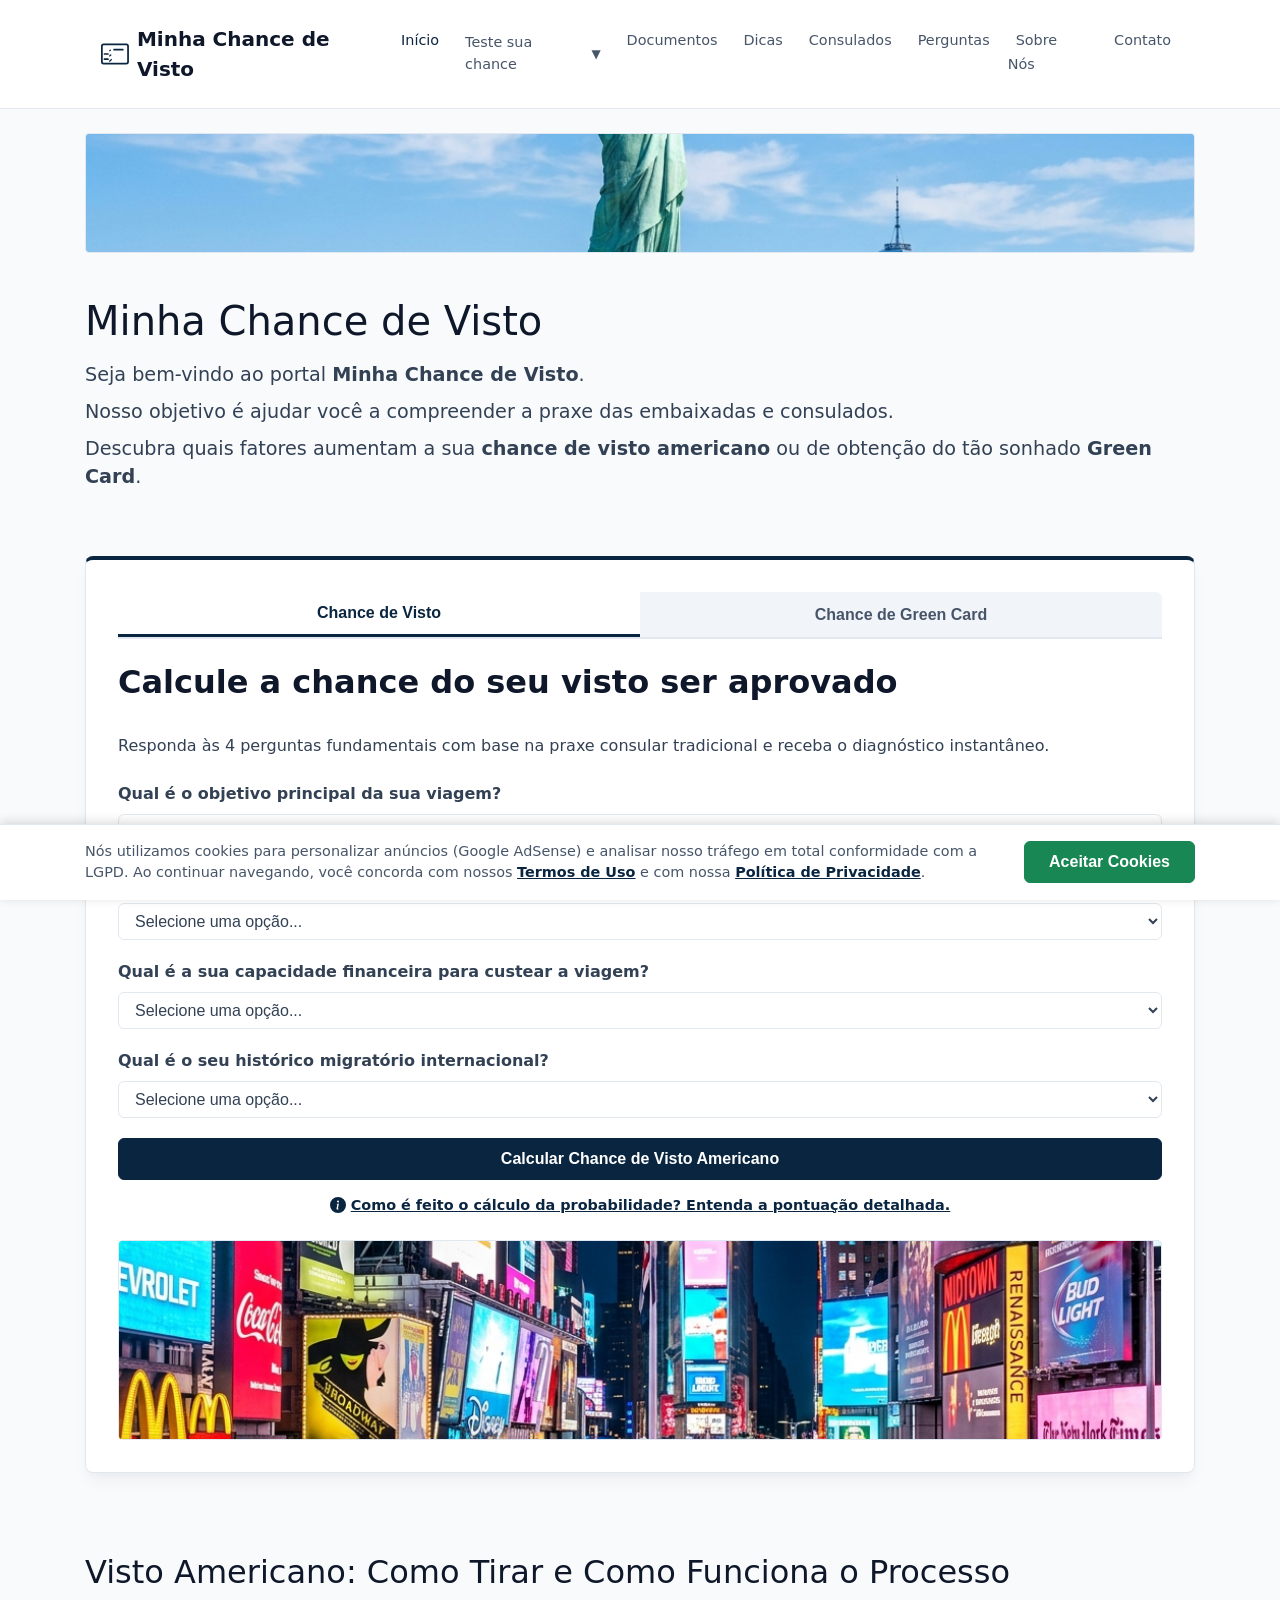
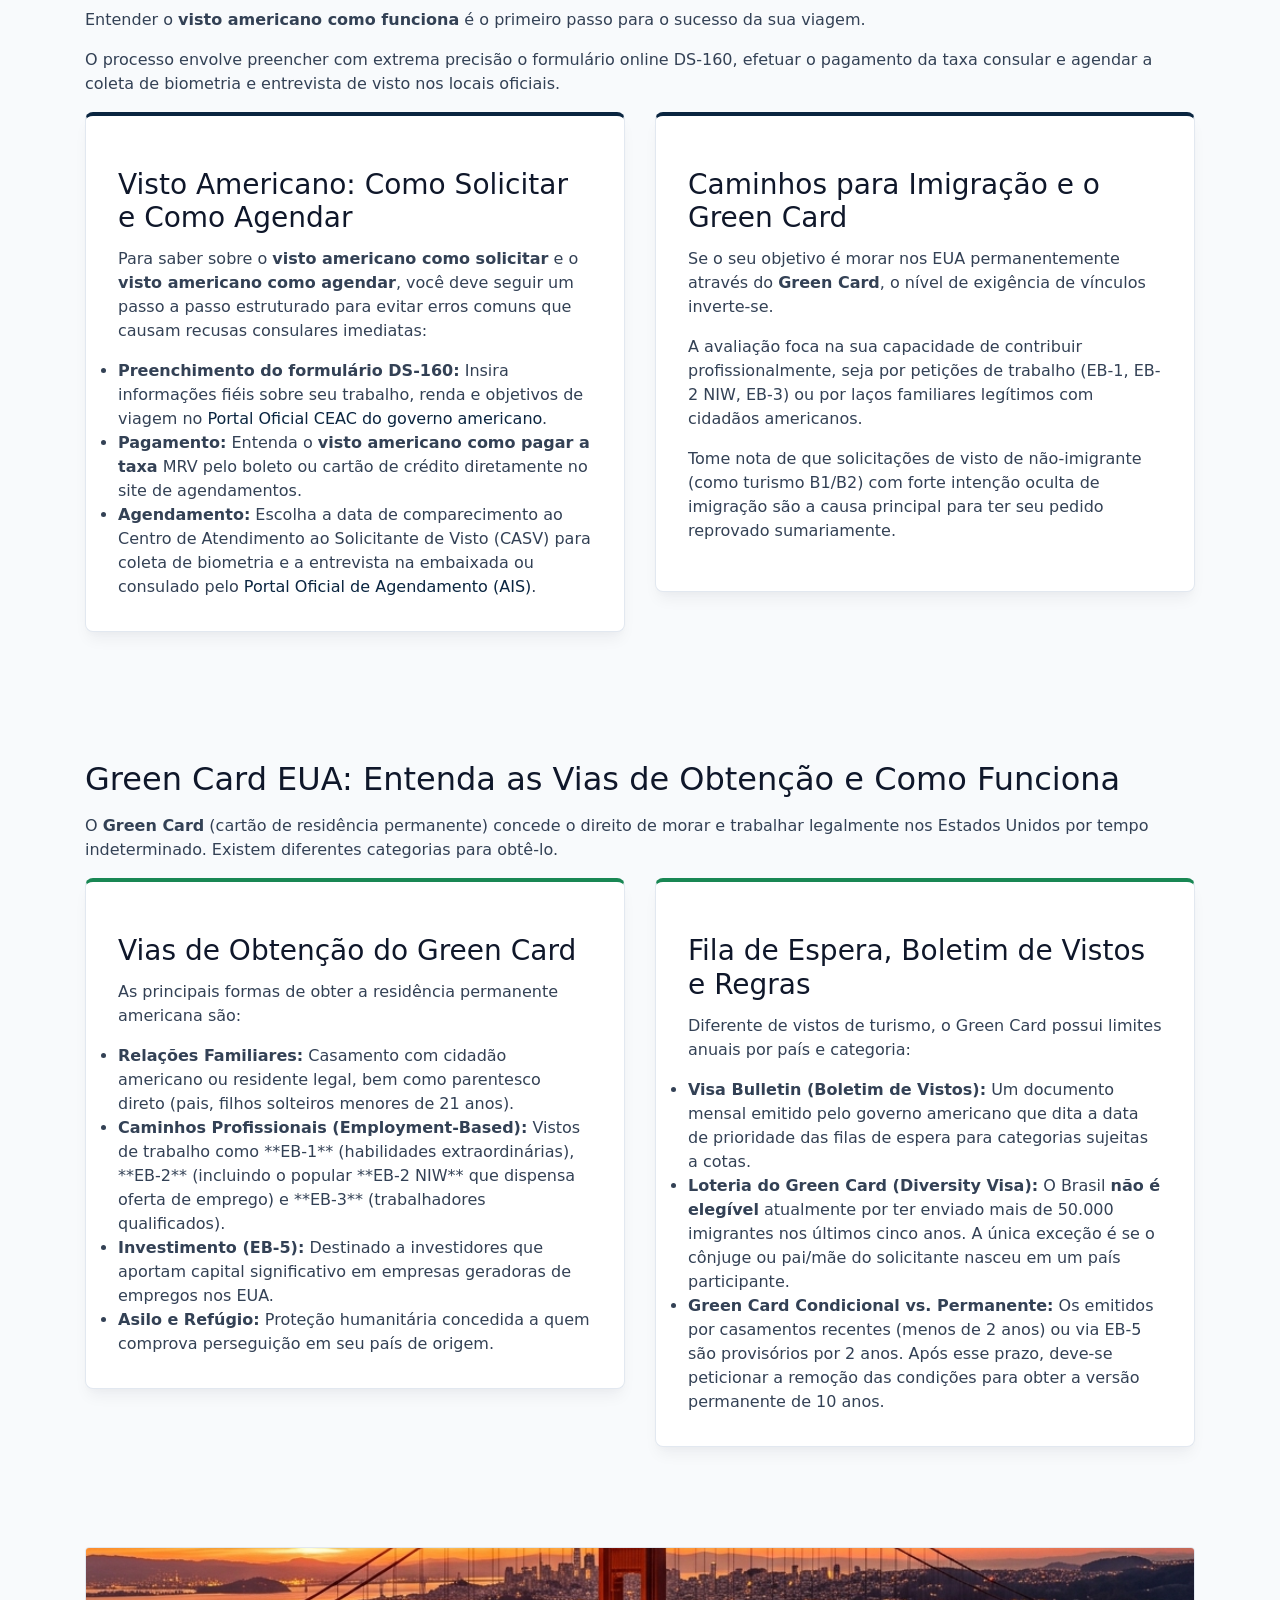
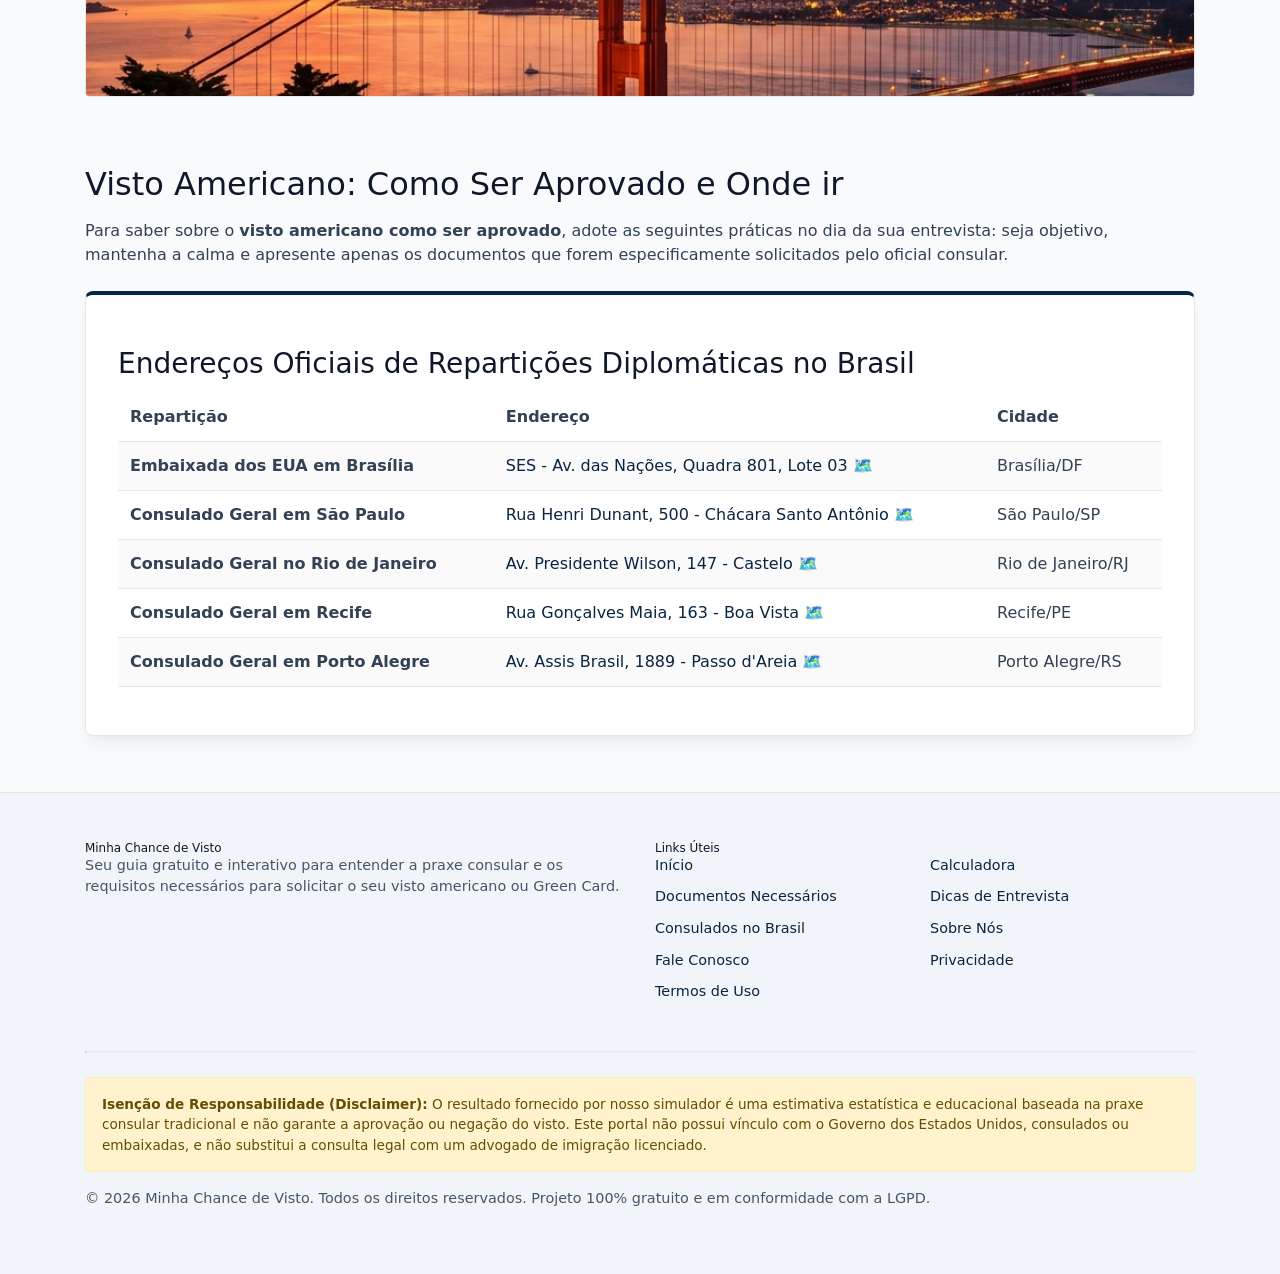
<file: index.html>
<!DOCTYPE html>
<html lang="pt-BR">
<head>
  <meta charset="UTF-8">
  <meta name="viewport" content="width=device-width, initial-scale=1.0">
  <title>Minha Chance de Visto - Calcule a Chance do Seu Visto Ser Aprovado</title>
  <meta name="description" content="Quer saber qual a chance de ter o visto americano negado? Calcule a chance do seu visto ser aprovado gratuitamente no portal Minha Chance de Visto.">
  <meta property="og:title" content="Minha Chance de Visto - Calcule a Chance do Seu Visto Ser Aprovado">
  <meta property="og:description" content="Quer saber qual a chance de ter o visto americano negado? Calcule a chance do seu visto ser aprovado gratuitamente no portal Minha Chance de Visto.">
  <meta property="og:type" content="website">
  <meta property="og:url" content="https://chancedevistoamericano.com.br/index.html">
  <meta property="og:image" content="https://chancedevistoamericano.com.br/img/estatua_liberdade.png">
  <link rel="canonical" href="https://chancedevistoamericano.com.br/index.html">
  <link rel="stylesheet" href="css/style.css">
  <link rel="icon" type="image/svg+xml" href="data:image/svg+xml,<svg xmlns=%22http://www.w3.org/2000/svg%22 viewBox=%220 0 100 100%22><rect width=%22100%22 height=%22100%22 rx=%2220%22 fill=%22%230d6efd%22/><path d=%22M30,35 L70,35 M30,50 L70,50 M30,65 L55,65%22 stroke=%22white%22 stroke-width=%228%22 stroke-linecap=%22round%22/><circle cx=%2265%22 cy=%2265%22 r=%226%22 fill=%22%23198754%22/></svg>">
  
  <!-- Marcação estruturada para FAQPage (Google Rich Snippets) -->
  <script type="application/ld+json">
  {
    "@context": "https://schema.org",
    "@type": "FAQPage",
    "mainEntity": [
      {
        "@type": "Question",
        "name": "Qual a chance de ter o visto americano negado?",
        "acceptedAnswer": {
          "@type": "Answer",
          "text": "A chance de ter o visto americano negado depende diretamente da comprovação de vínculos fortes com o Brasil (emprego, estudos, imóveis) e capacidade financeira. Historicamente, a taxa de aprovação para brasileiros é alta, mas a falta de planejamento ou inconsistências no formulário DS-160 podem levar à recusa sob a seção 214(b)."
        }
      },
      {
        "@type": "Question",
        "name": "Visto americano negado quanto tempo para solicitar outro?",
        "acceptedAnswer": {
          "@type": "Answer",
          "text": "Não existe um prazo mínimo legal estabelecido após ter o visto americano negado para solicitar outro. No entanto, é altamente recomendável pedir um novo visto apenas quando a sua situação financeira ou os seus vínculos com o Brasil tiverem mudado substancialmente."
        }
      },
      {
        "@type": "Question",
        "name": "Como saber o motivo do visto negado?",
        "acceptedAnswer": {
          "@type": "Answer",
          "text": "O motivo do visto negado é comunicado pelo oficial consular no final da entrevista, geralmente acompanhado de uma carta explicativa padrão mencionando a recusa sob a lei de imigração 214(b) (falta de vínculos) ou 221(g) (documentação pendente)."
        }
      },
      {
        "@type": "Question",
        "name": "O que mais reprova no visto americano?",
        "acceptedAnswer": {
          "@type": "Answer",
          "text": "O que mais reprova no visto americano é a presunção de intenção de imigrar ilegalmente, a falta de vínculos socioeconômicos sólidos no Brasil, a renda insuficiente ou inconsistente informada no DS-160, e contradições durante a entrevista consular."
        }
      }
    ]
  }
  </script>
</head>
<body>

  <!-- Placeholder do Cabeçalho -->
  <div id="header-placeholder"></div>

  <!-- Banner Superior AdSense -->
  <div class="container">
    <div style="margin: 20px 0; text-align: center; border: 1px solid var(--gray-300); border-radius: 4px; overflow: hidden; max-height: 120px;">
      <img src="img/estatua_liberdade.png" alt="Pontos Turísticos EUA" style="width: 100%; height: 120px; object-fit: cover;">
    </div>
  </div>

  <main class="container">
    <!-- Seção de Abertura / Hero -->
    <section class="py-4 text-center">
      <h1>Minha Chance de Visto</h1>
      <p class="lead text-muted" style="font-size: 1.2rem; margin-bottom: 0.5rem;">
        Seja bem-vindo ao portal <strong>Minha Chance de Visto</strong>.
      </p>
      <p class="lead text-muted" style="font-size: 1.2rem; margin-bottom: 0.5rem;">
        Nosso objetivo é ajudar você a compreender a praxe das embaixadas e consulados.
      </p>
      <p class="lead text-muted" style="font-size: 1.2rem;">
        Descubra quais fatores aumentam a sua <strong>chance de visto americano</strong> ou de obtenção do tão sonhado <strong>Green Card</strong>.
      </p>
    </section>

    <!-- Seção do Simulador Interativo -->
    <section id="calculadora-container" class="my-4">
      <div class="card" id="calcWrapper">
        <!-- Barra de abas (RN05) -->
        <div class="calc-tabs">
          <button type="button" class="calc-tab-btn active" id="btn-tab-visto" onclick="switchTab('tab-visto', 'calcWrapper')">Chance de Visto</button>
          <button type="button" class="calc-tab-btn" id="btn-tab-greencard" onclick="switchTab('tab-greencard', 'calcWrapper')">Chance de Green Card</button>
        </div>

        <!-- Painel da Aba 1: Chance de Visto -->
        <div class="calc-tab-panel active" id="tab-visto">
          <h2 class="card-title text-center mb-4">Calcule a chance do seu visto ser aprovado</h2>
          <p class="text-muted text-center mb-4">
            Responda às 4 perguntas fundamentais com base na praxe consular tradicional e receba o diagnóstico instantâneo.
          </p>

          <form id="visaCalcForm" onsubmit="calculateVisaChance(event)">
            <!-- 1. Objetivo da viagem -->
            <div class="form-group">
              <label for="visaType" class="form-label">Qual é o objetivo principal da sua viagem?</label>
              <select id="visaType" class="form-select" required>
                <option value="" disabled selected>Selecione uma opção...</option>
                <option value="turismo">Turismo ou Negócios (Visto B1/B2)</option>
                <option value="estudante">Estudos ou Intercâmbio (Visto F1/J1)</option>
                <option value="greencard">Residência Permanente (Green Card - Imigração)</option>
              </select>
            </div>

            <!-- 2. Vínculos socioeconômicos -->
            <div class="form-group">
              <label for="vincSocio" class="form-label">Como são os seus vínculos socioeconômicos com o Brasil?</label>
              <select id="vincSocio" class="form-select" required>
                <option value="" disabled selected>Selecione uma opção...</option>
                <option value="estaveis">Múltiplos vínculos estáveis (emprego fixo há mais de 1 ano e/ou bens imóveis registrados)</option>
                <option value="moderados">Vínculos moderados (apenas emprego estável ou apenas cursando faculdade/estudo regular)</option>
                <option value="poucos">Poucos ou nenhum vínculo estável (desempregado ou sem bens, trabalho informal recente)</option>
              </select>
            </div>

            <!-- 3. Capacidade financeira -->
            <div class="form-group">
              <label for="capFinanceira" class="form-label">Qual é a sua capacidade financeira para custear a viagem?</label>
              <select id="capFinanceira" class="form-select" required>
                <option value="" disabled selected>Selecione uma opção...</option>
                <option value="excelente">Excelente (renda comprovada compatível com padrão americano e reserva financeira sólida)</option>
                <option value="moderada">Moderada (comprova o básico para cobrir a permanência e as passagens sem luxo)</option>
                <option value="limitada">Limitada (dependência de patrocinadores terceiros ou recursos financeiros reduzidos)</option>
              </select>
            </div>

            <!-- 4. Histórico migratório -->
            <div class="form-group">
              <label for="histMigratorio" class="form-label">Qual é o seu histórico migratório internacional?</label>
              <select id="histMigratorio" class="form-select" required>
                <option value="" disabled selected>Selecione uma opção...</option>
                <option value="positivo">Positivo (viagens anteriores recentes para países desenvolvidos, retornando no prazo)</option>
                <option value="neutro">Neutro (passaporte limpo, primeira viagem ao exterior)</option>
                <option value="critico">Crítico (histórico de visto americano negado anteriormente ou problemas de imigração)</option>
              </select>
            </div>

            <button type="submit" class="btn btn-primary btn-block py-3 mt-3">Calcular Chance de Visto Americano</button>
          </form>

          <!-- Link explicativo da pontuação com ícone -->
          <p class="text-center mt-3" style="margin-top: 15px; text-align: center;">
            <a href="perguntas-respostas.html#como-funciona-o-calculo" style="text-decoration: underline; font-size: 0.9rem; color: var(--primary); display: inline-flex; align-items: center; gap: 5px; font-weight: 600;">
              <svg xmlns="http://www.w3.org/2000/svg" width="16" height="16" fill="currentColor" class="bi bi-info-circle-fill" viewBox="0 0 16 16" style="vertical-align: middle;">
                <path d="M8 16A8 8 0 1 0 8 0a8 8 0 0 0 0 16m.93-9.412-1 4.705c-.07.34.029.533.304.533.194 0 .487-.07.686-.246l-.088.416c-.287.346-.92.598-1.465.598-.703 0-1.002-.422-.808-1.319l.738-3.468c.064-.293.006-.399-.287-.47l-.451-.081.082-.381 2.29-.287zM8 5.5a1 1 0 1 1 0-2 1 1 0 0 1 0 2"/>
              </svg>
              Como é feito o cálculo da probabilidade? Entenda a pontuação detalhada.
            </a>
          </p>

          <!-- Espaço de resultado -->
          <div id="resultadoCalculo" class="resultadoCalculo mt-4" style="display: none;">
            <!-- Será preenchido via JavaScript -->
          </div>
        </div>

        <!-- Painel da Aba 2: Chance de Green Card (Novo) -->
        <div class="calc-tab-panel" id="tab-greencard">
          <h2 class="card-title text-center mb-4" style="color: var(--success);">Calcule sua chance de Green Card</h2>
          <p class="text-muted text-center mb-4">
            Avalie o seu perfil de residência permanente baseado nas principais vias de imigração americana (Trabalho, Família, Investimento e Loteria).
          </p>

          <form id="gcCalcForm" onsubmit="calculateGreenCardChance(event)">
            <!-- 1. Categoria/via pretendida -->
            <div class="form-group">
              <label for="gcCategoria" class="form-label">Qual é a via de imigração pretendida para o Green Card?</label>
              <select id="gcCategoria" class="form-select" onchange="handleGcCategoryChange(this)" required>
                <option value="" disabled selected>Selecione uma opção...</option>
                <option value="casamento_cidadao">Cônjuge de cidadão(ã) americano(a) (CR1/IR1)</option>
                <option value="parentesco_direto">Pai/mãe ou filho(a) solteiro(a) < 21 anos de cidadão(ã) americano(a)</option>
                <option value="eb1">Trabalho - EB-1 (Habilidade extraordinária / Executivo multinacional)</option>
                <option value="eb2">Trabalho - EB-2 (Mestrado/Doutorado ou NIW - Dispensa Nacional de Interesse)</option>
                <option value="eb3">Trabalho - EB-3 (Profissional/Trabalhador qualificado ou outros)</option>
                <option value="eb5">Investimento - EB-5</option>
                <option value="casamento_residente">Cônjuge de residente permanente (F2A)</option>
                <option value="asilo">Asilo ou Refúgio</option>
                <option value="loteria">Loteria de Vistos (Diversity Visa)</option>
                <option value="parentesco_indireto">Irmão(ã) ou filho(a) casado(a) de cidadão(ã) americano(a) (F3/F4)</option>
              </select>
            </div>

            <!-- Campo Condicional: País de nascimento do cônjuge/pais (RN06) -->
            <div class="form-group gc-pais-excecao-container" style="display: none;">
              <label for="gcPaisExcecao" class="form-label">Qual é o país de nascimento do seu cônjuge, pai ou mãe?</label>
              <select id="gcPaisExcecao" class="form-select">
                <option value="" disabled selected>Selecione uma opção...</option>
                <option value="inelegivel">Brasil (Não elegível atualmente)</option>
                <option value="elegivel">Outro país elegível (Portugal, Japão, Angola, etc.)</option>
              </select>
            </div>

            <!-- 2. Força da documentação/qualificação -->
            <div class="form-group">
              <label for="gcQualificacao" class="form-label">Qual é a força das suas qualificações ou documentos de suporte?</label>
              <select id="gcQualificacao" class="form-select" required>
                <option value="" disabled selected>Selecione uma opção...</option>
                <option value="robusta">Robusta (ex.: união estável/casamento com muitas provas de convivência; doutorado/mestrado e anos de experiência; investimento já comprovado)</option>
                <option value="moderada">Moderada (relação recente mas legítima; bacharelado com experiência intermediária)</option>
                <option value="fragil">Frágil ou incompleta (sem diplomas avançados, pouca experiência profissional ou poucas provas de relacionamento)</option>
              </select>
            </div>

            <!-- 3. Situação migratória atual -->
            <div class="form-group">
              <label for="gcSituacao" class="form-label">Qual é a sua situação migratória atual?</label>
              <select id="gcSituacao" class="form-select" required>
                <option value="" disabled selected>Selecione uma opção...</option>
                <option value="consular">Fora dos EUA, com processamento a ser feito via Consulado no Brasil</option>
                <option value="ajuste">Dentro dos EUA, com status legal válido (elegível para Ajuste de Status)</option>
                <option value="nunca">Nunca viajou para os EUA (Processamento consular padrão)</option>
                <option value="irregular">Dentro dos EUA em situação irregular (overstay ou entrada sem visto)</option>
              </select>
            </div>

            <button type="submit" class="btn btn-success btn-block py-3 mt-3" style="background-color: var(--success); border-color: var(--success);">Calcular Chance de Green Card</button>
          </form>

          <!-- Link explicativo da pontuação do Green Card -->
          <p class="text-center mt-3" style="margin-top: 15px; text-align: center;">
            <a href="perguntas-respostas.html#como-funciona-o-calculo-green-card" style="text-decoration: underline; font-size: 0.9rem; color: var(--success); display: inline-flex; align-items: center; gap: 5px; font-weight: 600;">
              <svg xmlns="http://www.w3.org/2000/svg" width="16" height="16" fill="currentColor" class="bi bi-info-circle-fill" viewBox="0 0 16 16" style="vertical-align: middle;">
                <path d="M8 16A8 8 0 1 0 8 0a8 8 0 0 0 0 16m.93-9.412-1 4.705c-.07.34.029.533.304.533.194 0 .487-.07.686-.246l-.088.416c-.287.346-.92.598-1.465.598-.703 0-1.002-.422-.808-1.319l.738-3.468c.064-.293.006-.399-.287-.47l-.451-.081.082-.381 2.29-.287zM8 5.5a1 1 0 1 1 0-2 1 1 0 0 1 0 2"/>
              </svg>
              Como é feito o cálculo do Green Card? Entenda as chances e critérios de fila.
            </a>
          </p>

          <!-- Espaço de resultado Green Card -->
          <div class="resultadoCalculoGc mt-4" style="display: none;">
            <!-- Será preenchido via JavaScript -->
          </div>
        </div>

        <!-- RN04: Espaço de resultado AdSense imediatamente abaixo do botão/resultado -->
        <div style="margin-top: 20px; text-align: center; border: 1px solid var(--gray-300); border-radius: 4px; overflow: hidden; max-height: 200px;">
          <img src="img/times_square.png" alt="Times Square New York" style="width: 100%; height: 200px; object-fit: cover;">
        </div>
      </div>
    </section>

    <!-- Seção Educativa: Como Conseguir o Visto -->
    <section id="como-conseguir" class="py-4">
      <h2>Visto Americano: Como Tirar e Como Funciona o Processo</h2>
      <p>
        Entender o <strong>visto americano como funciona</strong> é o primeiro passo para o sucesso da sua viagem.
      </p>
      <p>
        O processo envolve preencher com extrema precisão o formulário online DS-160, efetuar o pagamento da taxa consular e agendar a coleta de biometria e entrevista de visto nos locais oficiais.
      </p>

      <div class="row mt-4">
        <div class="col-12 col-md-6 mb-4">
          <div class="card h-100">
            <h3>Visto Americano: Como Solicitar e Como Agendar</h3>
            <p>
              Para saber sobre o <strong>visto americano como solicitar</strong> e o <strong>visto americano como agendar</strong>, você deve seguir um passo a passo estruturado para evitar erros comuns que causam recusas consulares imediatas:
            </p>
            <ul>
              <li><strong>Preenchimento do formulário DS-160:</strong> Insira informações fiéis sobre seu trabalho, renda e objetivos de viagem no <a href="https://ceac.state.gov/genniv/" target="_blank" rel="noopener">Portal Oficial CEAC do governo americano</a>.</li>
              <li><strong>Pagamento:</strong> Entenda o <strong>visto americano como pagar a taxa</strong> MRV pelo boleto ou cartão de crédito diretamente no site de agendamentos.</li>
              <li><strong>Agendamento:</strong> Escolha a data de comparecimento ao Centro de Atendimento ao Solicitante de Visto (CASV) para coleta de biometria e a entrevista na embaixada ou consulado pelo <a href="https://ais.usvisa-info.com/pt-br/niv" target="_blank" rel="noopener">Portal Oficial de Agendamento (AIS)</a>.</li>
            </ul>
          </div>
        </div>

        <div class="col-12 col-md-6 mb-4">
          <div class="card h-100">
            <h3>Caminhos para Imigração e o Green Card</h3>
            <p>
              Se o seu objetivo é morar nos EUA permanentemente através do <strong>Green Card</strong>, o nível de exigência de vínculos inverte-se.
            </p>
            <p>
              A avaliação foca na sua capacidade de contribuir profissionalmente, seja por petições de trabalho (EB-1, EB-2 NIW, EB-3) ou por laços familiares legítimos com cidadãos americanos.
            </p>
            <p>
              Tome nota de que solicitações de visto de não-imigrante (como turismo B1/B2) com forte intenção oculta de imigração são a causa principal para ter seu pedido reprovado sumariamente.
            </p>
          </div>
        </div>
      </div>
    </section>

    <!-- Seção Educativa do Green Card (Nova) -->
    <section id="como-conseguir-green-card" class="py-4">
      <h2>Green Card EUA: Entenda as Vias de Obtenção e Como Funciona</h2>
      <p>
        O <strong>Green Card</strong> (cartão de residência permanente) concede o direito de morar e trabalhar legalmente nos Estados Unidos por tempo indeterminado. Existem diferentes categorias para obtê-lo.
      </p>

      <div class="row mt-4">
        <div class="col-12 col-md-6 mb-4">
          <div class="card h-100 border-success-top">
            <h3>Vias de Obtenção do Green Card</h3>
            <p>
              As principais formas de obter a residência permanente americana são:
            </p>
            <ul>
              <li><strong>Relações Familiares:</strong> Casamento com cidadão americano ou residente legal, bem como parentesco direto (pais, filhos solteiros menores de 21 anos).</li>
              <li><strong>Caminhos Profissionais (Employment-Based):</strong> Vistos de trabalho como **EB-1** (habilidades extraordinárias), **EB-2** (incluindo o popular **EB-2 NIW** que dispensa oferta de emprego) e **EB-3** (trabalhadores qualificados).</li>
              <li><strong>Investimento (EB-5):</strong> Destinado a investidores que aportam capital significativo em empresas geradoras de empregos nos EUA.</li>
              <li><strong>Asilo e Refúgio:</strong> Proteção humanitária concedida a quem comprova perseguição em seu país de origem.</li>
            </ul>
          </div>
        </div>

        <div class="col-12 col-md-6 mb-4">
          <div class="card h-100 border-success-top">
            <h3>Fila de Espera, Boletim de Vistos e Regras</h3>
            <p>
              Diferente de vistos de turismo, o Green Card possui limites anuais por país e categoria:
            </p>
            <ul>
              <li><strong>Visa Bulletin (Boletim de Vistos):</strong> Um documento mensal emitido pelo governo americano que dita a data de prioridade das filas de espera para categorias sujeitas a cotas.</li>
              <li><strong>Loteria do Green Card (Diversity Visa):</strong> O Brasil <strong>não é elegível</strong> atualmente por ter enviado mais de 50.000 imigrantes nos últimos cinco anos. A única exceção é se o cônjuge ou pai/mãe do solicitante nasceu em um país participante.</li>
              <li><strong>Green Card Condicional vs. Permanente:</strong> Os emitidos por casamentos recentes (menos de 2 anos) ou via EB-5 são provisórios por 2 anos. Após esse prazo, deve-se peticionar a remoção das condições para obter a versão permanente de 10 anos.</li>
            </ul>
          </div>
        </div>
      </div>
    </section>

    <!-- Espaço Lateral / In-feed AdSense -->
    <div style="margin: 20px 0; text-align: center; border: 1px solid var(--gray-300); border-radius: 4px; overflow: hidden; max-height: 150px;">
      <img src="img/golden_gate.png" alt="Viagem EUA - Golden Gate" style="width: 100%; height: 150px; object-fit: cover;">
    </div>

    <!-- Seção Utilitária: Dicas de Entrevista e Consulados -->
    <section id="dicas-consulados" class="py-4">
      <h2>Visto Americano: Como Ser Aprovado e Onde ir</h2>
      <p>
        Para saber sobre o <strong>visto americano como ser aprovado</strong>, adote as seguintes práticas no dia da sua entrevista: seja objetivo, mantenha a calma e apresente apenas os documentos que forem especificamente solicitados pelo oficial consular.
      </p>

      <div class="card my-4">
        <h3>Endereços Oficiais de Repartições Diplomáticas no Brasil</h3>
        <div class="table-responsive">
          <table class="table table-striped">
            <thead>
              <tr>
                <th>Repartição</th>
                <th>Endereço</th>
                <th>Cidade</th>
              </tr>
            </thead>
            <tbody>
              <tr>
                <td><strong>Embaixada dos EUA em Brasília</strong></td>
                <td><a href="https://maps.google.com/?q=SES+-+Av.+das+Na%C3%A7%C3%B5es,+Quadra+801,+Lote+03,+Bras%C3%ADlia+-+DF" target="_blank" rel="noopener">SES - Av. das Nações, Quadra 801, Lote 03 🗺️</a></td>
                <td>Brasília/DF</td>
              </tr>
              <tr>
                <td><strong>Consulado Geral em São Paulo</strong></td>
                <td><a href="https://maps.google.com/?q=Rua+Henri+Dunant,+500+-+Ch%C3%A1cara+Santo+Ant%C3%B4nio,+S%C3%A3o+Paulo+-+SP" target="_blank" rel="noopener">Rua Henri Dunant, 500 - Chácara Santo Antônio 🗺️</a></td>
                <td>São Paulo/SP</td>
              </tr>
              <tr>
                <td><strong>Consulado Geral no Rio de Janeiro</strong></td>
                <td><a href="https://maps.google.com/?q=Av.+Presidente+Wilson,+147+-+Castelo,+Rio+de+Janeiro+-+RJ" target="_blank" rel="noopener">Av. Presidente Wilson, 147 - Castelo 🗺️</a></td>
                <td>Rio de Janeiro/RJ</td>
              </tr>
              <tr>
                <td><strong>Consulado Geral em Recife</strong></td>
                <td><a href="https://maps.google.com/?q=Rua+Gon%C3%A7alves+Maia,+163+-+Boa+Vista,+Recife+-+PE" target="_blank" rel="noopener">Rua Gonçalves Maia, 163 - Boa Vista 🗺️</a></td>
                <td>Recife/PE</td>
              </tr>
              <tr>
                <td><strong>Consulado Geral em Porto Alegre</strong></td>
                <td><a href="https://maps.google.com/?q=Av.+Assis+Brasil,+1889+-+Passo+d%27Areia,+Porto+Alegre+-+RS" target="_blank" rel="noopener">Av. Assis Brasil, 1889 - Passo d'Areia 🗺️</a></td>
                <td>Porto Alegre/RS</td>
              </tr>
            </tbody>
          </table>
        </div>
      </div>
    </section>

  </main>

  <!-- Placeholder do Rodapé -->
  <div id="footer-placeholder"></div>

  <!-- Inclusões em JavaScript sem problemas de CORS -->
  <script src="js/header.js"></script>
  <script src="js/footer.js"></script>
  <script src="js/cookie-consent.js"></script>
  <script src="js/includes.js"></script>
  <script src="js/app.js"></script>
</body>
</html>
</file>
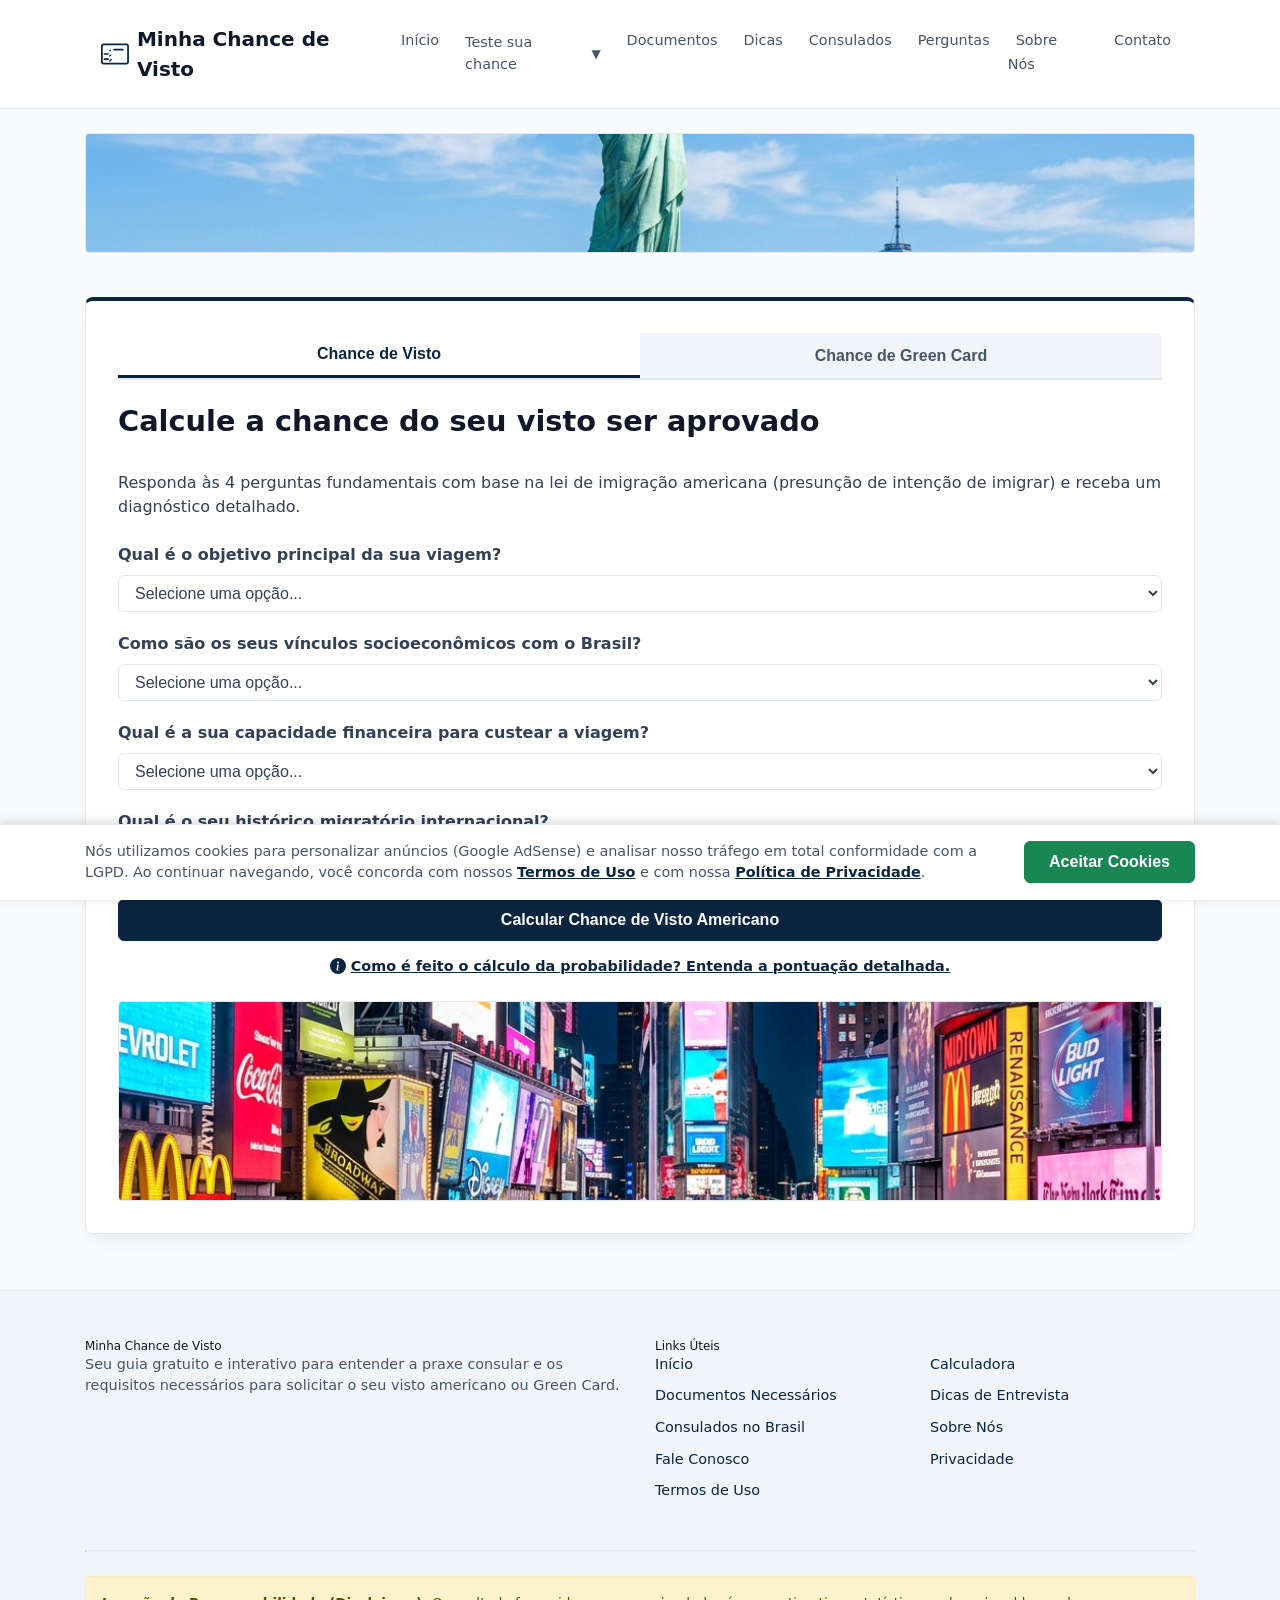
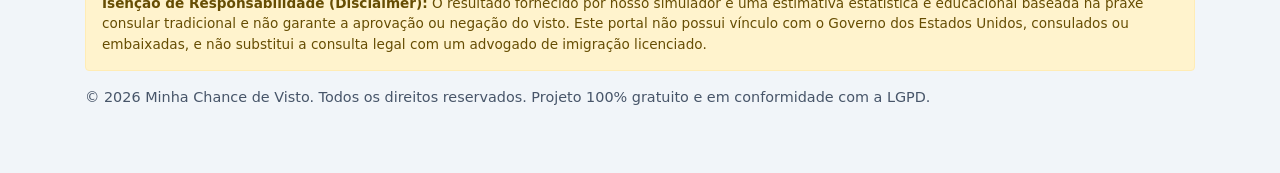
<file: calculadora.html>
<!DOCTYPE html>
<html lang="pt-BR">
<head>
  <meta charset="UTF-8">
  <meta name="viewport" content="width=device-width, initial-scale=1.0">
  <title>Calculadora de Chance de Visto Aprovado - Minha Chance de Visto</title>
  <meta name="description" content="Calcule a chance do seu visto ser aprovado ou negado. Faça o teste rápido com nosso simulador gratuito baseado nas normas consulares americanas.">
  <meta property="og:title" content="Calculadora de Chance de Visto Aprovado - Minha Chance de Visto">
  <meta property="og:description" content="Calcule a chance do seu visto ser aprovado ou negado. Faça o teste rápido com nosso simulador gratuito baseado nas normas consulares americanas.">
  <meta property="og:type" content="website">
  <meta property="og:url" content="https://chancedevistoamericano.com.br/calculadora.html">
  <meta property="og:image" content="https://chancedevistoamericano.com.br/img/estatua_liberdade.png">
  <link rel="canonical" href="https://chancedevistoamericano.com.br/calculadora.html">
  <link rel="stylesheet" href="css/style.css">
  <link rel="icon" type="image/svg+xml" href="data:image/svg+xml,<svg xmlns=%22http://www.w3.org/2000/svg%22 viewBox=%220 0 100 100%22><rect width=%22100%22 height=%22100%22 rx=%2220%22 fill=%22%230d6efd%22/><path d=%22M30,35 L70,35 M30,50 L70,50 M30,65 L55,65%22 stroke=%22white%22 stroke-width=%228%22 stroke-linecap=%22round%22/><circle cx=%2265%22 cy=%2265%22 r=%226%22 fill=%22%23198754%22/></svg>">
</head>
<body>

  <!-- Placeholder do Cabeçalho -->
  <div id="header-placeholder"></div>

  <!-- Banner Superior AdSense -->
  <div class="container">
    <div style="margin: 20px 0; text-align: center; border: 1px solid var(--gray-300); border-radius: 4px; overflow: hidden; max-height: 120px;">
      <img src="img/estatua_liberdade.png" alt="Pontos Turísticos EUA" style="width: 100%; height: 120px; object-fit: cover;">
    </div>
  </div>

  <main class="container py-4">
    <div class="card" id="calcWrapper">
      <!-- Barra de abas (RN05) -->
      <div class="calc-tabs">
        <button type="button" class="calc-tab-btn active" id="btn-tab-visto" onclick="switchTab('tab-visto', 'calcWrapper')">Chance de Visto</button>
        <button type="button" class="calc-tab-btn" id="btn-tab-greencard" onclick="switchTab('tab-greencard', 'calcWrapper')">Chance de Green Card</button>
      </div>

      <!-- Painel da Aba 1: Chance de Visto -->
      <div class="calc-tab-panel active" id="tab-visto">
        <h1 class="card-title text-center mb-4" style="font-size: 1.8rem;">Calcule a chance do seu visto ser aprovado</h1>
        <p class="text-muted text-center mb-4">
          Responda às 4 perguntas fundamentais com base na lei de imigração americana (presunção de intenção de imigrar) e receba um diagnóstico detalhado.
        </p>

        <form id="visaCalcForm" onsubmit="calculateVisaChance(event)">
          <!-- 1. Objetivo da viagem -->
          <div class="form-group">
            <label for="visaType" class="form-label">Qual é o objetivo principal da sua viagem?</label>
            <select id="visaType" class="form-select" required>
              <option value="" disabled selected>Selecione uma opção...</option>
              <option value="turismo">Turismo ou Negócios (Visto B1/B2)</option>
              <option value="estudante">Estudos ou Intercâmbio (Visto F1/J1)</option>
              <option value="greencard">Residência Permanente (Green Card - Imigração)</option>
            </select>
          </div>

          <!-- 2. Vínculos socioeconômicos -->
          <div class="form-group">
            <label for="vincSocio" class="form-label">Como são os seus vínculos socioeconômicos com o Brasil?</label>
            <select id="vincSocio" class="form-select" required>
              <option value="" disabled selected>Selecione uma opção...</option>
              <option value="estaveis">Múltiplos vínculos estáveis (emprego fixo há mais de 1 ano e/ou bens imóveis registrados)</option>
              <option value="moderados">Vínculos moderados (apenas emprego estável ou apenas cursando faculdade/estudo regular)</option>
              <option value="poucos">Poucos ou nenhum vínculo estável (desempregado ou sem bens, trabalho informal recente)</option>
            </select>
          </div>

          <!-- 3. Capacidade financeira -->
          <div class="form-group">
            <label for="capFinanceira" class="form-label">Qual é a sua capacidade financeira para custear a viagem?</label>
            <select id="capFinanceira" class="form-select" required>
              <option value="" disabled selected>Selecione uma opção...</option>
              <option value="excelente">Excelente (renda comprovada compatível com padrão americano e reserva financeira sólida)</option>
              <option value="moderada">Moderada (comprova o básico para cobrir a permanência e as passagens sem luxo)</option>
              <option value="limitada">Limitada (dependência de patrocinadores terceiros ou recursos financeiros reduzidos)</option>
            </select>
          </div>

          <!-- 4. Histórico migratório -->
          <div class="form-group">
            <label for="histMigratorio" class="form-label">Qual é o seu histórico migratório internacional?</label>
            <select id="histMigratorio" class="form-select" required>
              <option value="" disabled selected>Selecione uma opção...</option>
              <option value="positivo">Positivo (viagens anteriores recentes para países desenvolvidos, retornando no prazo)</option>
              <option value="neutro">Neutro (passaporte limpo, primeira viagem ao exterior)</option>
              <option value="critico">Crítico (histórico de visto americano negado anteriormente ou problemas de imigração)</option>
            </select>
          </div>

          <button type="submit" class="btn btn-primary btn-block py-3 mt-3">Calcular Chance de Visto Americano</button>
        </form>

        <!-- Link explicativo da pontuação com ícone -->
        <p class="text-center mt-3" style="margin-top: 15px; text-align: center;">
          <a href="perguntas-respostas.html#como-funciona-o-calculo" style="text-decoration: underline; font-size: 0.9rem; color: var(--primary); display: inline-flex; align-items: center; gap: 5px; font-weight: 600;">
            <svg xmlns="http://www.w3.org/2000/svg" width="16" height="16" fill="currentColor" class="bi bi-info-circle-fill" viewBox="0 0 16 16" style="vertical-align: middle;">
              <path d="M8 16A8 8 0 1 0 8 0a8 8 0 0 0 0 16m.93-9.412-1 4.705c-.07.34.029.533.304.533.194 0 .487-.07.686-.246l-.088.416c-.287.346-.92.598-1.465.598-.703 0-1.002-.422-.808-1.319l.738-3.468c.064-.293.006-.399-.287-.47l-.451-.081.082-.381 2.29-.287zM8 5.5a1 1 0 1 1 0-2 1 1 0 0 1 0 2"/>
            </svg>
            Como é feito o cálculo da probabilidade? Entenda a pontuação detalhada.
          </a>
        </p>

        <!-- Espaço de resultado -->
        <div id="resultadoCalculo" class="resultadoCalculo mt-4" style="display: none;">
          <!-- Será preenchido via JavaScript -->
        </div>
      </div>

      <!-- Painel da Aba 2: Chance de Green Card (Novo) -->
      <div class="calc-tab-panel" id="tab-greencard">
        <h1 class="card-title text-center mb-4" style="color: var(--success); font-size: 1.8rem;">Calcule sua chance de Green Card</h1>
        <p class="text-muted text-center mb-4">
          Avalie o seu perfil de residência permanente baseado nas principais vias de imigração americana (Trabalho, Família, Investimento e Loteria).
        </p>

        <form id="gcCalcForm" onsubmit="calculateGreenCardChance(event)">
          <!-- 1. Categoria/via pretendida -->
          <div class="form-group">
            <label for="gcCategoria" class="form-label">Qual é a via de imigração pretendida para o Green Card?</label>
            <select id="gcCategoria" class="form-select" onchange="handleGcCategoryChange(this)" required>
              <option value="" disabled selected>Selecione uma opção...</option>
              <option value="casamento_cidadao">Cônjuge de cidadão(ã) americano(a) (CR1/IR1)</option>
              <option value="parentesco_direto">Pai/mãe ou filho(a) solteiro(a) < 21 anos de cidadão(ã) americano(a)</option>
              <option value="eb1">Trabalho - EB-1 (Habilidade extraordinária / Executivo multinacional)</option>
              <option value="eb2">Trabalho - EB-2 (Mestrado/Doutorado ou NIW - Dispensa Nacional de Interesse)</option>
              <option value="eb3">Trabalho - EB-3 (Profissional/Trabalhador qualificado ou outros)</option>
              <option value="eb5">Investimento - EB-5</option>
              <option value="casamento_residente">Cônjuge de residente permanente (F2A)</option>
              <option value="asilo">Asilo ou Refúgio</option>
              <option value="loteria">Loteria de Vistos (Diversity Visa)</option>
              <option value="parentesco_indireto">Irmão(ã) ou filho(a) casado(a) de cidadão(ã) americano(a) (F3/F4)</option>
            </select>
          </div>

          <!-- Campo Condicional: País de nascimento do cônjuge/pais (RN06) -->
          <div class="form-group gc-pais-excecao-container" style="display: none;">
            <label for="gcPaisExcecao" class="form-label">Qual é o país de nascimento do seu cônjuge, pai ou mãe?</label>
            <select id="gcPaisExcecao" class="form-select">
              <option value="" disabled selected>Selecione uma opção...</option>
              <option value="inelegivel">Brasil (Não elegível atualmente)</option>
              <option value="elegivel">Outro país elegível (Portugal, Japão, Angola, etc.)</option>
            </select>
          </div>

          <!-- 2. Força da documentação/qualificação -->
          <div class="form-group">
            <label for="gcQualificacao" class="form-label">Qual é a força das suas qualificações ou documentos de suporte?</label>
            <select id="gcQualificacao" class="form-select" required>
              <option value="" disabled selected>Selecione uma opção...</option>
              <option value="robusta">Robusta (ex.: união estável/casamento com muitas provas de convivência; doutorado/mestrado e anos de experiência; investimento já comprovado)</option>
              <option value="moderada">Moderada (relação recente mas legítima; bacharelado com experiência intermediária)</option>
              <option value="fragil">Frágil ou incompleta (sem diplomas avançados, pouca experiência profissional ou poucas provas de relacionamento)</option>
            </select>
          </div>

          <!-- 3. Situação migratória atual -->
          <div class="form-group">
            <label for="gcSituacao" class="form-label">Qual é a sua situação migratória atual?</label>
            <select id="gcSituacao" class="form-select" required>
              <option value="" disabled selected>Selecione uma opção...</option>
              <option value="consular">Fora dos EUA, com processamento a ser feito via Consulado no Brasil</option>
              <option value="ajuste">Dentro dos EUA, com status legal válido (elegível para Ajuste de Status)</option>
              <option value="nunca">Nunca viajou para os EUA (Processamento consular padrão)</option>
              <option value="irregular">Dentro dos EUA em situação irregular (overstay ou entrada sem visto)</option>
            </select>
          </div>

          <button type="submit" class="btn btn-success btn-block py-3 mt-3" style="background-color: var(--success); border-color: var(--success);">Calcular Chance de Green Card</button>
        </form>

        <!-- Link explicativo da pontuação do Green Card -->
        <p class="text-center mt-3" style="margin-top: 15px; text-align: center;">
          <a href="perguntas-respostas.html#como-funciona-o-calculo-green-card" style="text-decoration: underline; font-size: 0.9rem; color: var(--success); display: inline-flex; align-items: center; gap: 5px; font-weight: 600;">
            <svg xmlns="http://www.w3.org/2000/svg" width="16" height="16" fill="currentColor" class="bi bi-info-circle-fill" viewBox="0 0 16 16" style="vertical-align: middle;">
              <path d="M8 16A8 8 0 1 0 8 0a8 8 0 0 0 0 16m.93-9.412-1 4.705c-.07.34.029.533.304.533.194 0 .487-.07.686-.246l-.088.416c-.287.346-.92.598-1.465.598-.703 0-1.002-.422-.808-1.319l.738-3.468c.064-.293.006-.399-.287-.47l-.451-.081.082-.381 2.29-.287zM8 5.5a1 1 0 1 1 0-2 1 1 0 0 1 0 2"/>
            </svg>
            Como é feito o cálculo do Green Card? Entenda as chances e critérios de fila.
          </a>
        </p>

        <!-- Espaço de resultado Green Card -->
        <div class="resultadoCalculoGc mt-4" style="display: none;">
          <!-- Será preenchido via JavaScript -->
        </div>
      </div>

      <!-- RN04: Espaço de resultado AdSense imediatamente abaixo do botão/resultado -->
      <div style="margin-top: 20px; text-align: center; border: 1px solid var(--gray-300); border-radius: 4px; overflow: hidden; max-height: 200px;">
        <img src="img/times_square.png" alt="Times Square New York" style="width: 100%; height: 200px; object-fit: cover;">
      </div>
    </div>
  </main>

  <!-- Placeholder do Rodapé -->
  <div id="footer-placeholder"></div>

  <!-- Inclusões em JavaScript sem problemas de CORS -->
  <script src="js/header.js"></script>
  <script src="js/footer.js"></script>
  <script src="js/cookie-consent.js"></script>
  <script src="js/includes.js"></script>
  <script src="js/app.js"></script>
</body>
</html>
</file>
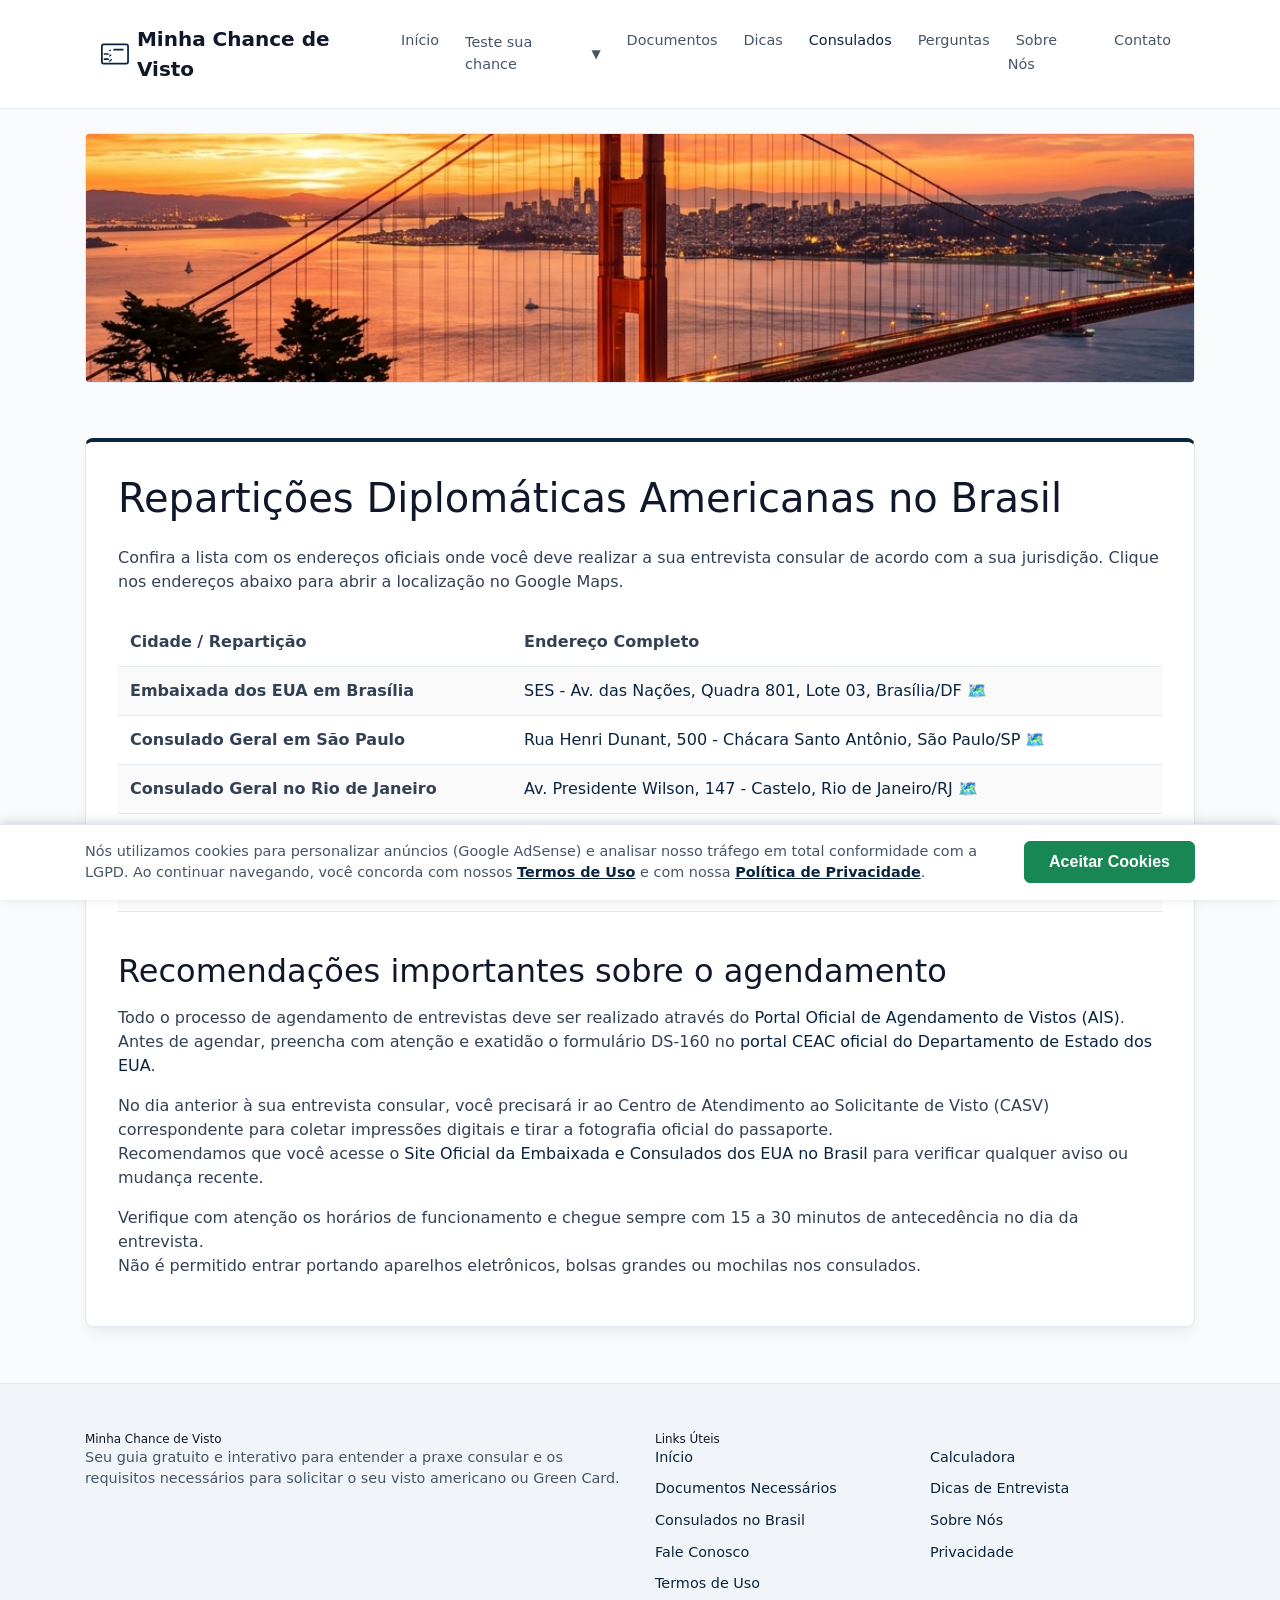
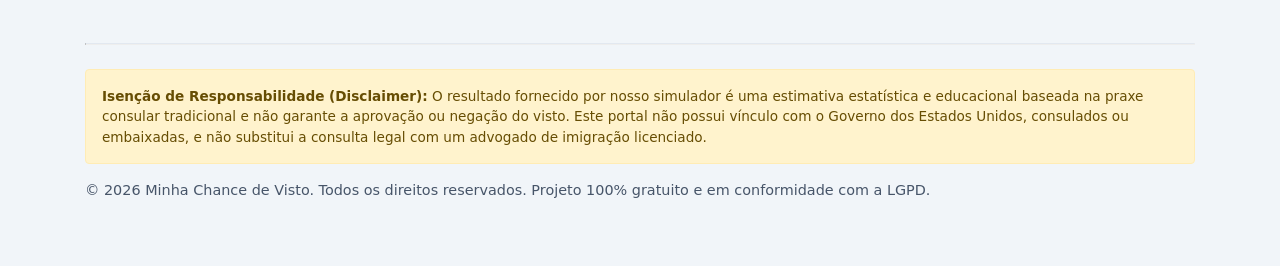
<file: consulados.html>
<!DOCTYPE html>
<html lang="pt-BR">
<head>
  <meta charset="UTF-8">
  <meta name="viewport" content="width=device-width, initial-scale=1.0">
  <title>Consulados e Embaixada dos EUA - Minha Chance de Visto</title>
  <meta name="description" content="Encontre os endereços oficiais da Embaixada e dos Consulados Americanos no Brasil (Brasília, São Paulo, Rio de Janeiro, Recife, Porto Alegre).">
  <meta property="og:title" content="Consulados e Embaixada dos EUA - Minha Chance de Visto">
  <meta property="og:description" content="Encontre os endereços oficiais da Embaixada e dos Consulados Americanos no Brasil (Brasília, São Paulo, Rio de Janeiro, Recife, Porto Alegre).">
  <meta property="og:type" content="website">
  <meta property="og:url" content="https://chancedevistoamericano.com.br/consulados.html">
  <meta property="og:image" content="https://chancedevistoamericano.com.br/img/golden_gate.png">
  <link rel="canonical" href="https://chancedevistoamericano.com.br/consulados.html">
  <link rel="stylesheet" href="css/style.css">
  <link rel="icon" type="image/svg+xml" href="data:image/svg+xml,<svg xmlns=%22http://www.w3.org/2000/svg%22 viewBox=%220 0 100 100%22><rect width=%22100%22 height=%22100%22 rx=%2220%22 fill=%22%230d6efd%22/><path d=%22M30,35 L70,35 M30,50 L70,50 M30,65 L55,65%22 stroke=%22white%22 stroke-width=%228%22 stroke-linecap=%22round%22/><circle cx=%2265%22 cy=%2265%22 r=%226%22 fill=%22%23198754%22/></svg>">
</head>
<body>

  <!-- Placeholder do Cabeçalho -->
  <div id="header-placeholder"></div>

  <!-- Foto Turística no Topo (Golden Gate Bridge) -->
  <div class="container mb-4">
    <img src="img/golden_gate.png" alt="Ponte Golden Gate em São Francisco" style="width: 100%; max-height: 250px; object-fit: cover; border-radius: 4px; border: 1px solid var(--gray-300);">
  </div>

  <main class="container py-4">
    <div class="card">
      <h1 class="mb-4">Repartições Diplomáticas Americanas no Brasil</h1>
      <p class="lead text-muted">
        Confira a lista com os endereços oficiais onde você deve realizar a sua entrevista consular de acordo com a sua jurisdição. Clique nos endereços abaixo para abrir a localização no Google Maps.
      </p>

      <div class="table-responsive my-4">
        <table class="table table-striped">
          <thead>
            <tr>
              <th>Cidade / Repartição</th>
              <th>Endereço Completo</th>
            </tr>
          </thead>
          <tbody>
            <tr>
              <td><strong>Embaixada dos EUA em Brasília</strong></td>
              <td><a href="https://maps.google.com/?q=SES+-+Av.+das+Na%C3%A7%C3%B5es,+Quadra+801,+Lote+03,+Bras%C3%ADlia+-+DF" target="_blank" rel="noopener">SES - Av. das Nações, Quadra 801, Lote 03, Brasília/DF 🗺️</a></td>
            </tr>
            <tr>
              <td><strong>Consulado Geral em São Paulo</strong></td>
              <td><a href="https://maps.google.com/?q=Rua+Henri+Dunant,+500+-+Ch%C3%A1cara+Santo+Ant%C3%B4nio,+S%C3%A3o+Paulo+-+SP" target="_blank" rel="noopener">Rua Henri Dunant, 500 - Chácara Santo Antônio, São Paulo/SP 🗺️</a></td>
            </tr>
            <tr>
              <td><strong>Consulado Geral no Rio de Janeiro</strong></td>
              <td><a href="https://maps.google.com/?q=Av.+Presidente+Wilson,+147+-+Castelo,+Rio+de+Janeiro+-+RJ" target="_blank" rel="noopener">Av. Presidente Wilson, 147 - Castelo, Rio de Janeiro/RJ 🗺️</a></td>
            </tr>
            <tr>
              <td><strong>Consulado Geral em Recife</strong></td>
              <td><a href="https://maps.google.com/?q=Rua+Gon%C3%A7alves+Maia,+163+-+Boa+Vista,+Recife+-+PE" target="_blank" rel="noopener">Rua Gonçalves Maia, 163 - Boa Vista, Recife/PE 🗺️</a></td>
            </tr>
            <tr>
              <td><strong>Consulado Geral em Porto Alegre</strong></td>
              <td><a href="https://maps.google.com/?q=Av.+Assis+Brasil,+1889+-+Passo+d%27Areia,+Porto+Alegre+-+RS" target="_blank" rel="noopener">Av. Assis Brasil, 1889 - Passo d'Areia, Porto Alegre/RS 🗺️</a></td>
            </tr>
          </tbody>
        </table>
      </div>

      <h2>Recomendações importantes sobre o agendamento</h2>
      <p>
        Todo o processo de agendamento de entrevistas deve ser realizado através do <a href="https://ais.usvisa-info.com/pt-br/niv" target="_blank" rel="noopener">Portal Oficial de Agendamento de Vistos (AIS)</a>.<br>Antes de agendar, preencha com atenção e exatidão o formulário DS-160 no <a href="https://ceac.state.gov/genniv/" target="_blank" rel="noopener">portal CEAC oficial do Departamento de Estado dos EUA</a>.
      </p>
      <p>
        No dia anterior à sua entrevista consular, você precisará ir ao Centro de Atendimento ao Solicitante de Visto (CASV) correspondente para coletar impressões digitais e tirar a fotografia oficial do passaporte.<br>Recomendamos que você acesse o <a href="https://br.usembassy.gov/pt/" target="_blank" rel="noopener">Site Oficial da Embaixada e Consulados dos EUA no Brasil</a> para verificar qualquer aviso ou mudança recente.
      </p>
      <p>
        Verifique com atenção os horários de funcionamento e chegue sempre com 15 a 30 minutos de antecedência no dia da entrevista.<br>Não é permitido entrar portando aparelhos eletrônicos, bolsas grandes ou mochilas nos consulados.
      </p>
    </div>
  </main>

  <!-- Placeholder do Rodapé -->
  <div id="footer-placeholder"></div>

  <!-- Inclusões em JavaScript sem problemas de CORS -->
  <script src="js/header.js"></script>
  <script src="js/footer.js"></script>
  <script src="js/cookie-consent.js"></script>
  <script src="js/includes.js"></script>
  <script src="js/app.js"></script>
</body>
</html>
</file>
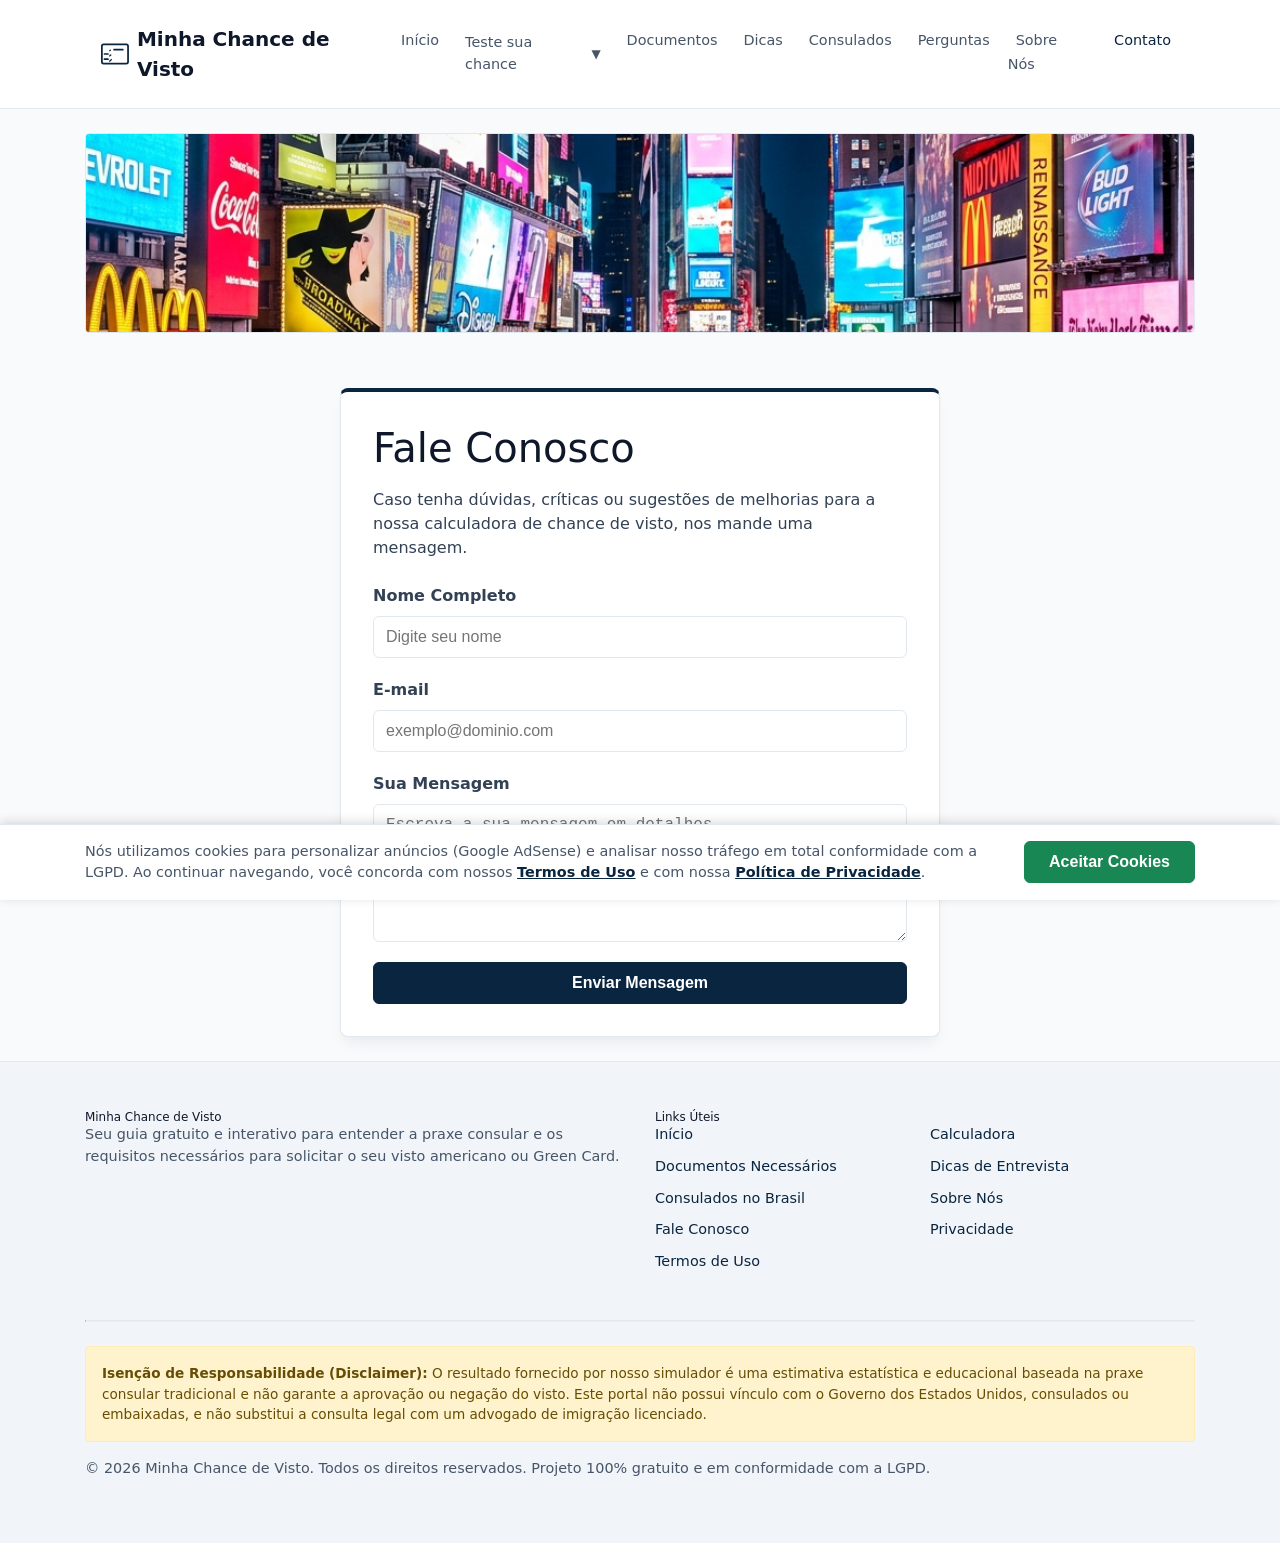
<file: contato.html>
<!DOCTYPE html>
<html lang="pt-BR">
<head>
  <meta charset="UTF-8">
  <meta name="viewport" content="width=device-width, initial-scale=1.0">
  <title>Contato - Minha Chance de Visto</title>
  <meta name="description" content="Entre em contato com a equipe do portal Minha Chance de Visto. Dúvidas, sugestões de melhorias e parcerias comerciais.">
  <meta property="og:title" content="Contato - Minha Chance de Visto">
  <meta property="og:description" content="Entre em contato com a equipe do portal Minha Chance de Visto. Dúvidas, sugestões de melhorias e parcerias comerciais.">
  <meta property="og:type" content="website">
  <meta property="og:url" content="https://chancedevistoamericano.com.br/contato.html">
  <meta property="og:image" content="https://chancedevistoamericano.com.br/img/times_square.png">
  <link rel="canonical" href="https://chancedevistoamericano.com.br/contato.html">
  <link rel="stylesheet" href="css/style.css">
  <link rel="icon" type="image/svg+xml" href="data:image/svg+xml,<svg xmlns=%22http://www.w3.org/2000/svg%22 viewBox=%220 0 100 100%22><rect width=%22100%22 height=%22100%22 rx=%2220%22 fill=%22%230d6efd%22/><path d=%22M30,35 L70,35 M30,50 L70,50 M30,65 L55,65%22 stroke=%22white%22 stroke-width=%228%22 stroke-linecap=%22round%22/><circle cx=%2265%22 cy=%2265%22 r=%226%22 fill=%22%23198754%22/></svg>">
</head>
<body>

  <!-- Placeholder do Cabeçalho -->
  <div id="header-placeholder"></div>

  <!-- Foto Turística no Topo (Times Square) -->
  <div class="container mb-4">
    <img src="img/times_square.png" alt="Times Square New York" style="width: 100%; max-height: 200px; object-fit: cover; border-radius: 4px; border: 1px solid var(--gray-300);">
  </div>

  <main class="container py-4">
    <div class="card" style="max-width: 600px; margin: 0 auto;">
      <h1 class="mb-3 text-center">Fale Conosco</h1>
      <p class="text-muted text-center mb-4">
        Caso tenha dúvidas, críticas ou sugestões de melhorias para a nossa calculadora de chance de visto, nos mande uma mensagem.
      </p>

      <form id="contactForm" onsubmit="handleContactSubmit(event)">
        <div class="form-group">
          <label for="contactName" class="form-label">Nome Completo</label>
          <input type="text" id="contactName" class="form-control" placeholder="Digite seu nome" required>
        </div>

        <div class="form-group">
          <label for="contactEmail" class="form-label">E-mail</label>
          <input type="email" id="contactEmail" class="form-control" placeholder="exemplo@dominio.com" required>
        </div>

        <div class="form-group">
          <label for="contactMsg" class="form-label">Sua Mensagem</label>
          <textarea id="contactMsg" class="form-control" rows="5" placeholder="Escreva a sua mensagem em detalhes..." required></textarea>
        </div>

        <button type="submit" class="btn btn-primary btn-block py-2 mt-3">Enviar Mensagem</button>
      </form>

      <div id="contactStatus" class="mt-3" style="display: none;"></div>
    </div>
  </main>

  <!-- Placeholder do Rodapé -->
  <div id="footer-placeholder"></div>

  <!-- Inclusões em JavaScript sem problemas de CORS -->
  <script src="js/header.js"></script>
  <script src="js/footer.js"></script>
  <script src="js/cookie-consent.js"></script>
  <script src="js/includes.js"></script>
  <script src="js/app.js"></script>

  <script>
    function handleContactSubmit(event) {
      event.preventDefault();
      const statusDiv = document.getElementById("contactStatus");
      const submitBtn = event.target.querySelector("button[type='submit']");
      
      const name = document.getElementById("contactName").value;
      const email = document.getElementById("contactEmail").value;
      const message = document.getElementById("contactMsg").value;

      submitBtn.disabled = true;
      submitBtn.innerText = "Enviando...";

      statusDiv.style.display = "block";
      statusDiv.innerHTML = `<div class="alert alert-info">Enviando sua mensagem, por favor aguarde...</div>`;

      // Envia os dados via API do FormSubmit usando token seguro e formatando o e-mail
      fetch("https://formsubmit.co/ajax/071a45d45f47a4a2c97b054b840b916a", {
        method: "POST",
        headers: { 
          'Content-Type': 'application/json',
          'Accept': 'application/json'
        },
        body: JSON.stringify({
          _subject: "Nova Mensagem de Contato - Minha Chance de Visto",
          Nome: name,
          Email: email,
          Mensagem: message,
          _honey: "" // Campo anti-spam
        })
      })
      .then(response => {
        submitBtn.disabled = false;
        submitBtn.innerText = "Enviar Mensagem";
        if (response.ok) {
          statusDiv.innerHTML = `
            <div class="alert alert-success">
              <strong>Sucesso!</strong> Sua mensagem foi enviada. Entraremos em contato em breve no e-mail informado.
            </div>
          `;
          document.getElementById("contactForm").reset();
        } else {
          throw new Error("Erro na resposta do servidor");
        }
      })
      .catch(err => {
        submitBtn.disabled = false;
        submitBtn.innerText = "Enviar Mensagem";
        statusDiv.innerHTML = `
          <div class="alert alert-danger">
            <strong>Ops!</strong> Não foi possível enviar a mensagem automaticamente no momento. Por favor, tente novamente mais tarde.
          </div>
        `;
      });
    }
  </script>
</body>
</html>
</file>
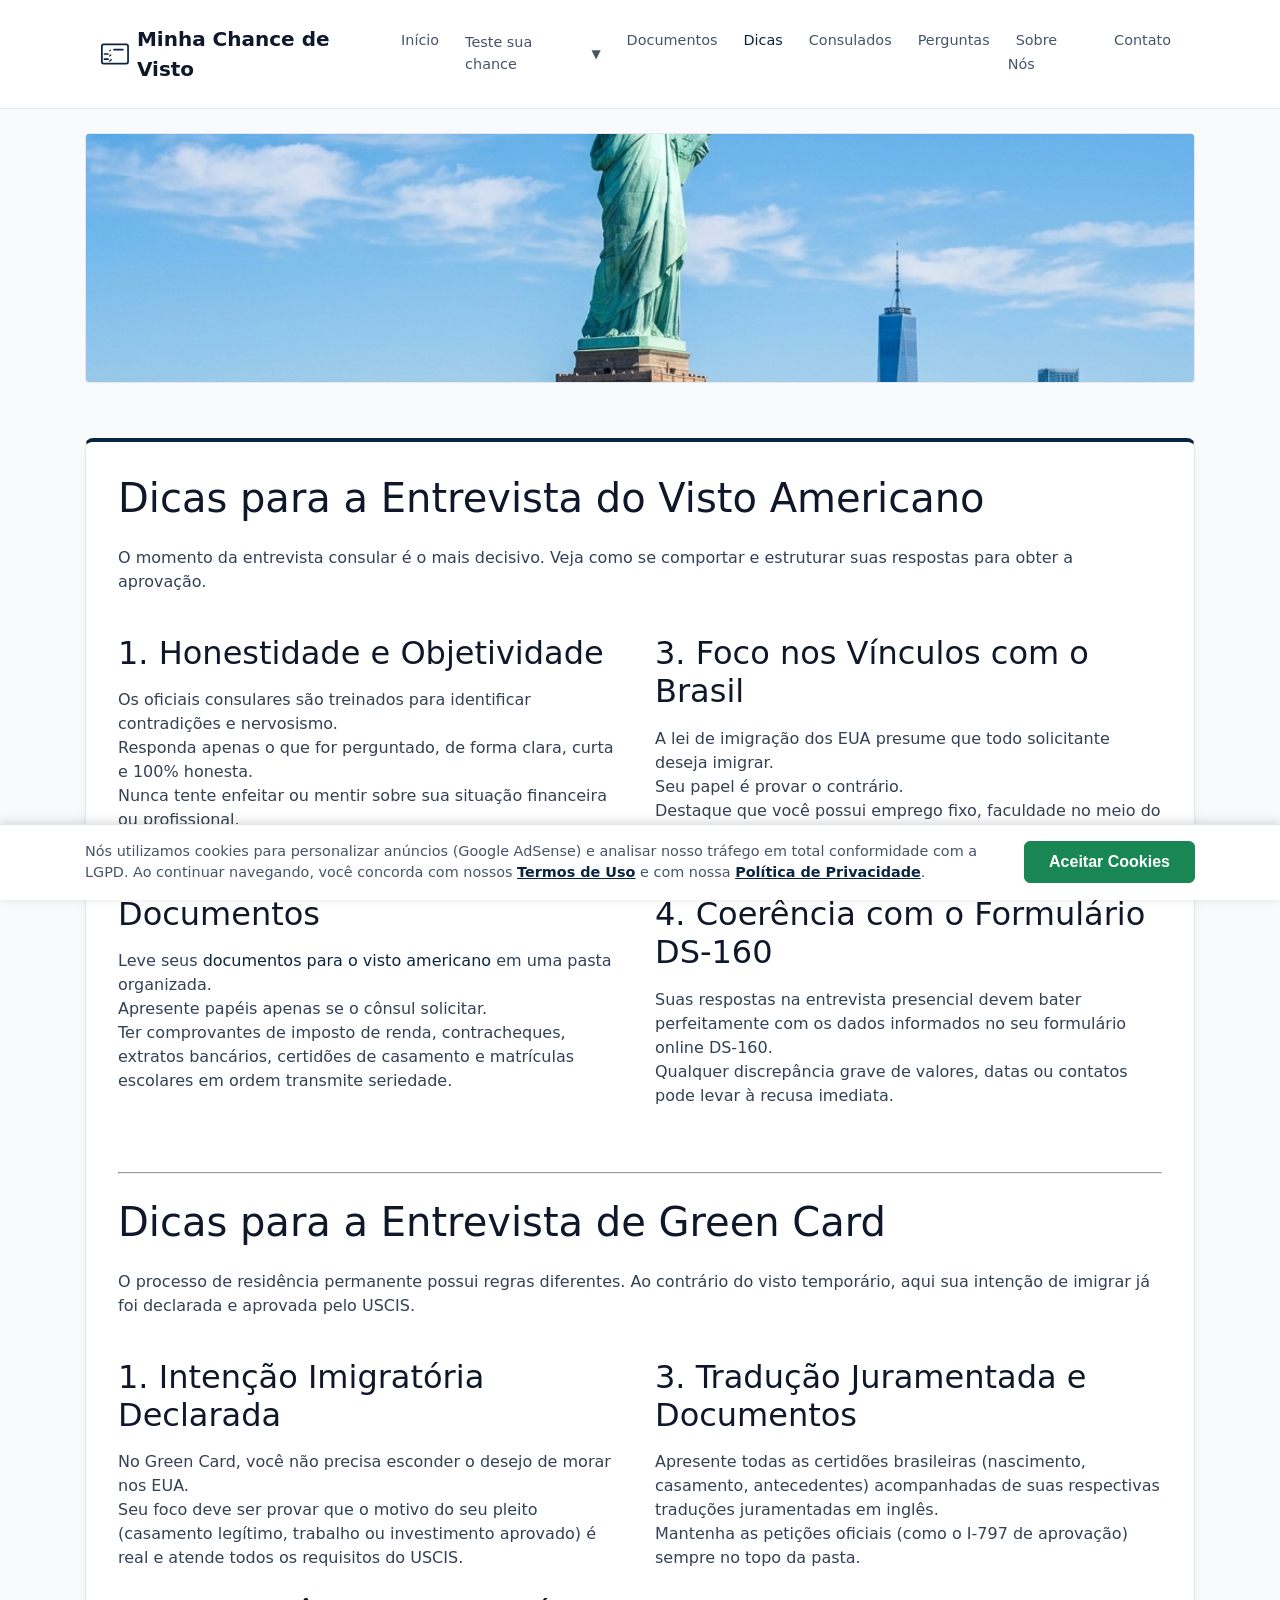
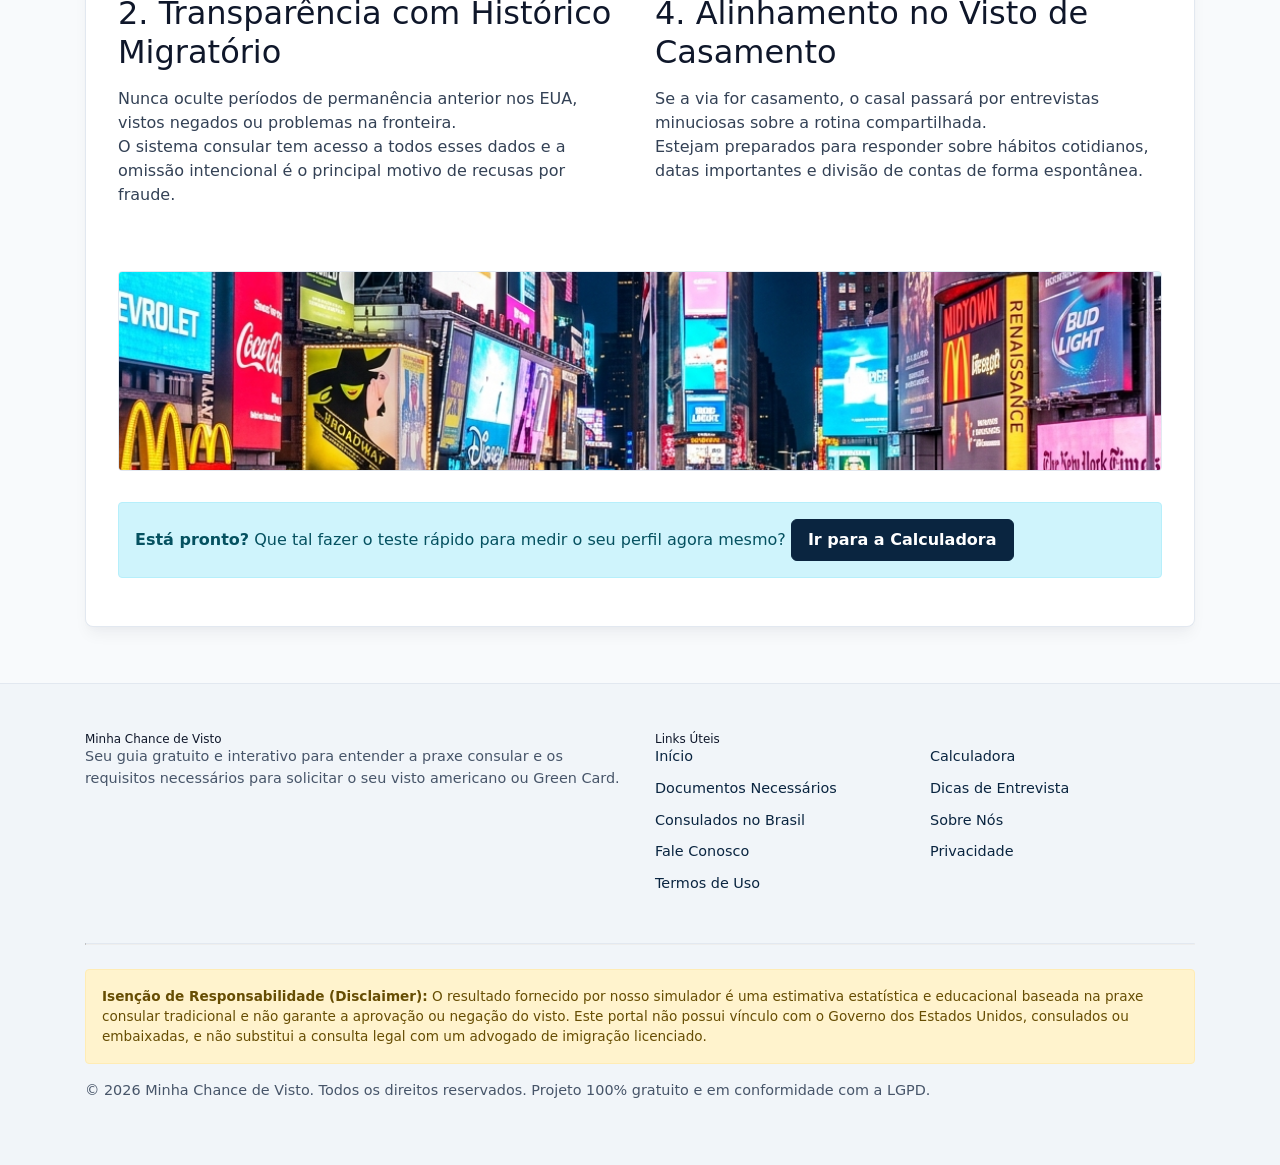
<file: dicas.html>
<!DOCTYPE html>
<html lang="pt-BR">
<head>
  <meta charset="UTF-8">
  <meta name="viewport" content="width=device-width, initial-scale=1.0">
  <title>Dicas de Entrevista - Minha Chance de Visto</title>
  <meta name="description" content="Confira as melhores dicas para a sua entrevista de visto americano. Saiba o que falar, o que vestir e como se comportar no consulado.">
  <meta property="og:title" content="Dicas de Entrevista - Minha Chance de Visto">
  <meta property="og:description" content="Confira as melhores dicas para a sua entrevista de visto americano. Saiba o que falar, o que vestir e como se comportar no consulado.">
  <meta property="og:type" content="website">
  <meta property="og:url" content="https://chancedevistoamericano.com.br/dicas.html">
  <meta property="og:image" content="https://chancedevistoamericano.com.br/img/estatua_liberdade.png">
  <link rel="canonical" href="https://chancedevistoamericano.com.br/dicas.html">
  <link rel="stylesheet" href="css/style.css">
  <link rel="icon" type="image/svg+xml" href="data:image/svg+xml,<svg xmlns=%22http://www.w3.org/2000/svg%22 viewBox=%220 0 100 100%22><rect width=%22100%22 height=%22100%22 rx=%2220%22 fill=%22%230d6efd%22/><path d=%22M30,35 L70,35 M30,50 L70,50 M30,65 L55,65%22 stroke=%22white%22 stroke-width=%228%22 stroke-linecap=%22round%22/><circle cx=%2265%22 cy=%2265%22 r=%226%22 fill=%22%23198754%22/></svg>">
</head>
<body>

  <!-- Placeholder do Cabeçalho -->
  <div id="header-placeholder"></div>

  <!-- Foto Turística no Topo (Estatua da Liberdade) -->
  <div class="container mb-4">
    <img src="img/estatua_liberdade.png" alt="Estátua da Liberdade em Nova York" style="width: 100%; max-height: 250px; object-fit: cover; border-radius: 4px; border: 1px solid var(--gray-300);">
  </div>

  <main class="container py-4">
    <div class="card">
      <h1 class="mb-4">Dicas para a Entrevista do Visto Americano</h1>
      <p class="lead text-muted">
        O momento da entrevista consular é o mais decisivo. Veja como se comportar e estruturar suas respostas para obter a aprovação.
      </p>

      <div class="row mt-4">
        <div class="col-12 col-md-6 mb-4">
          <h2>1. Honestidade e Objetividade</h2>
          <p>
            Os oficiais consulares são treinados para identificar contradições e nervosismo.<br>Responda apenas o que for perguntado, de forma clara, curta e 100% honesta.<br>Nunca tente enfeitar ou mentir sobre sua situação financeira ou profissional.
          </p>
          
          <h2>2. Organização dos Documentos</h2>
          <p>
            Leve seus <a href="documentos.html">documentos para o visto americano</a> em uma pasta organizada.<br>Apresente papéis apenas se o cônsul solicitar.<br>Ter comprovantes de imposto de renda, contracheques, extratos bancários, certidões de casamento e matrículas escolares em ordem transmite seriedade.
          </p>
        </div>

        <div class="col-12 col-md-6 mb-4">
          <h2>3. Foco nos Vínculos com o Brasil</h2>
          <p>
            A lei de imigração dos EUA presume que todo solicitante deseja imigrar.<br>Seu papel é provar o contrário.<br>Destaque que você possui emprego fixo, faculdade no meio do curso ou bens no país que exigem o seu retorno ao final da viagem.
          </p>

          <h2>4. Coerência com o Formulário DS-160</h2>
          <p>
            Suas respostas na entrevista presencial devem bater perfeitamente com os dados informados no seu formulário online DS-160.<br>Qualquer discrepância grave de valores, datas ou contatos pode levar à recusa imediata.
          </p>
        </div>
      </div>

      <hr class="my-4">

      <h1 class="mb-4 text-success">Dicas para a Entrevista de Green Card</h1>
      <p class="lead text-muted">
        O processo de residência permanente possui regras diferentes. Ao contrário do visto temporário, aqui sua intenção de imigrar já foi declarada e aprovada pelo USCIS.
      </p>

      <div class="row mt-4">
        <div class="col-12 col-md-6 mb-4">
          <h2>1. Intenção Imigratória Declarada</h2>
          <p>
            No Green Card, você não precisa esconder o desejo de morar nos EUA.<br>Seu foco deve ser provar que o motivo do seu pleito (casamento legítimo, trabalho ou investimento aprovado) é real e atende todos os requisitos do USCIS.
          </p>
          
          <h2>2. Transparência com Histórico Migratório</h2>
          <p>
            Nunca oculte períodos de permanência anterior nos EUA, vistos negados ou problemas na fronteira.<br>O sistema consular tem acesso a todos esses dados e a omissão intencional é o principal motivo de recusas por fraude.
          </p>
        </div>

        <div class="col-12 col-md-6 mb-4">
          <h2>3. Tradução Juramentada e Documentos</h2>
          <p>
            Apresente todas as certidões brasileiras (nascimento, casamento, antecedentes) acompanhadas de suas respectivas traduções juramentadas em inglês.<br>Mantenha as petições oficiais (como o I-797 de aprovação) sempre no topo da pasta.
          </p>

          <h2>4. Alinhamento no Visto de Casamento</h2>
          <p>
            Se a via for casamento, o casal passará por entrevistas minuciosas sobre a rotina compartilhada.<br>Estejam preparados para responder sobre hábitos cotidianos, datas importantes e divisão de contas de forma espontânea.
          </p>
        </div>
      </div>

      <!-- Foto Turística In-Feed (Times Square) -->
      <div class="my-4 text-center">
        <img src="img/times_square.png" alt="Times Square em Nova York à noite" style="width: 100%; max-height: 200px; object-fit: cover; border-radius: 4px; border: 1px solid var(--gray-300);">
      </div>

      <div class="alert alert-info mt-4">
        <strong>Está pronto?</strong> Que tal fazer o teste rápido para medir o seu perfil agora mesmo? 
        <a href="calculadora.html" class="btn btn-primary btn-sm ms-3">Ir para a Calculadora</a>
      </div>
    </div>
  </main>

  <!-- Placeholder do Rodapé -->
  <div id="footer-placeholder"></div>

  <!-- Inclusões em JavaScript sem problemas de CORS -->
  <script src="js/header.js"></script>
  <script src="js/footer.js"></script>
  <script src="js/cookie-consent.js"></script>
  <script src="js/includes.js"></script>
  <script src="js/app.js"></script>
</body>
</html>
</file>
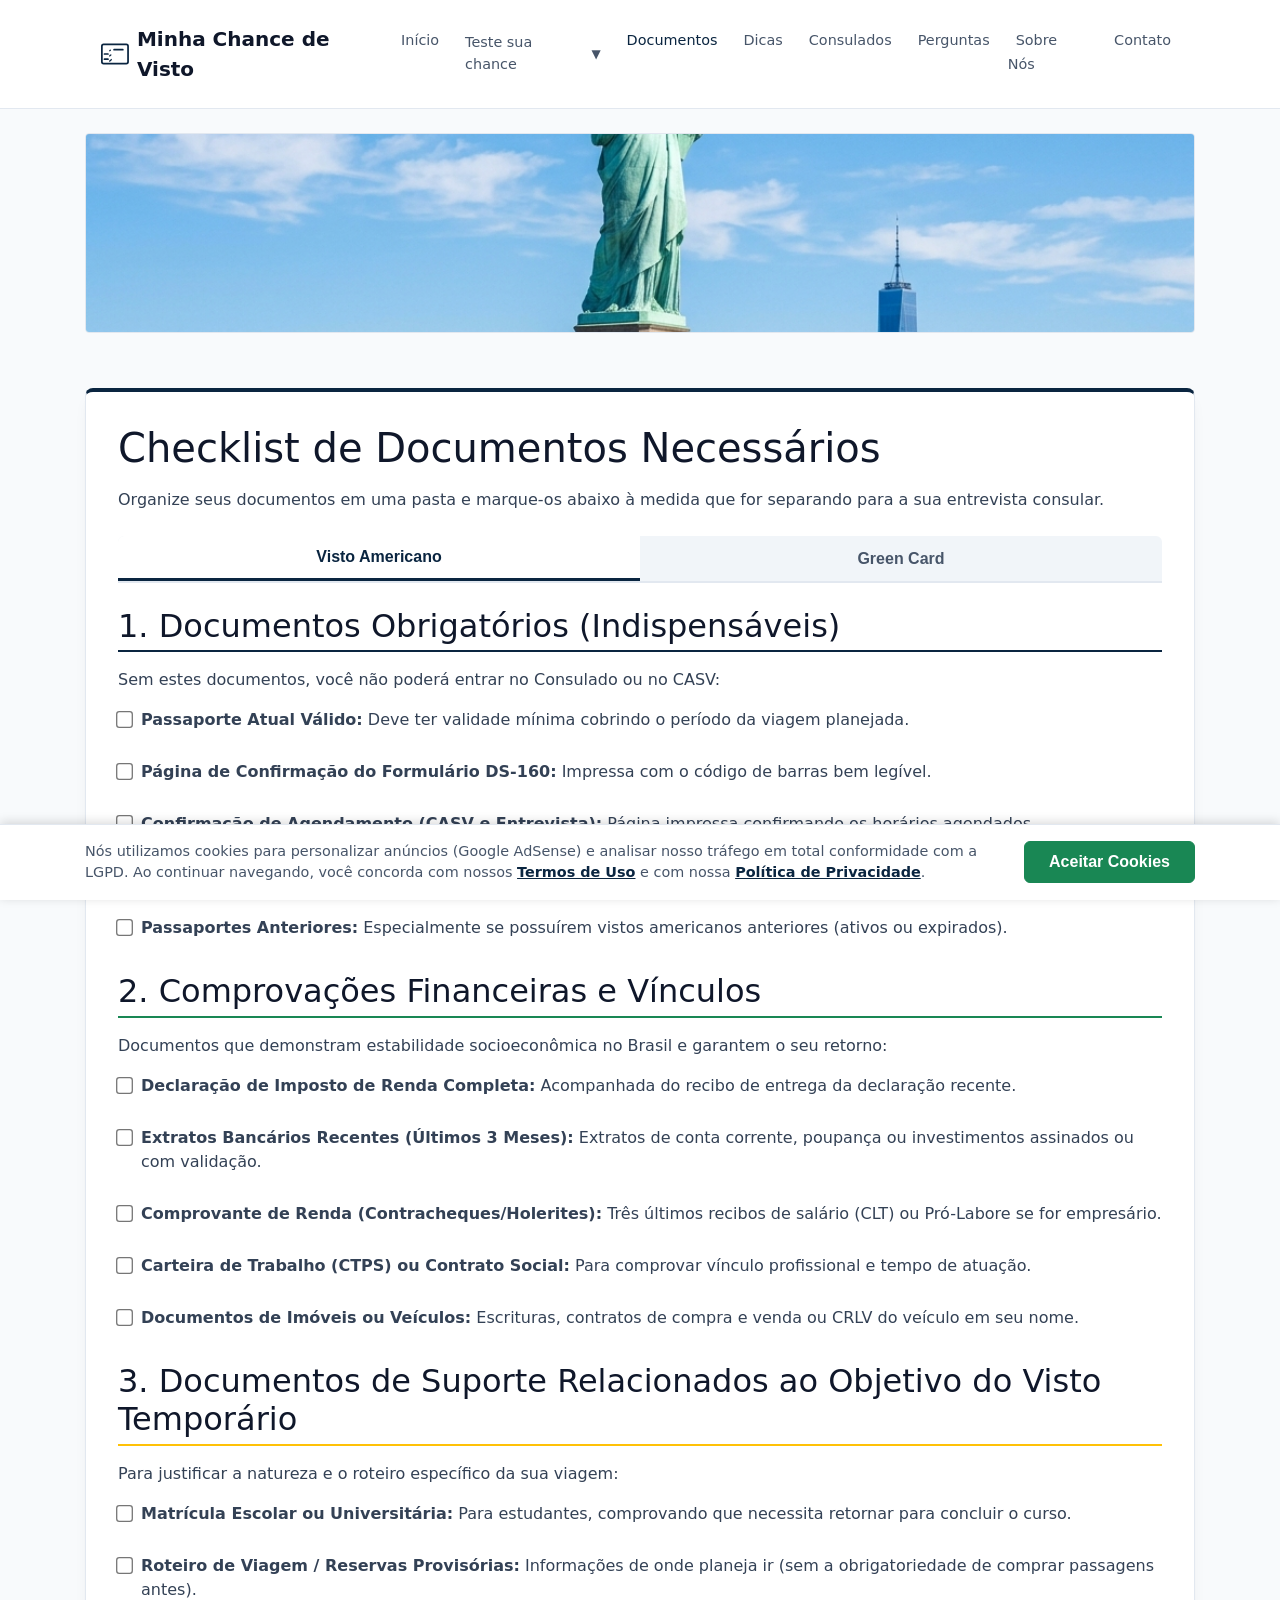
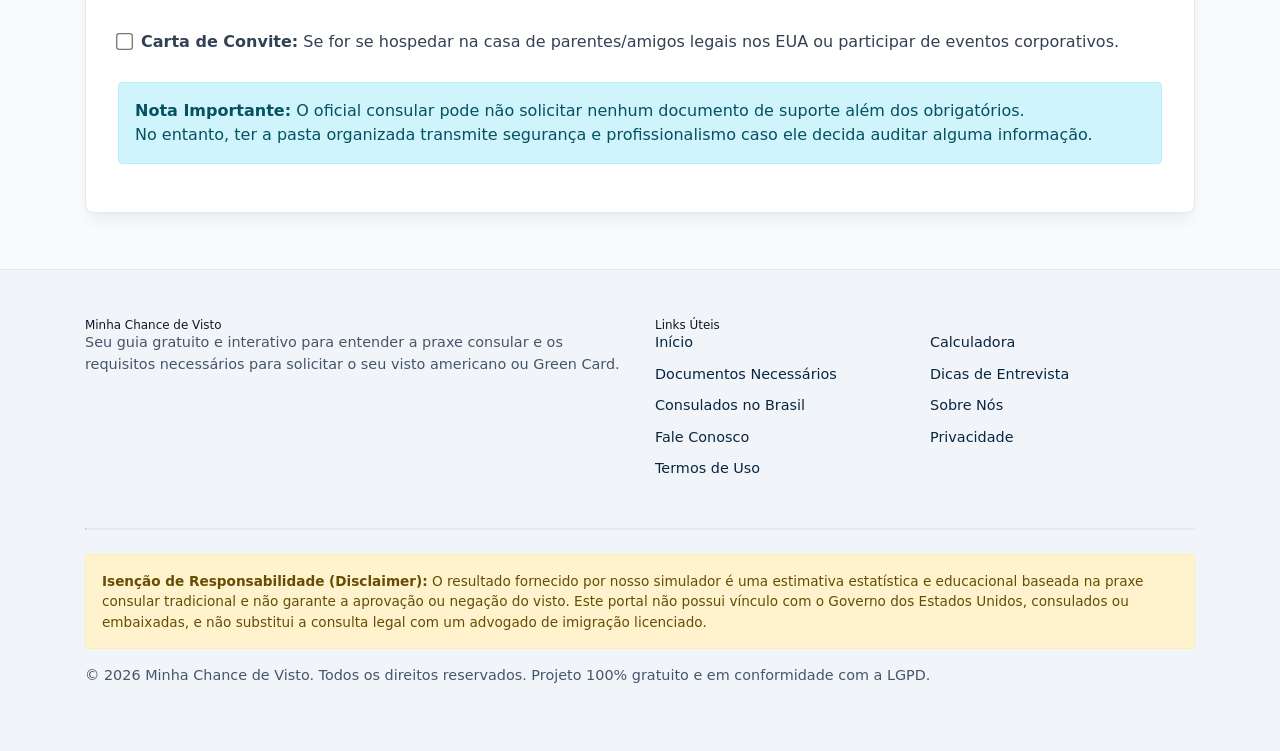
<file: documentos.html>
<!DOCTYPE html>
<html lang="pt-BR">
<head>
  <meta charset="UTF-8">
  <meta name="viewport" content="width=device-width, initial-scale=1.0">
  <title>Checklist de Documentos Necessários para Visto Americano - Minha Chance de Visto</title>
  <meta name="description" content="Confira o checklist interativo de documentos necessários para a entrevista do visto americano. Organize sua pasta de forma prática e evite negativas.">
  <meta property="og:title" content="Checklist de Documentos Necessários para Visto Americano - Minha Chance de Visto">
  <meta property="og:description" content="Confira o checklist interativo de documentos necessários para a entrevista do visto americano. Organize sua pasta de forma prática e evite negativas.">
  <meta property="og:type" content="website">
  <meta property="og:url" content="https://chancedevistoamericano.com.br/documentos.html">
  <meta property="og:image" content="https://chancedevistoamericano.com.br/img/estatua_liberdade.png">
  <link rel="canonical" href="https://chancedevistoamericano.com.br/documentos.html">
  <link rel="stylesheet" href="css/style.css">
  <link rel="icon" type="image/svg+xml" href="data:image/svg+xml,<svg xmlns=%22http://www.w3.org/2000/svg%22 viewBox=%220 0 100 100%22><rect width=%22100%22 height=%22100%22 rx=%2220%22 fill=%22%230d6efd%22/><path d=%22M30,35 L70,35 M30,50 L70,50 M30,65 L55,65%22 stroke=%22white%22 stroke-width=%228%22 stroke-linecap=%22round%22/><circle cx=%2265%22 cy=%2265%22 r=%226%22 fill=%22%23198754%22/></svg>">
</head>
<body>

  <!-- Placeholder do Cabeçalho -->
  <div id="header-placeholder"></div>

  <!-- Foto Turística no Topo (Estatua da Liberdade) -->
  <div class="container mb-4">
    <img src="img/estatua_liberdade.png" alt="Pontos Turísticos EUA" style="width: 100%; max-height: 200px; object-fit: cover; border-radius: 4px; border: 1px solid var(--gray-300);">
  </div>

  <main class="container py-4">
    <div class="card" id="docs-tab-wrapper">
      <h1 class="mb-3 text-center">Checklist de Documentos Necessários</h1>
      <p class="text-muted text-center mb-4">
        Organize seus documentos em uma pasta e marque-os abaixo à medida que for separando para a sua entrevista consular.
      </p>

      <!-- Barra de abas -->
      <div class="calc-tabs mb-4">
        <button id="btn-docs-visto" class="calc-tab-btn active" onclick="switchTab('docs-visto', 'docs-tab-wrapper')">Visto Americano</button>
        <button id="btn-docs-greencard" class="calc-tab-btn" onclick="switchTab('docs-greencard', 'docs-tab-wrapper')">Green Card</button>
      </div>

      <!-- Aba 1: Visto Americano -->
      <div id="docs-visto" class="calc-tab-panel active">
        <!-- Grupo 1: Obrigatórios -->
        <h2 class="mb-3 mt-4 text-primary" style="border-bottom: 2px solid var(--primary); padding-bottom: 5px;">1. Documentos Obrigatórios (Indispensáveis)</h2>
        <p class="text-muted">Sem estes documentos, você não poderá entrar no Consulado ou no CASV:</p>
        
        <div class="form-check-group my-3">
          <div class="form-group" style="display: flex; gap: 10px; align-items: flex-start;">
            <input type="checkbox" id="doc1" style="transform: scale(1.3); margin-top: 5px;">
            <label for="doc1" class="form-label" style="font-weight: 500;">
              <strong>Passaporte Atual Válido:</strong> Deve ter validade mínima cobrindo o período da viagem planejada.
            </label>
          </div>
          <div class="form-group" style="display: flex; gap: 10px; align-items: flex-start;">
            <input type="checkbox" id="doc2" style="transform: scale(1.3); margin-top: 5px;">
            <label for="doc2" class="form-label" style="font-weight: 500;">
              <strong>Página de Confirmação do Formulário DS-160:</strong> Impressa com o código de barras bem legível.
            </label>
          </div>
          <div class="form-group" style="display: flex; gap: 10px; align-items: flex-start;">
            <input type="checkbox" id="doc3" style="transform: scale(1.3); margin-top: 5px;">
            <label for="doc3" class="form-label" style="font-weight: 500;">
              <strong>Confirmação de Agendamento (CASV e Entrevista):</strong> Página impressa confirmando os horários agendados.
            </label>
          </div>
          <div class="form-group" style="display: flex; gap: 10px; align-items: flex-start;">
            <input type="checkbox" id="doc4" style="transform: scale(1.3); margin-top: 5px;">
            <label for="doc4" class="form-label" style="font-weight: 500;">
              <strong>Comprovante de Pagamento da Taxa MRV:</strong> Recibo de pagamento da taxa de visto de $185 USD.
            </label>
          </div>
          <div class="form-group" style="display: flex; gap: 10px; align-items: flex-start;">
            <input type="checkbox" id="doc5" style="transform: scale(1.3); margin-top: 5px;">
            <label for="doc5" class="form-label" style="font-weight: 500;">
              <strong>Passaportes Anteriores:</strong> Especialmente se possuírem vistos americanos anteriores (ativos ou expirados).
            </label>
          </div>
        </div>

        <!-- Grupo 2: Financeiros e Vínculos -->
        <h2 class="mb-3 mt-4 text-success" style="border-bottom: 2px solid var(--success); padding-bottom: 5px;">2. Comprovações Financeiras e Vínculos</h2>
        <p class="text-muted">Documentos que demonstram estabilidade socioeconômica no Brasil e garantem o seu retorno:</p>

        <div class="form-check-group my-3">
          <div class="form-group" style="display: flex; gap: 10px; align-items: flex-start;">
            <input type="checkbox" id="doc6" style="transform: scale(1.3); margin-top: 5px;">
            <label for="doc6" class="form-label" style="font-weight: 500;">
              <strong>Declaração de Imposto de Renda Completa:</strong> Acompanhada do recibo de entrega da declaração recente.
            </label>
          </div>
          <div class="form-group" style="display: flex; gap: 10px; align-items: flex-start;">
            <input type="checkbox" id="doc7" style="transform: scale(1.3); margin-top: 5px;">
            <label for="doc7" class="form-label" style="font-weight: 500;">
              <strong>Extratos Bancários Recentes (Últimos 3 Meses):</strong> Extratos de conta corrente, poupança ou investimentos assinados ou com validação.
            </label>
          </div>
          <div class="form-group" style="display: flex; gap: 10px; align-items: flex-start;">
            <input type="checkbox" id="doc8" style="transform: scale(1.3); margin-top: 5px;">
            <label for="doc8" class="form-label" style="font-weight: 500;">
              <strong>Comprovante de Renda (Contracheques/Holerites):</strong> Três últimos recibos de salário (CLT) ou Pró-Labore se for empresário.
            </label>
          </div>
          <div class="form-group" style="display: flex; gap: 10px; align-items: flex-start;">
            <input type="checkbox" id="doc9" style="transform: scale(1.3); margin-top: 5px;">
            <label for="doc9" class="form-label" style="font-weight: 500;">
              <strong>Carteira de Trabalho (CTPS) ou Contrato Social:</strong> Para comprovar vínculo profissional e tempo de atuação.
            </label>
          </div>
          <div class="form-group" style="display: flex; gap: 10px; align-items: flex-start;">
            <input type="checkbox" id="doc10" style="transform: scale(1.3); margin-top: 5px;">
            <label for="doc10" class="form-label" style="font-weight: 500;">
              <strong>Documentos de Imóveis ou Veículos:</strong> Escrituras, contratos de compra e venda ou CRLV do veículo em seu nome.
            </label>
          </div>
        </div>

        <!-- Grupo 3: Suporte Opcionais -->
        <h2 class="mb-3 mt-4 text-warning" style="border-bottom: 2px solid var(--warning); padding-bottom: 5px;">3. Documentos de Suporte Relacionados ao Objetivo do Visto Temporário</h2>
        <p class="text-muted">Para justificar a natureza e o roteiro específico da sua viagem:</p>

        <div class="form-check-group my-3">
          <div class="form-group" style="display: flex; gap: 10px; align-items: flex-start;">
            <input type="checkbox" id="doc11" style="transform: scale(1.3); margin-top: 5px;">
            <label for="doc11" class="form-label" style="font-weight: 500;">
              <strong>Matrícula Escolar ou Universitária:</strong> Para estudantes, comprovando que necessita retornar para concluir o curso.
            </label>
          </div>
          <div class="form-group" style="display: flex; gap: 10px; align-items: flex-start;">
            <input type="checkbox" id="doc12" style="transform: scale(1.3); margin-top: 5px;">
            <label for="doc12" class="form-label" style="font-weight: 500;">
              <strong>Roteiro de Viagem / Reservas Provisórias:</strong> Informações de onde planeja ir (sem a obrigatoriedade de comprar passagens antes).
            </label>
          </div>
          <div class="form-group" style="display: flex; gap: 10px; align-items: flex-start;">
            <input type="checkbox" id="doc13" style="transform: scale(1.3); margin-top: 5px;">
            <label for="doc13" class="form-label" style="font-weight: 500;">
              <strong>Carta de Convite:</strong> Se for se hospedar na casa de parentes/amigos legais nos EUA ou participar de eventos corporativos.
            </label>
          </div>
        </div>
      </div>

      <!-- Aba 2: Green Card -->
      <div id="docs-greencard" class="calc-tab-panel">
        <!-- Grupo 1: Obrigatórios Green Card -->
        <h2 class="mb-3 mt-4 text-primary" style="border-bottom: 2px solid var(--primary); padding-bottom: 5px;">1. Documentos Obrigatórios para Imigração</h2>
        <p class="text-muted">Documentos essenciais de identificação e processamento do NVC/USCIS:</p>

        <div class="form-check-group my-3">
          <div class="form-group" style="display: flex; gap: 10px; align-items: flex-start;">
            <input type="checkbox" id="gcdoc1" style="transform: scale(1.3); margin-top: 5px;">
            <label for="gcdoc1" class="form-label" style="font-weight: 500;">
              <strong>Passaporte Atual Válido:</strong> Com validade de pelo menos 6 meses além da data pretendida de entrada nos EUA.
            </label>
          </div>
          <div class="form-group" style="display: flex; gap: 10px; align-items: flex-start;">
            <input type="checkbox" id="gcdoc2" style="transform: scale(1.3); margin-top: 5px;">
            <label for="gcdoc2" class="form-label" style="font-weight: 500;">
              <strong>Página de Confirmação do Formulário DS-260 ou I-485:</strong> Confirmação de envio do formulário de solicitação de visto de imigrante ou ajuste de status.
            </label>
          </div>
          <div class="form-group" style="display: flex; gap: 10px; align-items: flex-start;">
            <input type="checkbox" id="gcdoc3" style="transform: scale(1.3); margin-top: 5px;">
            <label for="gcdoc3" class="form-label" style="font-weight: 500;">
              <strong>Confirmação de Agendamento da Entrevista:</strong> Carta oficial enviada pelo NVC ou notificação de agendamento do consulado/USCIS.
            </label>
          </div>
          <div class="form-group" style="display: flex; gap: 10px; align-items: flex-start;">
            <input type="checkbox" id="gcdoc4" style="transform: scale(1.3); margin-top: 5px;">
            <label for="gcdoc4" class="form-label" style="font-weight: 500;">
              <strong>Passaportes Anteriores:</strong> Importante para auditar todo o histórico de vistos temporários emitidos e viagens anteriores aos EUA.
            </label>
          </div>
        </div>

        <!-- Grupo 2: Específicos do Green Card -->
        <h2 class="mb-3 mt-4 text-success" style="border-bottom: 2px solid var(--success); padding-bottom: 5px;">2. Petições e Evidências Específicas do Pleito</h2>
        <p class="text-muted">Documentação que comprova a legitimidade do seu status e categoria imigratória:</p>

        <div class="form-check-group my-3">
          <div class="form-group" style="display: flex; gap: 10px; align-items: flex-start;">
            <input type="checkbox" id="gc1" style="transform: scale(1.3); margin-top: 5px;">
            <label for="gc1" class="form-label" style="font-weight: 500;">
              <strong>Petições e Confirmações do USCIS:</strong> Cópias dos formulários I-130 (Família), I-140 (Emprego) ou I-526 (Investidor) acompanhados da carta de aprovação I-797.
            </label>
          </div>
          <div class="form-group" style="display: flex; gap: 10px; align-items: flex-start;">
            <input type="checkbox" id="gc2" style="transform: scale(1.3); margin-top: 5px;">
            <label for="gc2" class="form-label" style="font-weight: 500;">
              <strong>Evidências de Relacionamento Real (Via Familiar/Casamento):</strong> Certidão de casamento recente, fotos do casal ao longo do tempo, contas conjuntas, contratos de aluguel ou seguros compartilhados.
            </label>
          </div>
          <div class="form-group" style="display: flex; gap: 10px; align-items: flex-start;">
            <input type="checkbox" id="gc3" style="transform: scale(1.3); margin-top: 5px;">
            <label for="gc3" class="form-label" style="font-weight: 500;">
              <strong>Portfólio Acadêmico e Profissional (Vistos EB):</strong> Diplomas com equivalência de credenciais nos EUA (avaliação de notas), currículo atualizado, cartas de recomendação de empregadores e prêmios.
            </label>
          </div>
          <div class="form-group" style="display: flex; gap: 10px; align-items: flex-start;">
            <input type="checkbox" id="gc4" style="transform: scale(1.3); margin-top: 5px;">
            <label for="gc4" class="form-label" style="font-weight: 500;">
              <strong>Certificados de Antecedentes Criminais:</strong> Certidão de antecedentes criminais emitida pela Polícia Federal do Brasil e de outros países onde residiu por mais de 6 meses após os 16 anos.
            </label>
          </div>
          <div class="form-group" style="display: flex; gap: 10px; align-items: flex-start;">
            <input type="checkbox" id="gc5" style="transform: scale(1.3); margin-top: 5px;">
            <label for="gc5" class="form-label" style="font-weight: 500;">
              <strong>Exame Médico Consular Lacrado:</strong> Relatório médico emitido por um profissional credenciado pelo consulado americano, acompanhado da carteira de vacinação em dia.
            </label>
          </div>
          <div class="form-group" style="display: flex; gap: 10px; align-items: flex-start;">
            <input type="checkbox" id="gc6" style="transform: scale(1.3); margin-top: 5px;">
            <label for="gc6" class="form-label" style="font-weight: 500;">
              <strong>Affidavit of Support (I-864) ou Origem dos Recursos:</strong> Termo de responsabilidade financeira do patrocinador ou comprovação minuciosa de origem legal de fundos (para EB-5).
            </label>
          </div>
        </div>
      </div>

      <div class="alert alert-info mt-4" style="text-align: left;">
        <strong>Nota Importante:</strong> O oficial consular pode não solicitar nenhum documento de suporte além dos obrigatórios.<br>No entanto, ter a pasta organizada transmite segurança e profissionalismo caso ele decida auditar alguma informação.
      </div>
    </div>
  </main>

  <!-- Placeholder do Rodapé -->
  <div id="footer-placeholder"></div>

  <!-- Inclusões em JavaScript sem problemas de CORS -->
  <script src="js/header.js"></script>
  <script src="js/footer.js"></script>
  <script src="js/cookie-consent.js"></script>
  <script src="js/includes.js"></script>
  <script src="js/app.js"></script>
</body>
</html>
</file>
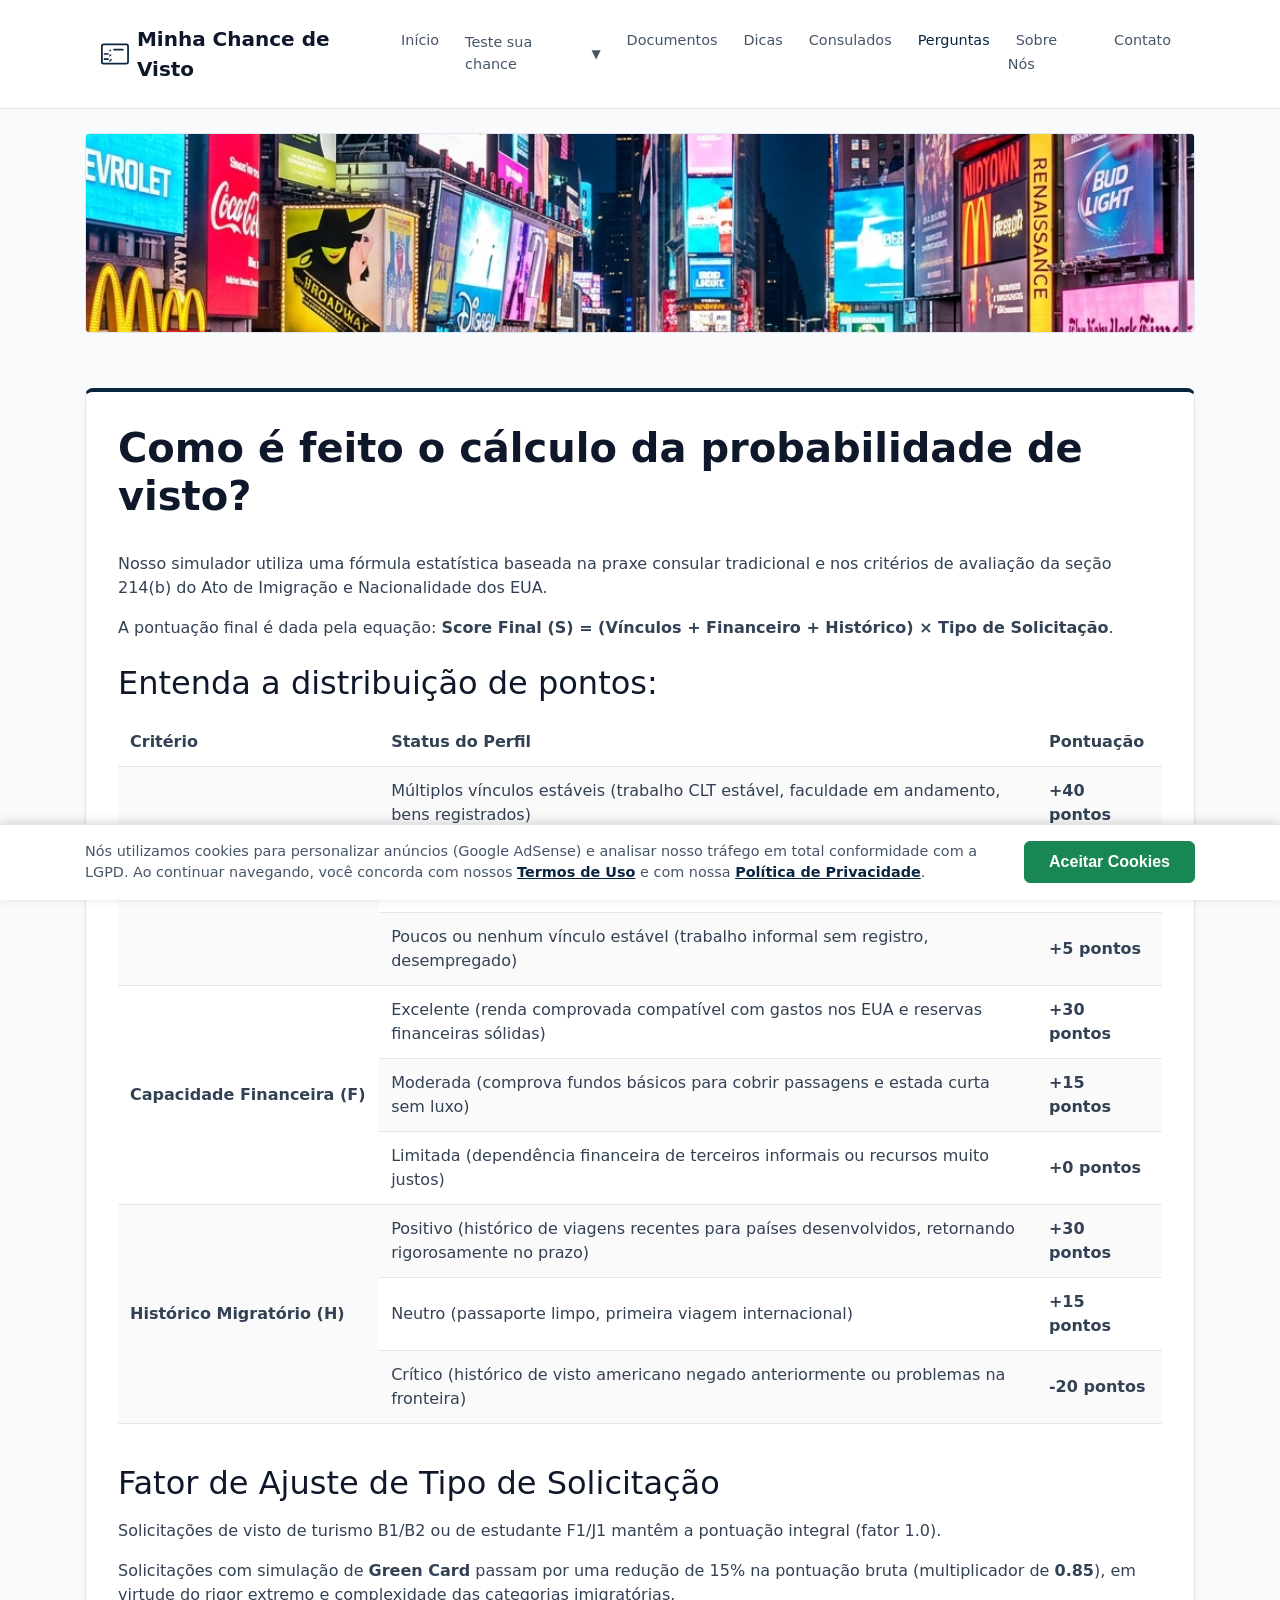
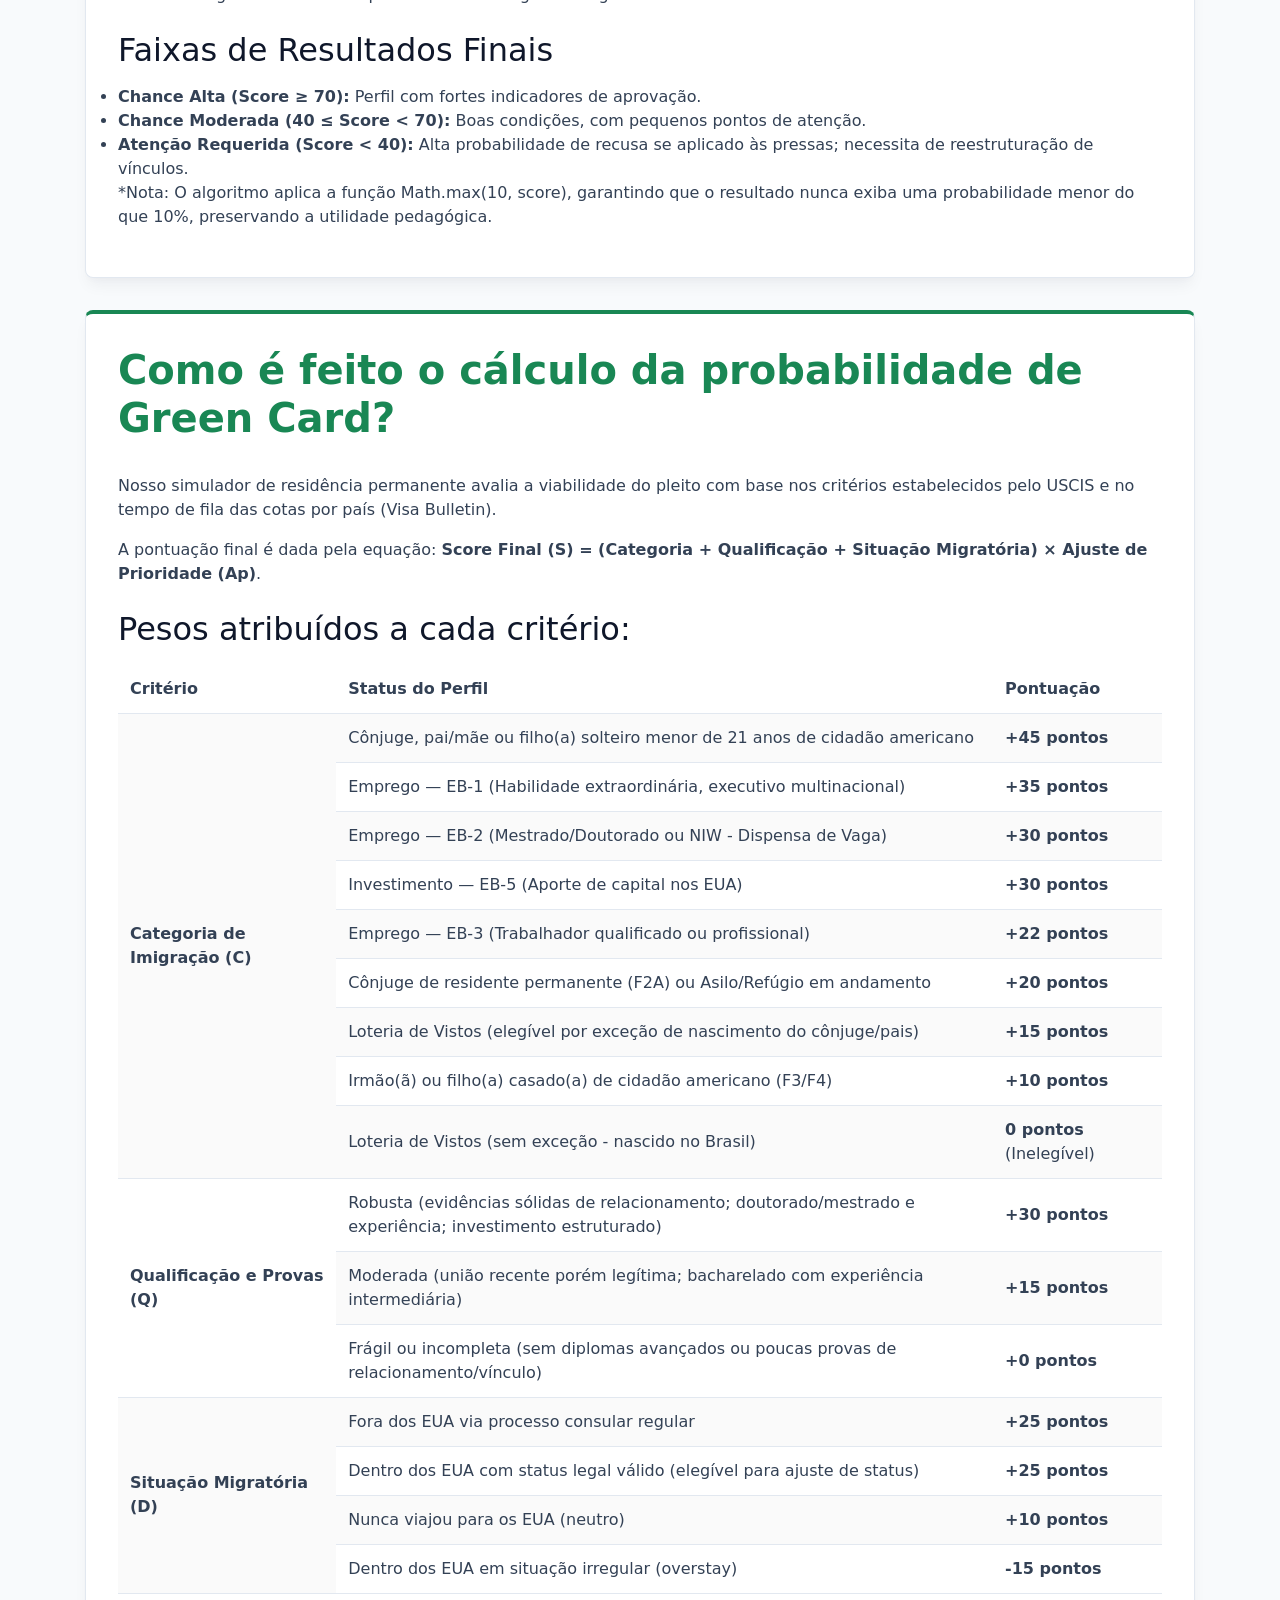
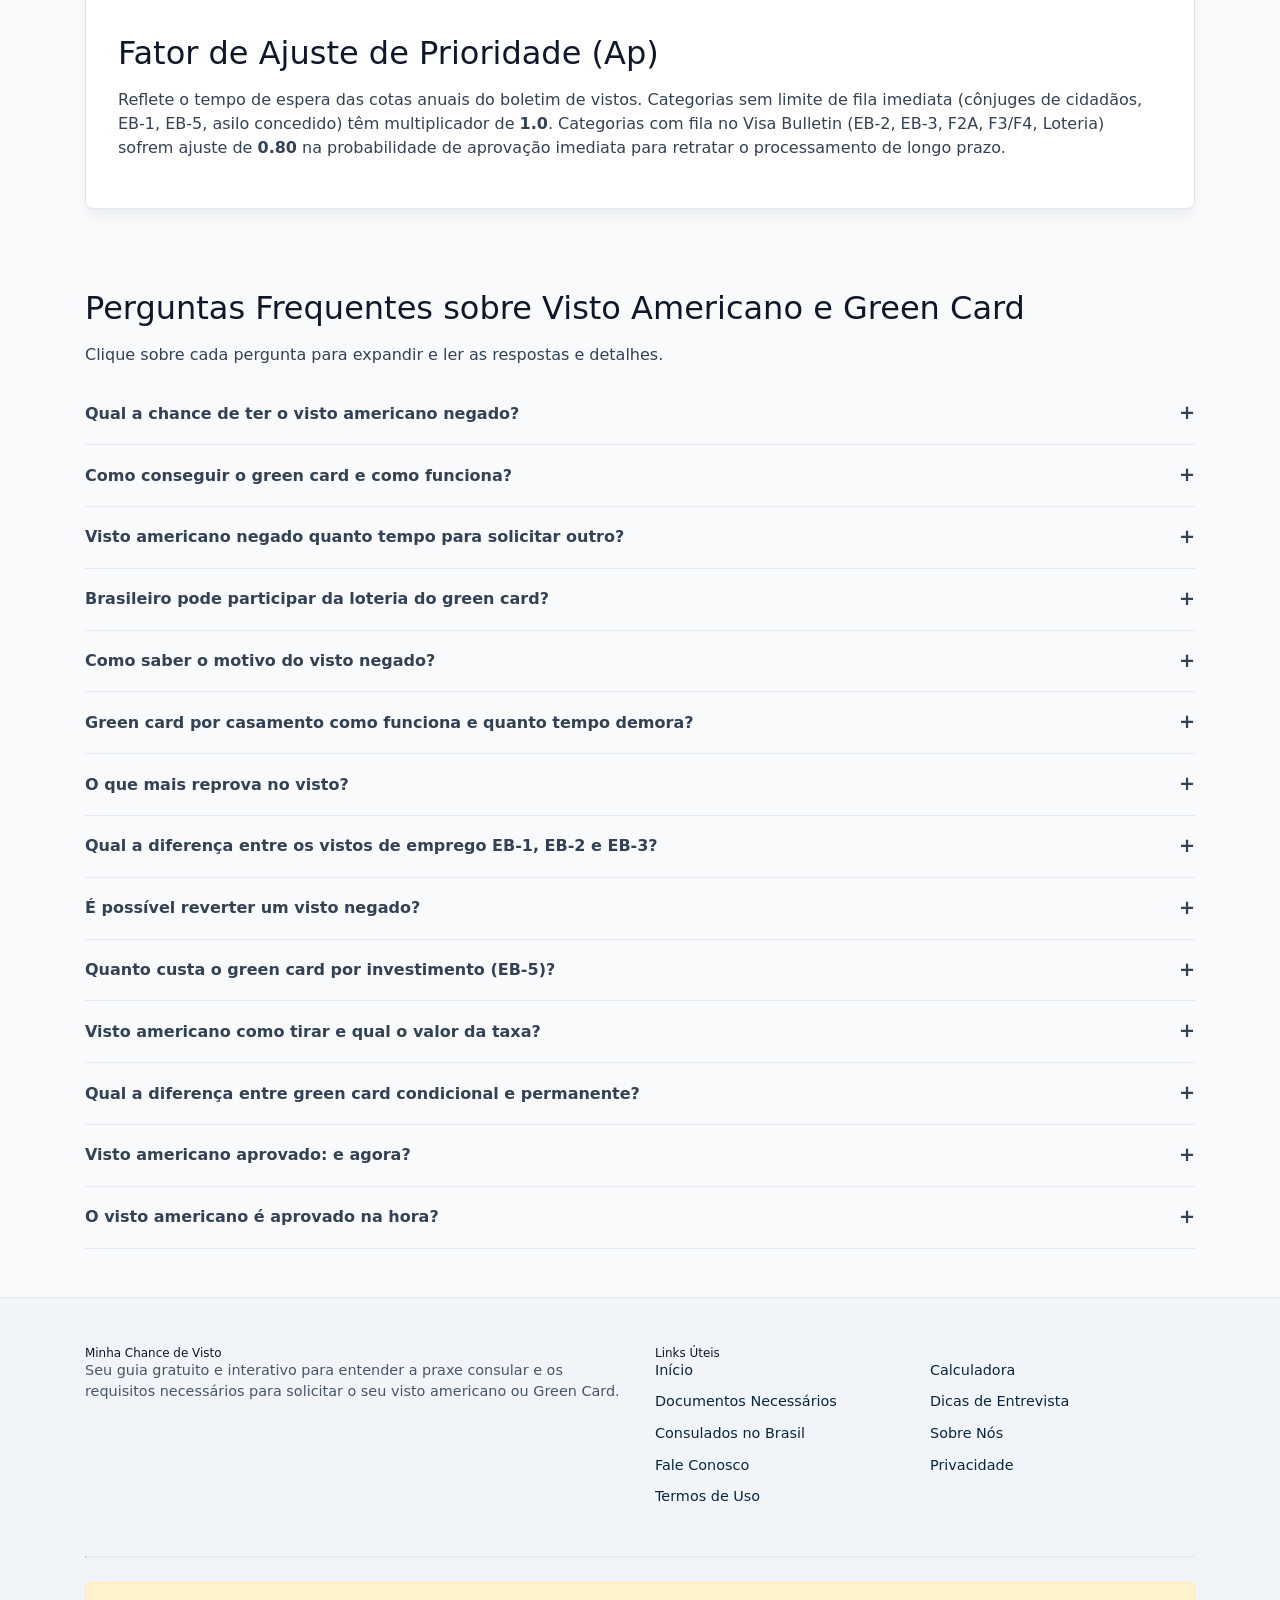
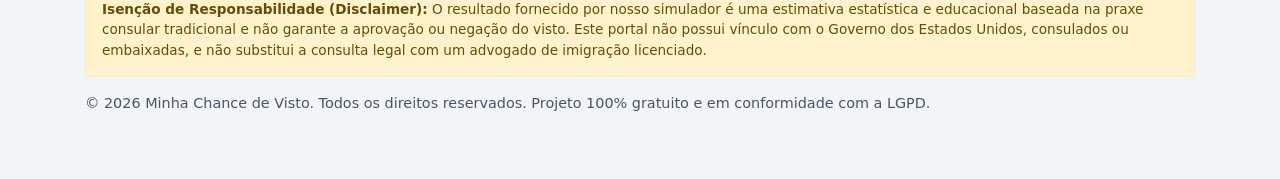
<file: perguntas-respostas.html>
<!DOCTYPE html>
<html lang="pt-BR">
<head>
  <meta charset="UTF-8">
  <meta name="viewport" content="width=device-width, initial-scale=1.0">
  <title>Perguntas Frequentes - Minha Chance de Visto</title>
  <meta name="description" content="Tire suas dúvidas sobre o visto americano, entenda como o algoritmo calcula suas chances de aprovação e veja as respostas para as perguntas mais comuns.">
  <meta property="og:title" content="Perguntas Frequentes - Minha Chance de Visto">
  <meta property="og:description" content="Tire suas dúvidas sobre o visto americano, entenda como o algoritmo calcula suas chances de aprovação e veja as respostas para as perguntas mais comuns.">
  <meta property="og:type" content="website">
  <meta property="og:url" content="https://chancedevistoamericano.com.br/perguntas-respostas.html">
  <meta property="og:image" content="https://chancedevistoamericano.com.br/img/times_square.png">
  <link rel="canonical" href="https://chancedevistoamericano.com.br/perguntas-respostas.html">
  <link rel="stylesheet" href="css/style.css">
  <link rel="icon" type="image/svg+xml" href="data:image/svg+xml,<svg xmlns=%22http://www.w3.org/2000/svg%22 viewBox=%220 0 100 100%22><rect width=%22100%22 height=%22100%22 rx=%2220%22 fill=%22%230d6efd%22/><path d=%22M30,35 L70,35 M30,50 L70,50 M30,65 L55,65%22 stroke=%22white%22 stroke-width=%228%22 stroke-linecap=%22round%22/><circle cx=%2265%22 cy=%2265%22 r=%226%22 fill=%22%23198754%22/></svg>">
  
  <!-- Marcação estruturada para FAQPage (Google Rich Snippets) -->
  <script type="application/ld+json">
  {
    "@context": "https://schema.org",
    "@type": "FAQPage",
    "mainEntity": [
      {
        "@type": "Question",
        "name": "Como funciona o cálculo de chances do visto?",
        "acceptedAnswer": {
          "@type": "Answer",
          "text": "O cálculo baseia-se em pesos atribuídos a três fatores: vínculos (V, até 40 pts), capacidade financeira (F, até 30 pts) e histórico migratório (H, até 30 pts). O score mínimo exibido é de 10%."
        }
      },
      {
        "@type": "Question",
        "name": "Qual a chance de ter o visto americano negado?",
        "acceptedAnswer": {
          "@type": "Answer",
          "text": "A chance de ter o visto americano negado depende diretamente da comprovação de vínculos fortes com o Brasil (emprego, estudos, imóveis) e capacidade financeira. Historicamente, a taxa de aprovação para brasileiros é alta, mas a falta de planejamento ou inconsistências no formulário DS-160 podem levar à recusa sob a seção 214(b)."
        }
      },
      {
        "@type": "Question",
        "name": "Visto americano negado quanto tempo para solicitar outro?",
        "acceptedAnswer": {
          "@type": "Answer",
          "text": "Não existe um prazo mínimo legal estabelecido após ter o visto americano negado para solicitar outro. No entanto, é altamente recomendável pedir um novo visto apenas quando a sua situação financeira ou os seus vínculos com o Brasil tiverem mudado substancialmente."
        }
      },
      {
        "@type": "Question",
        "name": "Como conseguir o green card?",
        "acceptedAnswer": {
          "@type": "Answer",
          "text": "O Green Card pode ser obtido por meio de laços familiares (casamento com cidadão americano ou residente), trabalho/emprego (EB-1, EB-2, EB-3), investimento (EB-5), asilo político ou refúgio, e a loteria de vistos (Diversity Visa) para países elegíveis."
        }
      },
      {
        "@type": "Question",
        "name": "Brasileiro pode participar da loteria do green card?",
        "acceptedAnswer": {
          "@type": "Answer",
          "text": "O Brasil não é elegível para a Loteria do Green Card atualmente. A única exceção é se o solicitante possuir cônjuge ou pai/mãe que tenha nascido em um país participante da loteria."
        }
      },
      {
        "@type": "Question",
        "name": "Quanto tempo demora para sair o green card?",
        "acceptedAnswer": {
          "@type": "Answer",
          "text": "O tempo varia de acordo com a categoria. Vias de casamento/parentesco direto com cidadão demoram de 12 a 18 meses, vistos EB-2 NIW e EB-3 demoram de 2 a 5 anos devido às filas de cota do boletim de vistos (Visa Bulletin)."
        }
      }
    ]
  }
  </script>
</head>
<body>

  <!-- Placeholder do Cabeçalho -->
  <div id="header-placeholder"></div>

  <!-- Foto Turística no Topo (Times Square) -->
  <div class="container mb-4">
    <img src="img/times_square.png" alt="Times Square New York" style="width: 100%; max-height: 200px; object-fit: cover; border-radius: 4px; border: 1px solid var(--gray-300);">
  </div>

  <main class="container py-4">
    <!-- Explicação do Cálculo (PRIMEIRO ITEM) -->
    <section id="como-funciona-o-calculo" class="card mb-4">
      <h1 class="card-title">Como é feito o cálculo da probabilidade de visto?</h1>
      <p class="lead">
        Nosso simulador utiliza uma fórmula estatística baseada na praxe consular tradicional e nos critérios de avaliação da seção 214(b) do Ato de Imigração e Nacionalidade dos EUA.
      </p>
      
      <p>
        A pontuação final é dada pela equação: <strong>Score Final (S) = (Vínculos + Financeiro + Histórico) × Tipo de Solicitação</strong>.
      </p>

      <h2 class="mt-4">Entenda a distribuição de pontos:</h2>
      <div class="table-responsive my-3">
        <table class="table table-striped">
          <thead>
            <tr>
              <th>Critério</th>
              <th>Status do Perfil</th>
              <th>Pontuação</th>
            </tr>
          </thead>
          <tbody>
            <tr>
              <td rowspan="3"><strong>Vínculos Socioeconômicos (V)</strong></td>
              <td>Múltiplos vínculos estáveis (trabalho CLT estável, faculdade em andamento, bens registrados)</td>
              <td><strong>+40 pontos</strong></td>
            </tr>
            <tr>
              <td>Vínculos moderados (apenas emprego formal recente ou apenas matriculado em curso regular)</td>
              <td><strong>+20 pontos</strong></td>
            </tr>
            <tr>
              <td>Poucos ou nenhum vínculo estável (trabalho informal sem registro, desempregado)</td>
              <td><strong>+5 pontos</strong></td>
            </tr>
            <tr>
              <td rowspan="3"><strong>Capacidade Financeira (F)</strong></td>
              <td>Excelente (renda comprovada compatível com gastos nos EUA e reservas financeiras sólidas)</td>
              <td><strong>+30 pontos</strong></td>
            </tr>
            <tr>
              <td>Moderada (comprova fundos básicos para cobrir passagens e estada curta sem luxo)</td>
              <td><strong>+15 pontos</strong></td>
            </tr>
            <tr>
              <td>Limitada (dependência financeira de terceiros informais ou recursos muito justos)</td>
              <td><strong>+0 pontos</strong></td>
            </tr>
            <tr>
              <td rowspan="3"><strong>Histórico Migratório (H)</strong></td>
              <td>Positivo (histórico de viagens recentes para países desenvolvidos, retornando rigorosamente no prazo)</td>
              <td><strong>+30 pontos</strong></td>
            </tr>
            <tr>
              <td>Neutro (passaporte limpo, primeira viagem internacional)</td>
              <td><strong>+15 pontos</strong></td>
            </tr>
            <tr>
              <td>Crítico (histórico de visto americano negado anteriormente ou problemas na fronteira)</td>
              <td><strong>-20 pontos</strong></td>
            </tr>
          </tbody>
        </table>
      </div>

      <h2 class="mt-4">Fator de Ajuste de Tipo de Solicitação</h2>
      <p>
        Solicitações de visto de turismo B1/B2 ou de estudante F1/J1 mantêm a pontuação integral (fator 1.0).
      </p>
      <p>
        Solicitações com simulação de <strong>Green Card</strong> passam por uma redução de 15% na pontuação bruta (multiplicador de <strong>0.85</strong>), em virtude do rigor extremo e complexidade das categorias imigratórias.
      </p>

      <h2 class="mt-3">Faixas de Resultados Finais</h2>
      <ul>
        <li><strong>Chance Alta (Score ≥ 70):</strong> Perfil com fortes indicadores de aprovação.</li>
        <li><strong>Chance Moderada (40 ≤ Score < 70):</strong> Boas condições, com pequenos pontos de atenção.</li>
        <li><strong>Atenção Requerida (Score < 40):</strong> Alta probabilidade de recusa se aplicado às pressas; necessita de reestruturação de vínculos.</li>
      </ul>
      <p class="mt-2 text-muted">
        *Nota: O algoritmo aplica a função Math.max(10, score), garantindo que o resultado nunca exiba uma probabilidade menor do que 10%, preservando a utilidade pedagógica.
      </p>
    </section>

    <!-- Explicação do Cálculo do Green Card (Novo) -->
    <section id="como-funciona-o-calculo-green-card" class="card mb-4 border-success-top">
      <h1 class="card-title" style="color: var(--success);">Como é feito o cálculo da probabilidade de Green Card?</h1>
      <p class="lead">
        Nosso simulador de residência permanente avalia a viabilidade do pleito com base nos critérios estabelecidos pelo USCIS e no tempo de fila das cotas por país (Visa Bulletin).
      </p>
      
      <p>
        A pontuação final é dada pela equação: <strong>Score Final (S) = (Categoria + Qualificação + Situação Migratória) × Ajuste de Prioridade (Ap)</strong>.
      </p>

      <h2 class="mt-4">Pesos atribuídos a cada critério:</h2>
      <div class="table-responsive my-3">
        <table class="table table-striped">
          <thead>
            <tr>
              <th>Critério</th>
              <th>Status do Perfil</th>
              <th>Pontuação</th>
            </tr>
          </thead>
          <tbody>
            <tr>
              <td rowspan="9"><strong>Categoria de Imigração (C)</strong></td>
              <td>Cônjuge, pai/mãe ou filho(a) solteiro menor de 21 anos de cidadão americano</td>
              <td><strong>+45 pontos</strong></td>
            </tr>
            <tr>
              <td>Emprego — EB-1 (Habilidade extraordinária, executivo multinacional)</td>
              <td><strong>+35 pontos</strong></td>
            </tr>
            <tr>
              <td>Emprego — EB-2 (Mestrado/Doutorado ou NIW - Dispensa de Vaga)</td>
              <td><strong>+30 pontos</strong></td>
            </tr>
            <tr>
              <td>Investimento — EB-5 (Aporte de capital nos EUA)</td>
              <td><strong>+30 pontos</strong></td>
            </tr>
            <tr>
              <td>Emprego — EB-3 (Trabalhador qualificado ou profissional)</td>
              <td><strong>+22 pontos</strong></td>
            </tr>
            <tr>
              <td>Cônjuge de residente permanente (F2A) ou Asilo/Refúgio em andamento</td>
              <td><strong>+20 pontos</strong></td>
            </tr>
            <tr>
              <td>Loteria de Vistos (elegível por exceção de nascimento do cônjuge/pais)</td>
              <td><strong>+15 pontos</strong></td>
            </tr>
            <tr>
              <td>Irmão(ã) ou filho(a) casado(a) de cidadão americano (F3/F4)</td>
              <td><strong>+10 pontos</strong></td>
            </tr>
            <tr>
              <td>Loteria de Vistos (sem exceção - nascido no Brasil)</td>
              <td><strong>0 pontos</strong> (Inelegível)</td>
            </tr>
            <tr>
              <td rowspan="3"><strong>Qualificação e Provas (Q)</strong></td>
              <td>Robusta (evidências sólidas de relacionamento; doutorado/mestrado e experiência; investimento estruturado)</td>
              <td><strong>+30 pontos</strong></td>
            </tr>
            <tr>
              <td>Moderada (união recente porém legítima; bacharelado com experiência intermediária)</td>
              <td><strong>+15 pontos</strong></td>
            </tr>
            <tr>
              <td>Frágil ou incompleta (sem diplomas avançados ou poucas provas de relacionamento/vínculo)</td>
              <td><strong>+0 pontos</strong></td>
            </tr>
            <tr>
              <td rowspan="4"><strong>Situação Migratória (D)</strong></td>
              <td>Fora dos EUA via processo consular regular</td>
              <td><strong>+25 pontos</strong></td>
            </tr>
            <tr>
              <td>Dentro dos EUA com status legal válido (elegível para ajuste de status)</td>
              <td><strong>+25 pontos</strong></td>
            </tr>
            <tr>
              <td>Nunca viajou para os EUA (neutro)</td>
              <td><strong>+10 pontos</strong></td>
            </tr>
            <tr>
              <td>Dentro dos EUA em situação irregular (overstay)</td>
              <td><strong>-15 pontos</strong></td>
            </tr>
          </tbody>
        </table>
      </div>

      <h2 class="mt-4">Fator de Ajuste de Prioridade (Ap)</h2>
      <p>
        Reflete o tempo de espera das cotas anuais do boletim de vistos. Categorias sem limite de fila imediata (cônjuges de cidadãos, EB-1, EB-5, asilo concedido) têm multiplicador de <strong>1.0</strong>. Categorias com fila no Visa Bulletin (EB-2, EB-3, F2A, F3/F4, Loteria) sofrem ajuste de <strong>0.80</strong> na probabilidade de aprovação imediata para retratar o processamento de longo prazo.
      </p>
    </section>

    <!-- Perguntas Frequentes / FAQ -->
    <section id="faq-section" class="py-4">
      <h2>Perguntas Frequentes sobre Visto Americano e Green Card</h2>
      <p class="text-muted">Clique sobre cada pergunta para expandir e ler as respostas e detalhes.</p>

      <div class="faq-container">
        <!-- FAQ 1 (Visto) -->
        <div class="faq-item">
          <div class="faq-question" onclick="toggleFaq(event)">
            Qual a chance de ter o visto americano negado?
          </div>
          <div class="faq-answer">
            <p>
              A resposta para <strong>qual a chance de ter o visto americano negado</strong> varia dependendo do perfil do aplicante.
            </p>
            <p>
              Em linhas gerais, se você possui vínculos sólidos (como emprego fixo, estudos e imóveis) e comprova capacidade financeira, as chances de recusa são baixas.
            </p>
            <p>
              Contudo, qualquer sinal de intenção migratória sob o artigo 214(b) pode resultar em negativa.
            </p>
            <div style="margin: 10px 0; text-align: center; border-radius: 4px; overflow: hidden; max-height: 120px; border: 1px solid var(--gray-300);">
              <img src="img/golden_gate.png" alt="Turismo EUA - Golden Gate" style="width: 100%; height: 120px; object-fit: cover;">
            </div>
          </div>
        </div>

        <!-- FAQ 2 (Green Card - Novo) -->
        <div class="faq-item">
          <div class="faq-question" onclick="toggleFaq(event)">
            Como conseguir o green card e como funciona?
          </div>
          <div class="faq-answer">
            <p>
              Muitos nos perguntam <strong>como conseguir o green card</strong> e sobre o <strong>green card como funciona</strong>.
            </p>
            <p>
              O Green Card é o documento que concede residência permanente nos EUA. A obtenção pode se dar por parentesco familiar, casamento, trabalho (vistos de imigração como EB-1, EB-2, EB-3), investimentos em empresas geradoras de empregos (EB-5), ou programas humanitários (asilo/refúgio).
            </p>
            <div style="background-color: rgba(0,0,0,0.05); padding: 10px; border-radius: 4px; font-size: 0.85rem; margin-top: 10px; border-left: 4px solid var(--danger);">
              <strong>Nota:</strong> Informações de prazos e taxas são estimativas genéricas e não substituem o aconselhamento de advogados de imigração licenciados.
            </div>
          </div>
        </div>

        <!-- FAQ 3 (Visto) -->
        <div class="faq-item">
          <div class="faq-question" onclick="toggleFaq(event)">
            Visto americano negado quanto tempo para solicitar outro?
          </div>
          <div class="faq-answer">
            <p>
              Se você teve o seu <strong>visto americano negado quanto tempo para solicitar outro</strong>?
            </p>
            <p>
              Não existe prazo legal obrigatório estabelecido em lei para efetuar um novo pedido. Você pode aplicar novamente a qualquer momento, pagando uma nova taxa.
            </p>
            <p>
              No entanto, é recomendado pedir outro visto apenas quando conseguir comprovar mudanças reais de laços e condições socioeconômicas no Brasil.
            </p>
          </div>
        </div>

        <!-- FAQ 4 (Green Card - Novo) -->
        <div class="faq-item">
          <div class="faq-question" onclick="toggleFaq(event)">
            Brasileiro pode participar da loteria do green card?
          </div>
          <div class="faq-answer">
            <p>
              Sobre se <strong>brasileiro pode participar da loteria do green card</strong>: atualmente, o Brasil está <strong>fora</strong> da lista de países elegíveis para a Loteria do Green Card (Diversity Visa), por ter enviado mais de 50 mil imigrantes para os EUA nos últimos cinco anos.
            </p>
            <p>
              Contudo, há exceções: você pode se qualificar caso seu cônjuge ou seus pais tenham nascido em um país elegível e você faça a aplicação conjunta. A inscrição oficial no programa é 100% gratuita no site oficial do governo americano.
            </p>
          </div>
        </div>

        <!-- FAQ 5 (Visto) -->
        <div class="faq-item">
          <div class="faq-question" onclick="toggleFaq(event)">
            Como saber o motivo do visto negado?
          </div>
          <div class="faq-answer">
            <p>
              Muitos se perguntam <strong>como saber o motivo do visto negado</strong>.
            </p>
            <p>
              O cônsul americano costuma informar oralmente o motivo no ato da recusa e entrega uma carta impressa com o código da lei (na grande maioria, o artigo 214b, indicando falta de laços fortes com o Brasil ou incapacidade de demonstrar que retornará).
            </p>
          </div>
        </div>

        <!-- FAQ 6 (Green Card - Novo) -->
        <div class="faq-item">
          <div class="faq-question" onclick="toggleFaq(event)">
            Green card por casamento como funciona e quanto tempo demora?
          </div>
          <div class="faq-answer">
            <p>
              O <strong>green card por casamento como funciona</strong> depende do status legal do cônjuge patrocinador. Se casado com cidadão americano, o processo é imediato e costuma levar de 12 a 18 meses. Se casado com residente permanente, cai na fila F2A do Visa Bulletin, podendo demorar mais de 2 anos.
            </p>
            <p>
              Para ser aprovado, o casal deve comprovar de forma robusta a veracidade do relacionamento (fotos, contas conjuntas, contratos de aluguel, etc.) para evitar o crime de fraude imigratória.
            </p>
          </div>
        </div>

        <!-- FAQ 7 (Visto) -->
        <div class="faq-item">
          <div class="faq-question" onclick="toggleFaq(event)">
            O que mais reprova no visto?
          </div>
          <div class="faq-answer">
            <p>
              Se você quer entender <strong>O que mais reprova no visto?</strong> ou <strong>O que faz seu visto ser negado?</strong>, a resposta é a falta de vínculos.
            </p>
            <p>
              Mentiras no formulário DS-160, inconsistência financeira em relação ao custo da viagem e passaportes sem nenhum histórico de viagens internacionais anteriores também pesam negativamente.
            </p>
            <div style="margin: 10px 0; text-align: center; border-radius: 4px; overflow: hidden; max-height: 120px; border: 1px solid var(--gray-300);">
              <img src="img/estatua_liberdade.png" alt="Viagem EUA - Estátua da Liberdade" style="width: 100%; height: 120px; object-fit: cover;">
            </div>
          </div>
        </div>

        <!-- FAQ 8 (Green Card - Novo) -->
        <div class="faq-item">
          <div class="faq-question" onclick="toggleFaq(event)">
            Qual a diferença entre os vistos de emprego EB-1, EB-2 e EB-3?
          </div>
          <div class="faq-answer">
            <p>
              Os caminhos profissionais (Employment-Based) dividem-se em prioridades:
            </p>
            <ul>
              <li><strong>EB-1:</strong> Habilidades extraordinárias reconhecidas nacional ou internacionalmente, professores/pesquisadores de destaque e executivos multinacionais. Geralmente sem fila de espera.</li>
              <li><strong>EB-2:</strong> Profissionais com diplomas avançados (mestrado/doutorado) ou com habilidades excepcionais. Inclui o **EB-2 NIW** (National Interest Waiver), que permite obter o Green Card de forma independente sem depender de patrocinador de emprego.</li>
              <li><strong>EB-3:</strong> Profissionais com diploma de bacharelado, trabalhadores qualificados e não qualificados. Possui as maiores filas de cota anual.</li>
            </ul>
          </div>
        </div>

        <!-- FAQ 9 (Visto) -->
        <div class="faq-item">
          <div class="faq-question" onclick="toggleFaq(event)">
            É possível reverter um visto negado?
          </div>
          <div class="faq-answer">
            <p>
              Sobre se <strong>É possível reverter um visto negado?</strong>, a resposta é: não há recurso ou apelação administrativa imediata para decisões do visto de turismo.
            </p>
            <p>
              O caminho legal é corrigir os pontos fracos apontados e solicitar uma nova entrevista consular.
            </p>
            <h3>O que colocar na justificativa de visto negado?</h3>
            <p>
              Ao realizar a nova tentativa, você deve preencher o formulário explicando os motivos da recusa anterior de forma honesta.
            </p>
            <p>
              Deixe claro quais aspects mudaram na sua vida profissional ou pessoal desde a última entrevista.
            </p>
          </div>
        </div>

        <!-- FAQ 10 (Green Card - Novo) -->
        <div class="faq-item">
          <div class="faq-question" onclick="toggleFaq(event)">
            Quanto custa o green card por investimento (EB-5)?
          </div>
          <div class="faq-answer">
            <p>
              Para o <strong>green card por investimento</strong> via programa EB-5, os valores regulamentares exigidos atualmente partem de **$800.000 USD** para projetos em áreas de emprego visadas (TEA) ou **$1.050.000 USD** para outras áreas. Além do capital, o investidor deve comprovar a criação de pelo menos 10 vagas de emprego em tempo integral para trabalhadores americanos.
            </p>
          </div>
        </div>

        <!-- FAQ 11 (Visto) -->
        <div class="faq-item">
          <div class="faq-question" onclick="toggleFaq(event)">
            Visto americano como tirar e qual o valor da taxa?
          </div>
          <div class="faq-answer">
            <p>
              Para o processo de <strong>visto americano como tirar</strong>, você precisará preencher o DS-160 e pagar a taxa MRV.
            </p>
            <p>
              Quanto ao <strong>visto americano como tirar valor</strong>, a taxa oficial para vistos de turismo e negócios (B1/B2) e de estudante (F1/J1) é atualmente de $185 USD, paga em reais de acordo com o câmbio consular do dia.
            </p>
            <h3>Visto americano como renovar</h3>
            <p>
              Para saber sobre o <strong>visto americano como renovar</strong>, saiba que vistos vencidos há menos de 48 meses muitas vezes são elegíveis para renovação sem necessidade de passar por uma nova entrevista presencial.
            </p>
            <p>
              Geralmente, necessita-se apenas da entrega física de documentos no CASV.
            </p>
          </div>
        </div>

        <!-- FAQ 12 (Green Card - Novo) -->
        <div class="faq-item">
          <div class="faq-question" onclick="toggleFaq(event)">
            Qual a diferença entre green card condicional e permanente?
          </div>
          <div class="faq-answer">
            <p>
              O Green Card condicional possui validade de 2 anos e é emitido em casos de investimento EB-5 e casamentos recentes (menos de 2 anos de união). Nos 90 dias antes do vencimento deste documento, o solicitante deve protocolar uma petição solicitando a remoção das condições. Uma vez aprovada, ele recebe o Green Card permanente com validade padrão de 10 anos.
            </p>
          </div>
        </div>

        <!-- FAQ 13 (Visto) -->
        <div class="faq-item">
          <div class="faq-question" onclick="toggleFaq(event)">
            Visto americano aprovado: e agora?
          </div>
          <div class="faq-answer">
            <p>
              Com o seu <strong>visto americano aprovado</strong>, você deve aguardar a emissão física. Quanto à dúvida de <strong>visto americano aprovado quanto tempo demora</strong>, normalmente o passaporte é entregue na sua residência ou fica disponível para retirada no CASV dentro de 2 a 15 dias úteis.
            </p>
            <h3>Visto americano aprovado e depois negado (É possível?)</h3>
            <p>
              Sim, em casos extremamente raros de descoberta de fraudes ou problemas graves identificados antes da emissão, o visto pode ser retido ou cancelado pelo consulado mesmo após a aprovação verbal.
            </p>
          </div>
        </div>

        <!-- FAQ 14 (Visto) -->
        <div class="faq-item">
          <div class="faq-question" onclick="toggleFaq(event)">
            O visto americano é aprovado na hora?
          </div>
          <div class="faq-answer">
            <p>
              Sim, o <strong>visto americano é aprovado na hora</strong> da entrevista verbal de maneira preliminar. O cônsul informará se a solicitação foi aprovada ou recusada. Para ter certeza de <strong>visto americano como saber se foi aprovado</strong> e acompanhar o status oficial, basta consultar a situação no site oficial CEAC do Departamento de Estado com o código do formulário DS-160.
            </p>
          </div>
        </div>
      </div>
    </section>
  </main>

  <!-- Placeholder do Rodapé -->
  <div id="footer-placeholder"></div>

  <!-- Inclusões em JavaScript sem problemas de CORS -->
  <script src="js/header.js"></script>
  <script src="js/footer.js"></script>
  <script src="js/cookie-consent.js"></script>
  <script src="js/includes.js"></script>
  <script src="js/app.js"></script>
</body>
</html>
</file>
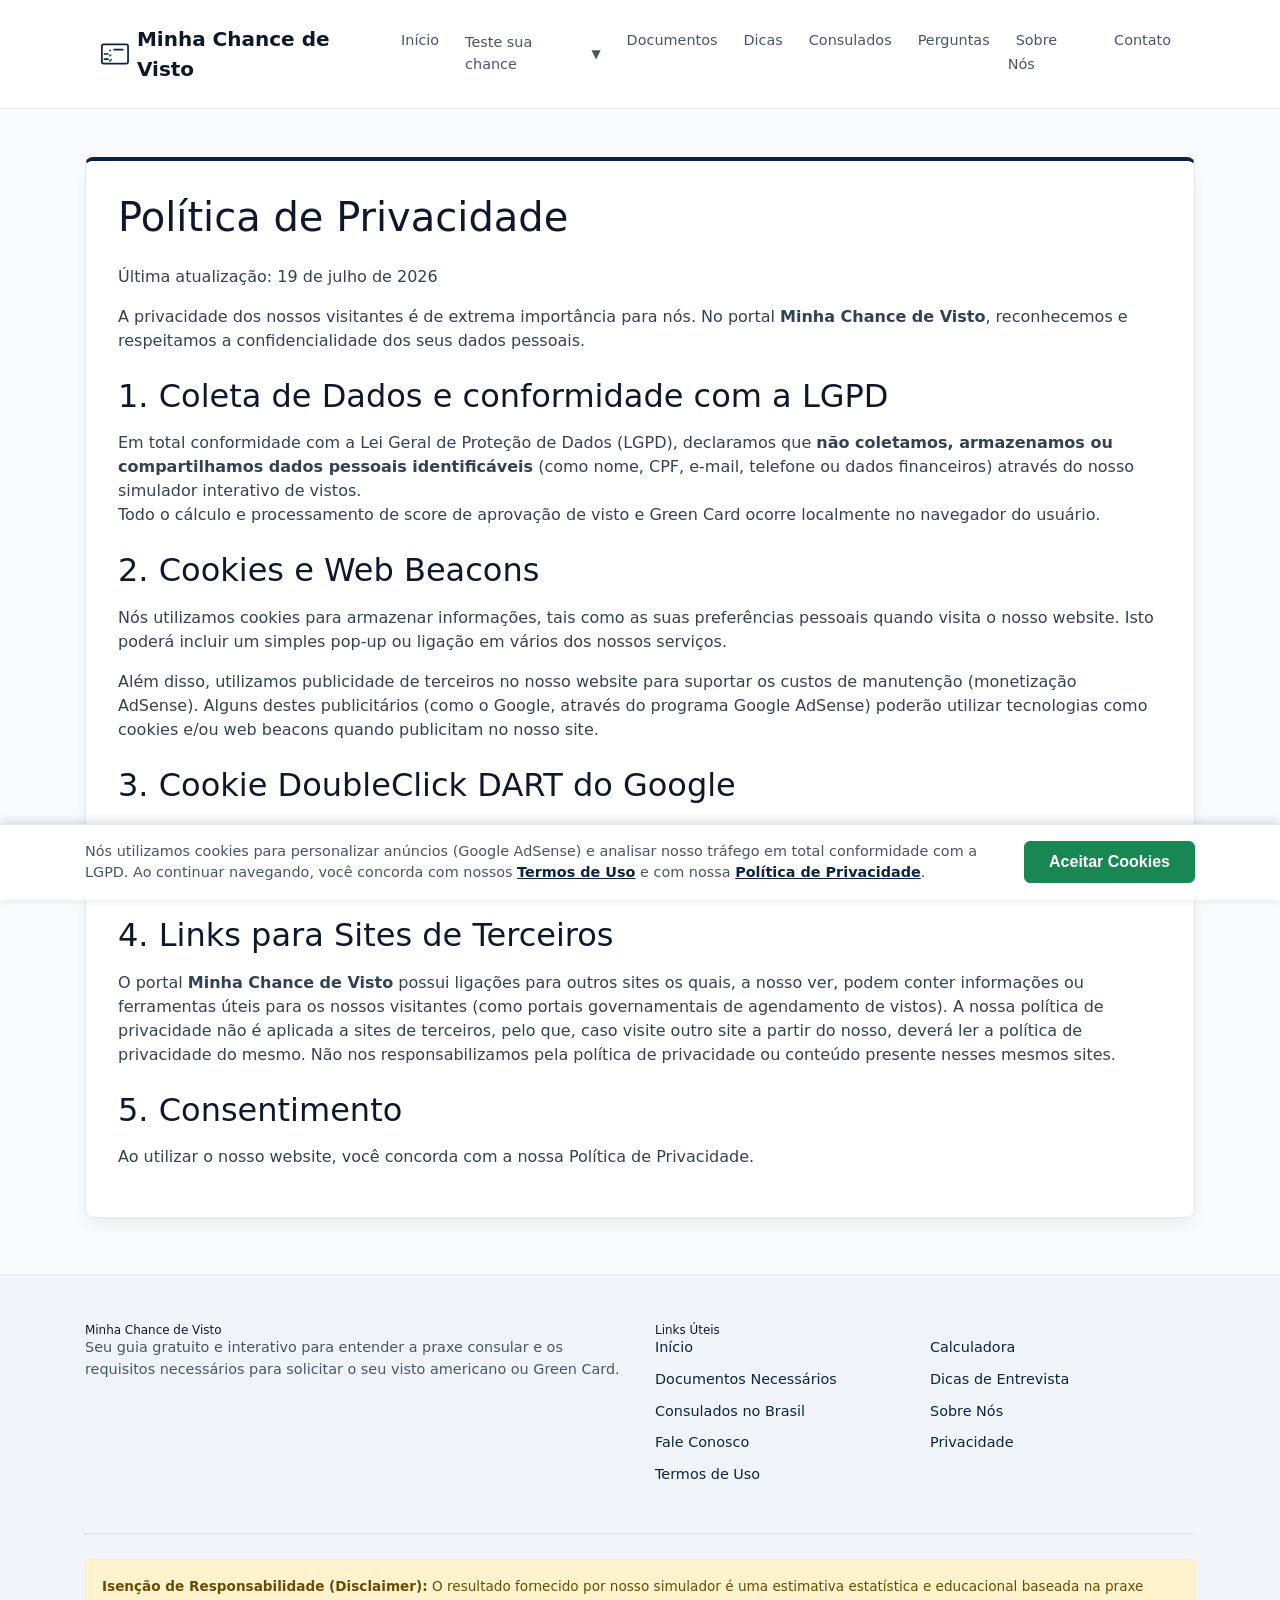
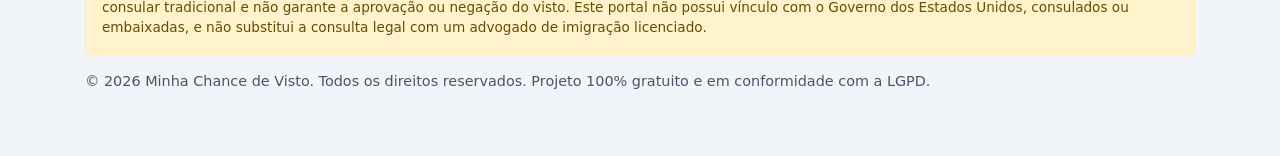
<file: politica-privacidade.html>
<!DOCTYPE html>
<html lang="pt-BR">
<head>
  <meta charset="UTF-8">
  <meta name="viewport" content="width=device-width, initial-scale=1.0">
  <title>Política de Privacidade - Minha Chance de Visto</title>
  <meta name="description" content="Leia a Política de Privacidade do portal Minha Chance de Visto. Informações sobre proteção de dados, conformidade LGPD e cookies do Google AdSense.">
  <meta property="og:title" content="Política de Privacidade - Minha Chance de Visto">
  <meta property="og:description" content="Leia a Política de Privacidade do portal Minha Chance de Visto. Informações sobre proteção de dados, conformidade LGPD e cookies do Google AdSense.">
  <meta property="og:type" content="website">
  <meta property="og:url" content="https://chancedevistoamericano.com.br/politica-privacidade.html">
  <meta property="og:image" content="https://chancedevistoamericano.com.br/img/estatua_liberdade.png">
  <link rel="canonical" href="https://chancedevistoamericano.com.br/politica-privacidade.html">
  <link rel="stylesheet" href="css/style.css">
  <link rel="icon" type="image/svg+xml" href="data:image/svg+xml,<svg xmlns=%22http://www.w3.org/2000/svg%22 viewBox=%220 0 100 100%22><rect width=%22100%22 height=%22100%22 rx=%2220%22 fill=%22%230d6efd%22/><path d=%22M30,35 L70,35 M30,50 L70,50 M30,65 L55,65%22 stroke=%22white%22 stroke-width=%228%22 stroke-linecap=%22round%22/><circle cx=%2265%22 cy=%2265%22 r=%226%22 fill=%22%23198754%22/></svg>">
</head>
<body>

  <!-- Placeholder do Cabeçalho -->
  <div id="header-placeholder"></div>

  <main class="container py-4">
    <div class="card">
      <h1 class="mb-4">Política de Privacidade</h1>
      <p class="text-muted">Última atualização: 19 de julho de 2026</p>
      
      <p>
        A privacidade dos nossos visitantes é de extrema importância para nós. No portal <strong>Minha Chance de Visto</strong>, reconhecemos e respeitamos a confidencialidade dos seus dados pessoais.
      </p>

      <h2>1. Coleta de Dados e conformidade com a LGPD</h2>
      <p>
        Em total conformidade com a Lei Geral de Proteção de Dados (LGPD), declaramos que <strong>não coletamos, armazenamos ou compartilhamos dados pessoais identificáveis</strong> (como nome, CPF, e-mail, telefone ou dados financeiros) através do nosso simulador interativo de vistos.<br>Todo o cálculo e processamento de score de aprovação de visto e Green Card ocorre localmente no navegador do usuário.
      </p>

      <h2>2. Cookies e Web Beacons</h2>
      <p>
        Nós utilizamos cookies para armazenar informações, tais como as suas preferências pessoais quando visita o nosso website. Isto poderá incluir um simples pop-up ou ligação em vários dos nossos serviços.
      </p>
      <p>
        Além disso, utilizamos publicidade de terceiros no nosso website para suportar os custos de manutenção (monetização AdSense). Alguns destes publicitários (como o Google, através do programa Google AdSense) poderão utilizar tecnologias como cookies e/ou web beacons quando publicitam no nosso site.
      </p>

      <h2>3. Cookie DoubleClick DART do Google</h2>
      <p>
        O Google, como fornecedor de terceiros, utiliza cookies para exibir anúncios no nosso site. Com o cookie DART, o Google pode exibir anúncios com base nas visitas que o leitor fez a outros websites na Internet. Os utilizadores podem desativar o cookie DART visitando a Política de Privacidade da rede de conteúdo e anúncios do Google.
      </p>

      <h2>4. Links para Sites de Terceiros</h2>
      <p>
        O portal <strong>Minha Chance de Visto</strong> possui ligações para outros sites os quais, a nosso ver, podem conter informações ou ferramentas úteis para os nossos visitantes (como portais governamentais de agendamento de vistos). A nossa política de privacidade não é aplicada a sites de terceiros, pelo que, caso visite outro site a partir do nosso, deverá ler a política de privacidade do mesmo. Não nos responsabilizamos pela política de privacidade ou conteúdo presente nesses mesmos sites.
      </p>

      <h2>5. Consentimento</h2>
      <p>
        Ao utilizar o nosso website, você concorda com a nossa Política de Privacidade.
      </p>
    </div>
  </main>

  <!-- Placeholder do Rodapé -->
  <div id="footer-placeholder"></div>

  <!-- Inclusões em JavaScript sem problemas de CORS -->
  <script src="js/header.js"></script>
  <script src="js/footer.js"></script>
  <script src="js/cookie-consent.js"></script>
  <script src="js/includes.js"></script>
  <script src="js/app.js"></script>
</body>
</html>
</file>
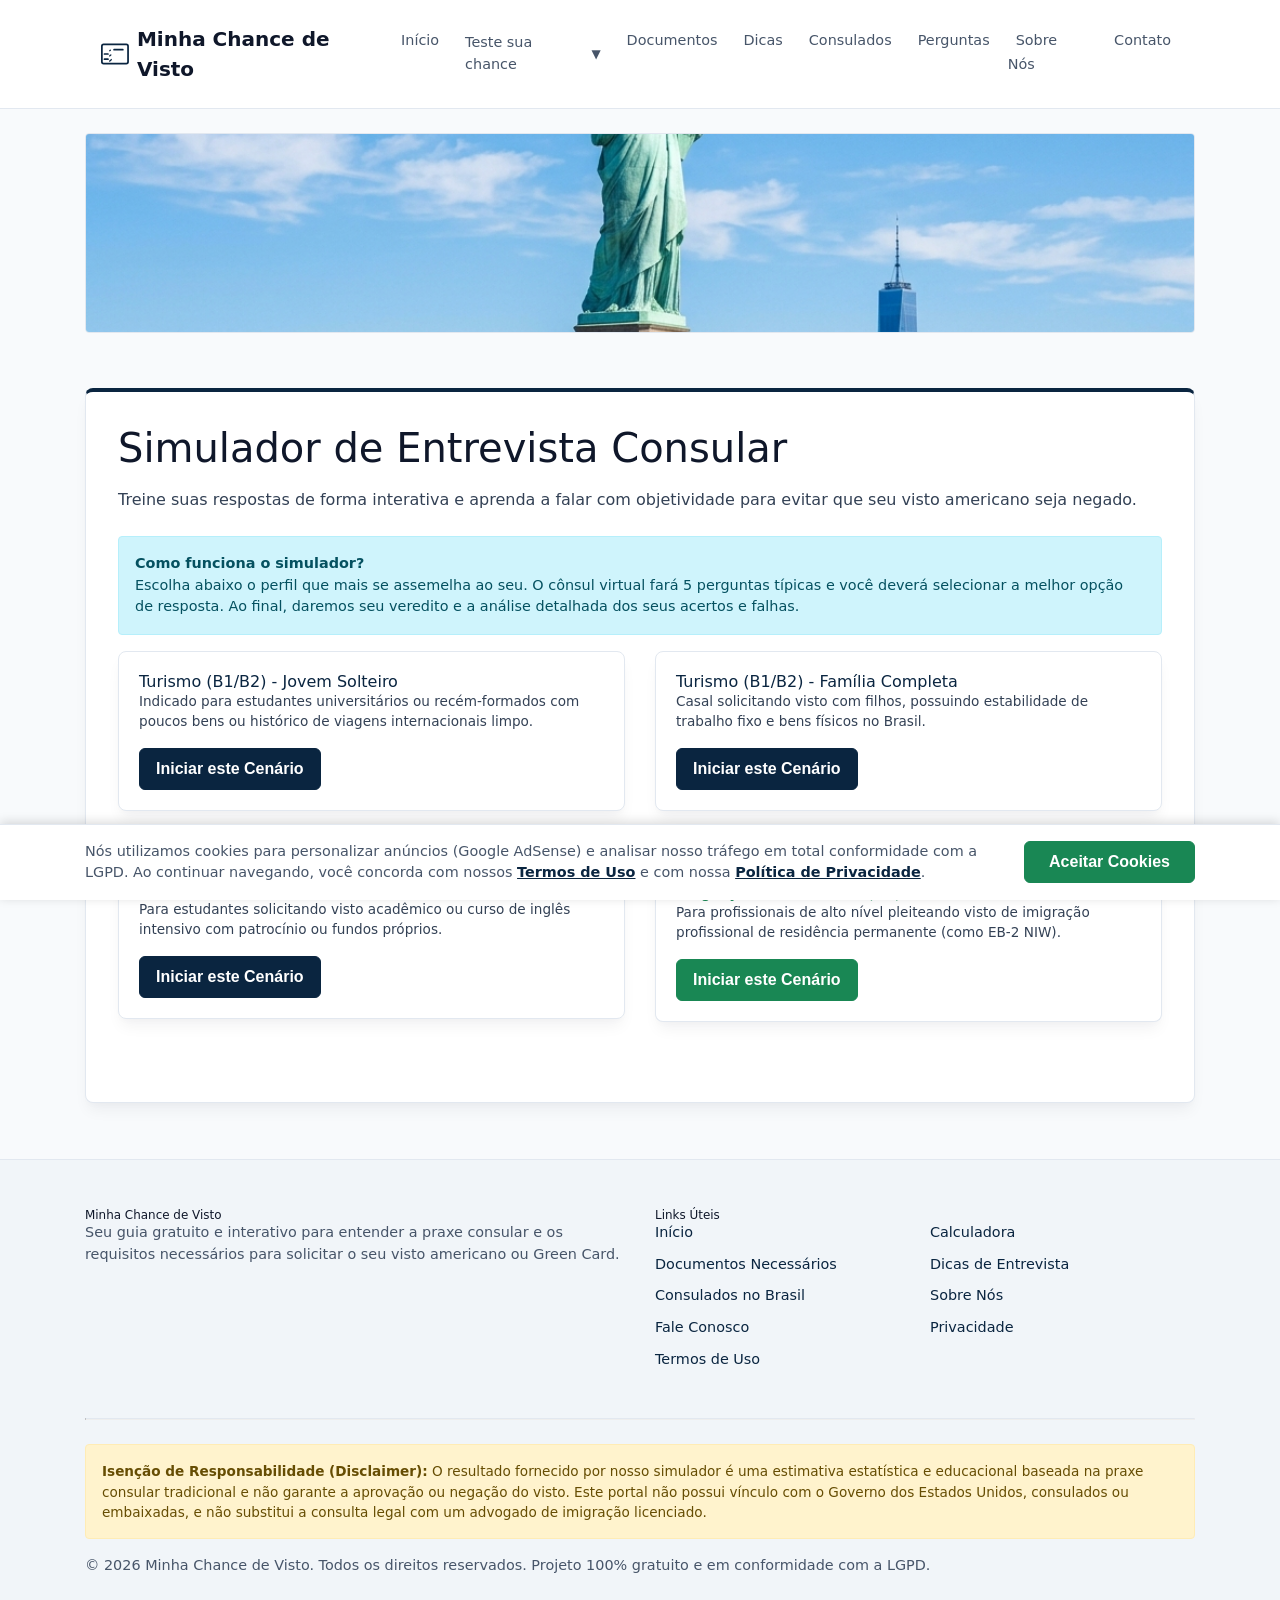
<file: simulador-entrevista.html>
<!DOCTYPE html>
<html lang="pt-BR">
<head>
  <meta charset="UTF-8">
  <meta name="viewport" content="width=device-width, initial-scale=1.0">
  <title>Simulador de Entrevista para Visto Americano - Minha Chance de Visto</title>
  <meta name="description" content="Simule sua entrevista no Consulado Americano de forma interativa. Treine suas respostas para vistos de turismo, estudos e Green Card sem acionar alertas.">
  <meta property="og:title" content="Simulador de Entrevista para Visto Americano - Minha Chance de Visto">
  <meta property="og:description" content="Simule sua entrevista no Consulado Americano de forma interativa. Treine suas respostas para vistos de turismo, estudos e Green Card sem acionar alertas.">
  <meta property="og:type" content="website">
  <meta property="og:url" content="https://chancedevistoamericano.com.br/simulador-entrevista.html">
  <meta property="og:image" content="https://chancedevistoamericano.com.br/img/estatua_liberdade.png">
  <link rel="canonical" href="https://chancedevistoamericano.com.br/simulador-entrevista.html">
  <link rel="stylesheet" href="css/style.css">
  <link rel="icon" type="image/svg+xml" href="data:image/svg+xml,<svg xmlns=%22http://www.w3.org/2000/svg%22 viewBox=%220 0 100 100%22><rect width=%22100%22 height=%22100%22 rx=%2220%22 fill=%22%230d6efd%22/><path d=%22M30,35 L70,35 M30,50 L70,50 M30,65 L55,65%22 stroke=%22white%22 stroke-width=%228%22 stroke-linecap=%22round%22/><circle cx=%2265%22 cy=%2265%22 r=%226%22 fill=%22%23198754%22/></svg>">
</head>
<body>

  <!-- Placeholder do Cabeçalho -->
  <div id="header-placeholder"></div>

  <!-- Foto Turística no Topo (Estatua da Liberdade) -->
  <div class="container mb-4">
    <img src="img/estatua_liberdade.png" alt="Pontos Turísticos EUA" style="width: 100%; max-height: 200px; object-fit: cover; border-radius: 4px; border: 1px solid var(--gray-300);">
  </div>

  <main class="container py-4">
    <!-- SEÇÃO 1: Escolha do Perfil / Cenário -->
    <div id="scenario-selection" class="card">
      <h1 class="mb-3 text-center">Simulador de Entrevista Consular</h1>
      <p class="text-muted text-center mb-4">
        Treine suas respostas de forma interativa e aprenda a falar com objetividade para evitar que seu visto americano seja negado.
      </p>

      <div class="alert alert-info mb-4" style="font-size: 0.9rem; text-align: left;">
        <strong>Como funciona o simulador?</strong><br>
        Escolha abaixo o perfil que mais se assemelha ao seu. O cônsul virtual fará 5 perguntas típicas e você deverá selecionar a melhor opção de resposta. Ao final, daremos seu veredito e a análise detalhada dos seus acertos e falhas.
      </div>

      <div class="row">
        <!-- Perfil 1 -->
        <div class="col-12 col-md-6 mb-3">
          <div class="card h-100 border-primary-top" style="border: 1px solid var(--gray-300); padding: 20px; cursor: pointer; transition: transform 0.2s;" onclick="selectScenario('turismo-jovem')">
            <h4 style="color: var(--primary);">Turismo (B1/B2) - Jovem Solteiro</h4>
            <p class="text-muted mt-2" style="font-size: 0.85rem;">
              Indicado para estudantes universitários ou recém-formados com poucos bens ou histórico de viagens internacionais limpo.
            </p>
            <button class="btn btn-primary btn-sm mt-3 w-100">Iniciar este Cenário</button>
          </div>
        </div>

        <!-- Perfil 2 -->
        <div class="col-12 col-md-6 mb-3">
          <div class="card h-100 border-primary-top" style="border: 1px solid var(--gray-300); padding: 20px; cursor: pointer; transition: transform 0.2s;" onclick="selectScenario('turismo-familia')">
            <h4 style="color: var(--primary);">Turismo (B1/B2) - Família Completa</h4>
            <p class="text-muted mt-2" style="font-size: 0.85rem;">
              Casal solicitando visto com filhos, possuindo estabilidade de trabalho fixo e bens físicos no Brasil.
            </p>
            <button class="btn btn-primary btn-sm mt-3 w-100">Iniciar este Cenário</button>
          </div>
        </div>

        <!-- Perfil 3 -->
        <div class="col-12 col-md-6 mb-3">
          <div class="card h-100 border-primary-top" style="border: 1px solid var(--gray-300); padding: 20px; cursor: pointer; transition: transform 0.2s;" onclick="selectScenario('estudante')">
            <h4 style="color: var(--primary);">Estudante (F-1) - Curso Acadêmico</h4>
            <p class="text-muted mt-2" style="font-size: 0.85rem;">
              Para estudantes solicitando visto acadêmico ou curso de inglês intensivo com patrocínio ou fundos próprios.
            </p>
            <button class="btn btn-primary btn-sm mt-3 w-100">Iniciar este Cenário</button>
          </div>
        </div>

        <!-- Perfil 4 -->
        <div class="col-12 col-md-6 mb-3">
          <div class="card h-100 border-success-top" style="border: 1px solid var(--gray-300); padding: 20px; cursor: pointer; transition: transform 0.2s;" onclick="selectScenario('green-card')">
            <h4 style="color: var(--success);">Imigração / Green Card (EB)</h4>
            <p class="text-muted mt-2" style="font-size: 0.85rem;">
              Para profissionais de alto nível pleiteando visto de imigração profissional de residência permanente (como EB-2 NIW).
            </p>
            <button class="btn btn-success btn-sm mt-3 w-100">Iniciar este Cenário</button>
          </div>
        </div>
      </div>
    </div>

    <!-- SEÇÃO 2: Diálogo Ativo da Simulação -->
    <div id="simulation-area" class="card" style="display: none;">
      <h2 class="mb-4" id="sim-scenario-title" style="color: var(--primary);">Simulador</h2>
      <div id="sim-question-number" class="text-muted mb-2 fw-bold" style="font-size: 0.9rem;">Pergunta 1 de 5</div>
      
      <div class="sim-dialog-box mb-4">
        <div class="sim-consul-row">
          <div class="sim-consul-avatar">🇺🇸</div>
          <div class="sim-bubble-consul" id="sim-question-text">
            <strong>Cônsul:</strong> Carregando pergunta...
          </div>
        </div>
        
        <p class="text-muted mb-3" style="font-size: 0.85rem;">Selecione a resposta ideal que você daria no guichê:</p>
        <div class="sim-options-list" id="sim-options-list">
          <!-- As opções de botão serão injetadas via JS -->
        </div>
        
        <div id="sim-feedback-container">
          <!-- O feedback de resposta correta/incorreta será injetado aqui -->
        </div>
      </div>
    </div>

    <!-- SEÇÃO 3: Tela de Resultados -->
    <div id="result-area" class="card" style="display: none;">
      <h1 class="mb-3 text-center">Análise da Entrevista</h1>
      <p class="text-muted text-center mb-4">Veja seu veredito final e a revisão detalhada do seu diálogo.</p>
      
      <div id="result-card" class="alert mb-4">
        <!-- Resultado resumido e score injetado via JS -->
      </div>
      
      <h3 class="mb-3">Histórico e Correção do Diálogo:</h3>
      <div id="result-details-list">
        <!-- Histórico detalhado injetado via JS -->
      </div>
      
      <div class="text-center mt-4">
        <button class="btn btn-primary" onclick="resetSimulation()">Tentar Outro Perfil</button>
      </div>
    </div>
  </main>

  <!-- Placeholder do Rodapé -->
  <div id="footer-placeholder"></div>

  <!-- Inclusões em JavaScript sem problemas de CORS -->
  <script src="js/header.js"></script>
  <script src="js/footer.js"></script>
  <script src="js/cookie-consent.js"></script>
  <script src="js/includes.js"></script>
  <script src="js/entrevista.js"></script>
</body>
</html>
</file>
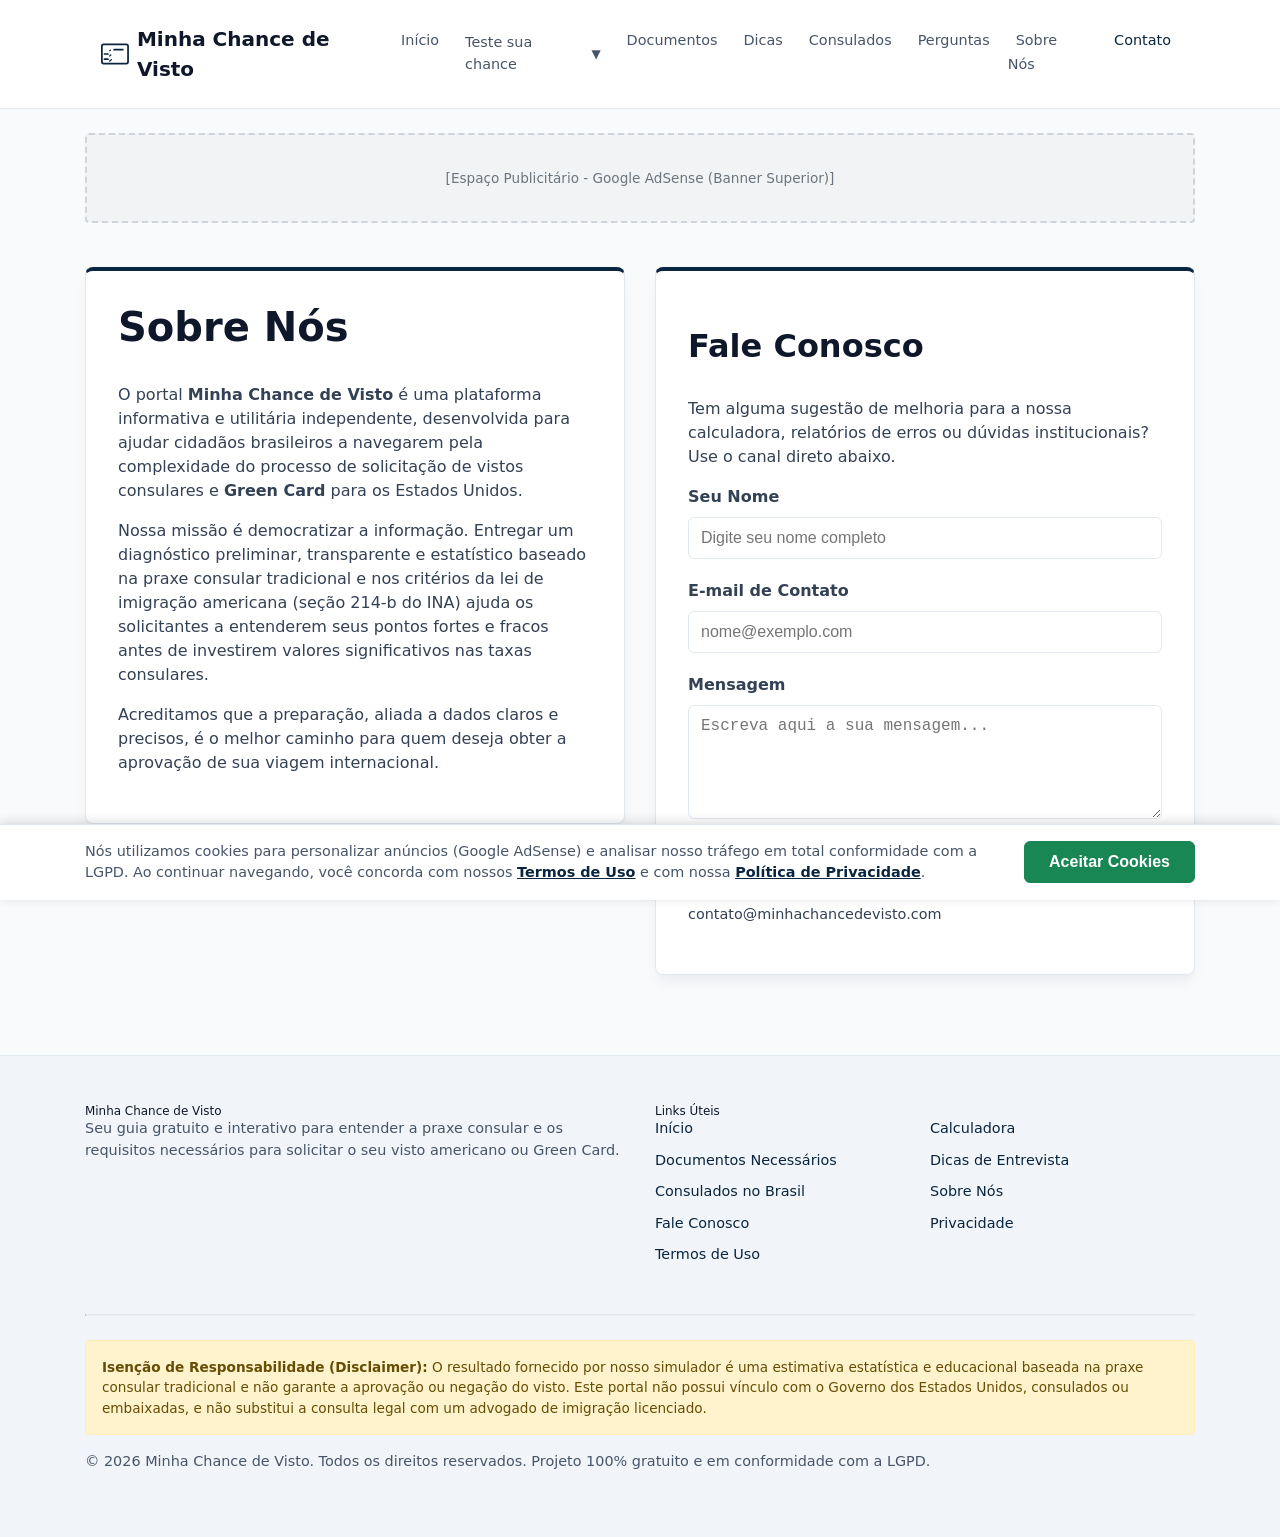
<file: sobre-contato.html>
<!DOCTYPE html>
<html lang="pt-BR">
<head>
  <meta charset="UTF-8">
  <meta name="viewport" content="width=device-width, initial-scale=1.0">
  <title>Sobre Nós e Contato - Minha Chance de Visto</title>
  <meta name="description" content="Saiba mais sobre a missão do portal Minha Chance de Visto e entre em contato conosco para sugestões ou dúvidas sobre o nosso simulador.">
  <meta property="og:title" content="Sobre Nós e Contato - Minha Chance de Visto">
  <meta property="og:description" content="Saiba mais sobre a missão do portal Minha Chance de Visto e entre em contato conosco para sugestões ou dúvidas sobre o nosso simulador.">
  <meta property="og:type" content="website">
  <meta property="og:url" content="https://chancedevistoamericano.com.br/sobre-contato.html">
  <meta property="og:image" content="https://chancedevistoamericano.com.br/img/estatua_liberdade.png">
  <link rel="canonical" href="https://chancedevistoamericano.com.br/sobre.html">
  <link rel="stylesheet" href="css/style.css">
</head>
<body>

  <!-- Placeholder do Cabeçalho -->
  <div id="header-placeholder"></div>

  <!-- Banner Superior AdSense -->
  <div class="container">
    <div class="adsense-placeholder">
      <span>[Espaço Publicitário - Google AdSense (Banner Superior)]</span>
    </div>
  </div>

  <main class="container py-4">
    <div class="row">
      <!-- Seção Sobre Nós -->
      <div class="col-12 col-md-6 mb-4">
        <div class="card h-100">
          <h1 class="card-title">Sobre Nós</h1>
          <p>
            O portal <strong>Minha Chance de Visto</strong> é uma plataforma informativa e utilitária independente, desenvolvida para ajudar cidadãos brasileiros a navegarem pela complexidade do processo de solicitação de vistos consulares e <strong>Green Card</strong> para os Estados Unidos.
          </p>
          <p>
            Nossa missão é democratizar a informação. Entregar um diagnóstico preliminar, transparente e estatístico baseado na praxe consular tradicional e nos critérios da lei de imigração americana (seção 214-b do INA) ajuda os solicitantes a entenderem seus pontos fortes e fracos antes de investirem valores significativos nas taxas consulares.
          </p>
          <p>
            Acreditamos que a preparação, aliada a dados claros e precisos, é o melhor caminho para quem deseja obter a aprovação de sua viagem internacional.
          </p>
        </div>
      </div>

      <!-- Seção Contato -->
      <div class="col-12 col-md-6 mb-4">
        <div class="card h-100">
          <h2 class="card-title">Fale Conosco</h2>
          <p class="text-muted">
            Tem alguma sugestão de melhoria para a nossa calculadora, relatórios de erros ou dúvidas institucionais? Use o canal direto abaixo.
          </p>

          <form id="contactForm" onsubmit="handleContactSubmit(event)" class="mt-3">
            <div class="form-group">
              <label for="contactName" class="form-label">Seu Nome</label>
              <input type="text" id="contactName" class="form-control" placeholder="Digite seu nome completo" required>
            </div>
            
            <div class="form-group">
              <label for="contactEmail" class="form-label">E-mail de Contato</label>
              <input type="email" id="contactEmail" class="form-control" placeholder="nome@exemplo.com" required>
            </div>

            <div class="form-group">
              <label for="contactMsg" class="form-label">Mensagem</label>
              <textarea id="contactMsg" class="form-control" rows="4" placeholder="Escreva aqui a sua mensagem..." required></textarea>
            </div>

            <button type="submit" class="btn btn-primary btn-block py-2">Enviar Mensagem</button>
          </form>

          <div id="contactStatus" class="mt-3" style="display: none;"></div>

          <div class="mt-4 pt-3" style="border-top: 1px solid var(--gray-200);">
            <p class="mb-0 text-muted" style="font-size: 0.9rem;">
              <strong>E-mail Institucional:</strong><br>
              contato@minhachancedevisto.com
            </p>
          </div>
        </div>
      </div>
    </div>
  </main>

  <!-- Placeholder do Rodapé -->
  <div id="footer-placeholder"></div>

  <!-- Inclusões em JavaScript sem problemas de CORS -->
  <script src="js/header.js"></script>
  <script src="js/footer.js"></script>
  <script src="js/cookie-consent.js"></script>
  <script src="js/includes.js"></script>
  <script src="js/app.js"></script>

  <script>
    function handleContactSubmit(event) {
      event.preventDefault();
      const statusDiv = document.getElementById("contactStatus");
      // Envio local simulado com sucesso
      statusDiv.style.display = "block";
      statusDiv.innerHTML = `
        <div class="alert alert-success">
          <strong>Sucesso!</strong> Sua mensagem foi enviada. Responderemos em até 48 horas úteis no e-mail informado.
        </div>
      `;
      
      document.getElementById("contactForm").reset();
    }
  </script>
</body>
</html>
</file>
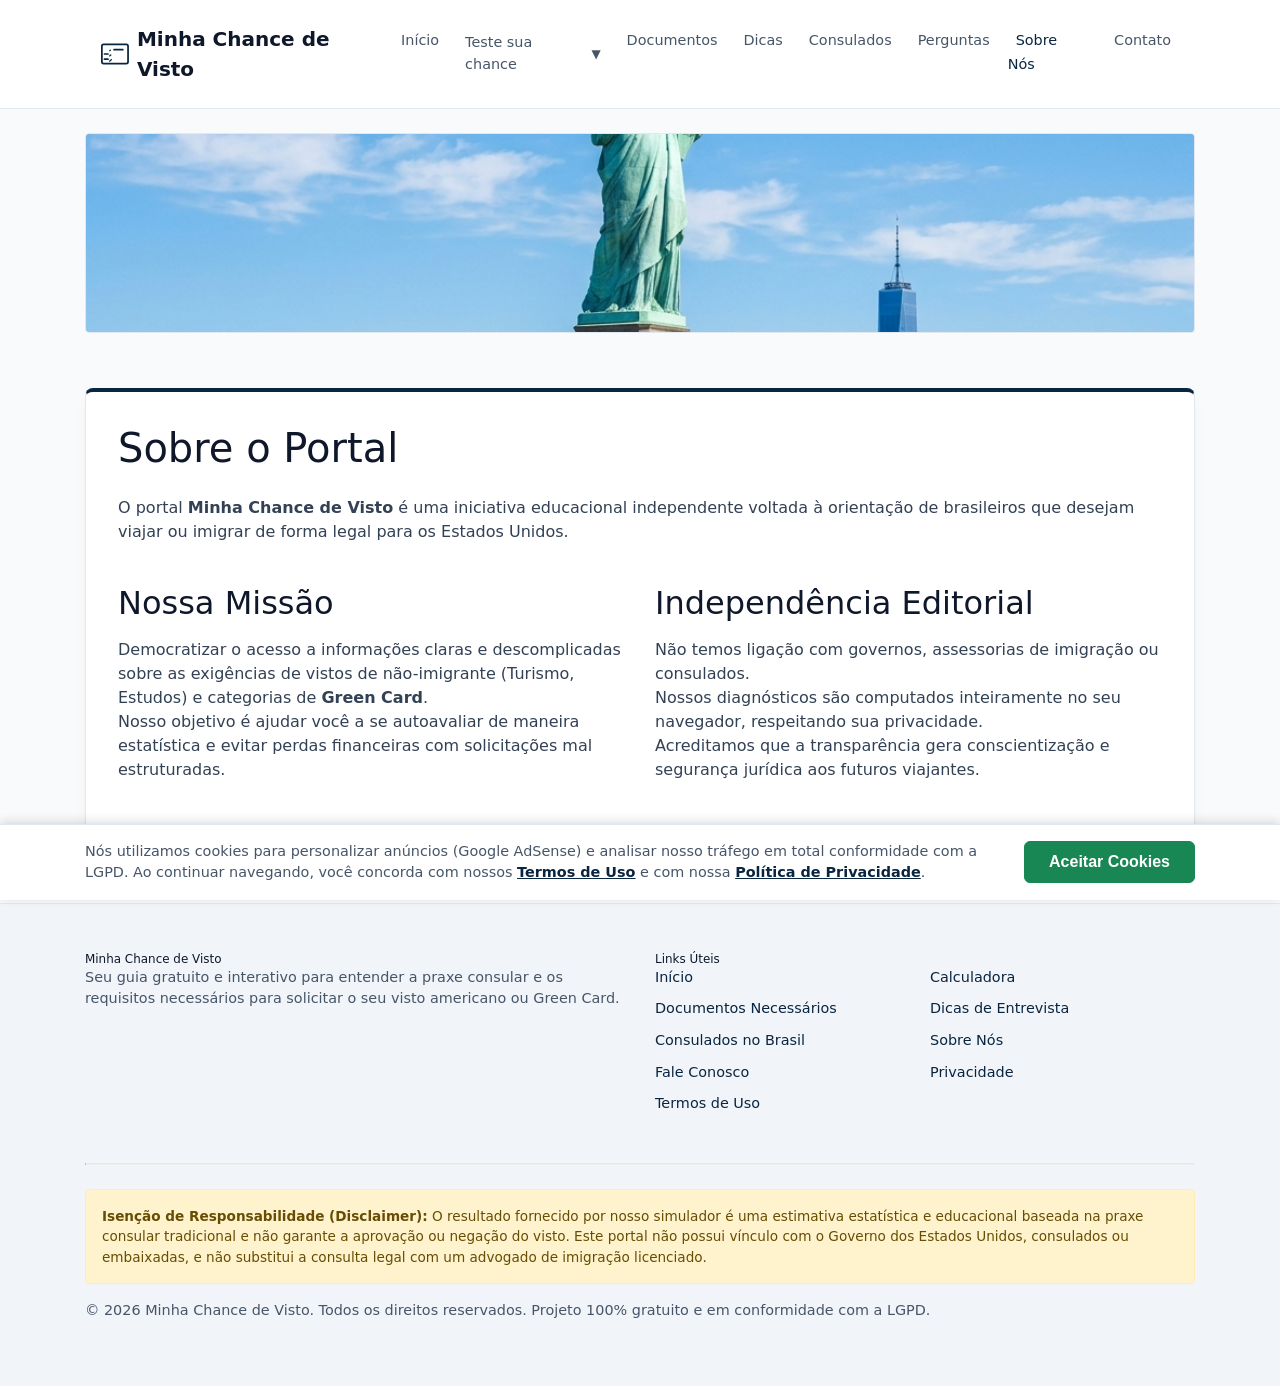
<file: sobre.html>
<!DOCTYPE html>
<html lang="pt-BR">
<head>
  <meta charset="UTF-8">
  <meta name="viewport" content="width=device-width, initial-scale=1.0">
  <title>Sobre Nós - Minha Chance de Visto</title>
  <meta name="description" content="Conheça a história e a missão do portal Minha Chance de Visto. Informação transparente sobre o visto americano e Green Card.">
  <meta property="og:title" content="Sobre Nós - Minha Chance de Visto">
  <meta property="og:description" content="Conheça a história e a missão do portal Minha Chance de Visto. Informação transparente sobre o visto americano e Green Card.">
  <meta property="og:type" content="website">
  <meta property="og:url" content="https://chancedevistoamericano.com.br/sobre.html">
  <meta property="og:image" content="https://chancedevistoamericano.com.br/img/estatua_liberdade.png">
  <link rel="canonical" href="https://chancedevistoamericano.com.br/sobre.html">
  <link rel="stylesheet" href="css/style.css">
  <link rel="icon" type="image/svg+xml" href="data:image/svg+xml,<svg xmlns=%22http://www.w3.org/2000/svg%22 viewBox=%220 0 100 100%22><rect width=%22100%22 height=%22100%22 rx=%2220%22 fill=%22%230d6efd%22/><path d=%22M30,35 L70,35 M30,50 L70,50 M30,65 L55,65%22 stroke=%22white%22 stroke-width=%228%22 stroke-linecap=%22round%22/><circle cx=%2265%22 cy=%2265%22 r=%226%22 fill=%22%23198754%22/></svg>">
</head>
<body>

  <!-- Placeholder do Cabeçalho -->
  <div id="header-placeholder"></div>

  <!-- Foto Turística no Topo (Estatua da Liberdade) -->
  <div class="container mb-4">
    <img src="img/estatua_liberdade.png" alt="Estátua da Liberdade" style="width: 100%; max-height: 200px; object-fit: cover; border-radius: 4px; border: 1px solid var(--gray-300);">
  </div>

  <main class="container py-4">
    <div class="card">
      <h1 class="mb-4">Sobre o Portal</h1>
      <p class="lead text-muted">
        O portal <strong>Minha Chance de Visto</strong> é uma iniciativa educacional independente voltada à orientação de brasileiros que desejam viajar ou imigrar de forma legal para os Estados Unidos.
      </p>

      <div class="row mt-4">
        <div class="col-12 col-md-6 mb-3">
          <h2>Nossa Missão</h2>
          <p>
            Democratizar o acesso a informações claras e descomplicadas sobre as exigências de vistos de não-imigrante (Turismo, Estudos) e categorias de <strong>Green Card</strong>.<br>Nosso objetivo é ajudar você a se autoavaliar de maneira estatística e evitar perdas financeiras com solicitações mal estruturadas.
          </p>
        </div>
        <div class="col-12 col-md-6 mb-3">
          <h2>Independência Editorial</h2>
          <p>
            Não temos ligação com governos, assessorias de imigração ou consulados.<br>Nossos diagnósticos são computados inteiramente no seu navegador, respeitando sua privacidade.<br>Acreditamos que a transparência gera conscientização e segurança jurídica aos futuros viajantes.
          </p>
        </div>
      </div>
    </div>
  </main>

  <!-- Placeholder do Rodapé -->
  <div id="footer-placeholder"></div>

  <!-- Inclusões em JavaScript sem problemas de CORS -->
  <script src="js/header.js"></script>
  <script src="js/footer.js"></script>
  <script src="js/cookie-consent.js"></script>
  <script src="js/includes.js"></script>
  <script src="js/app.js"></script>
</body>
</html>
</file>
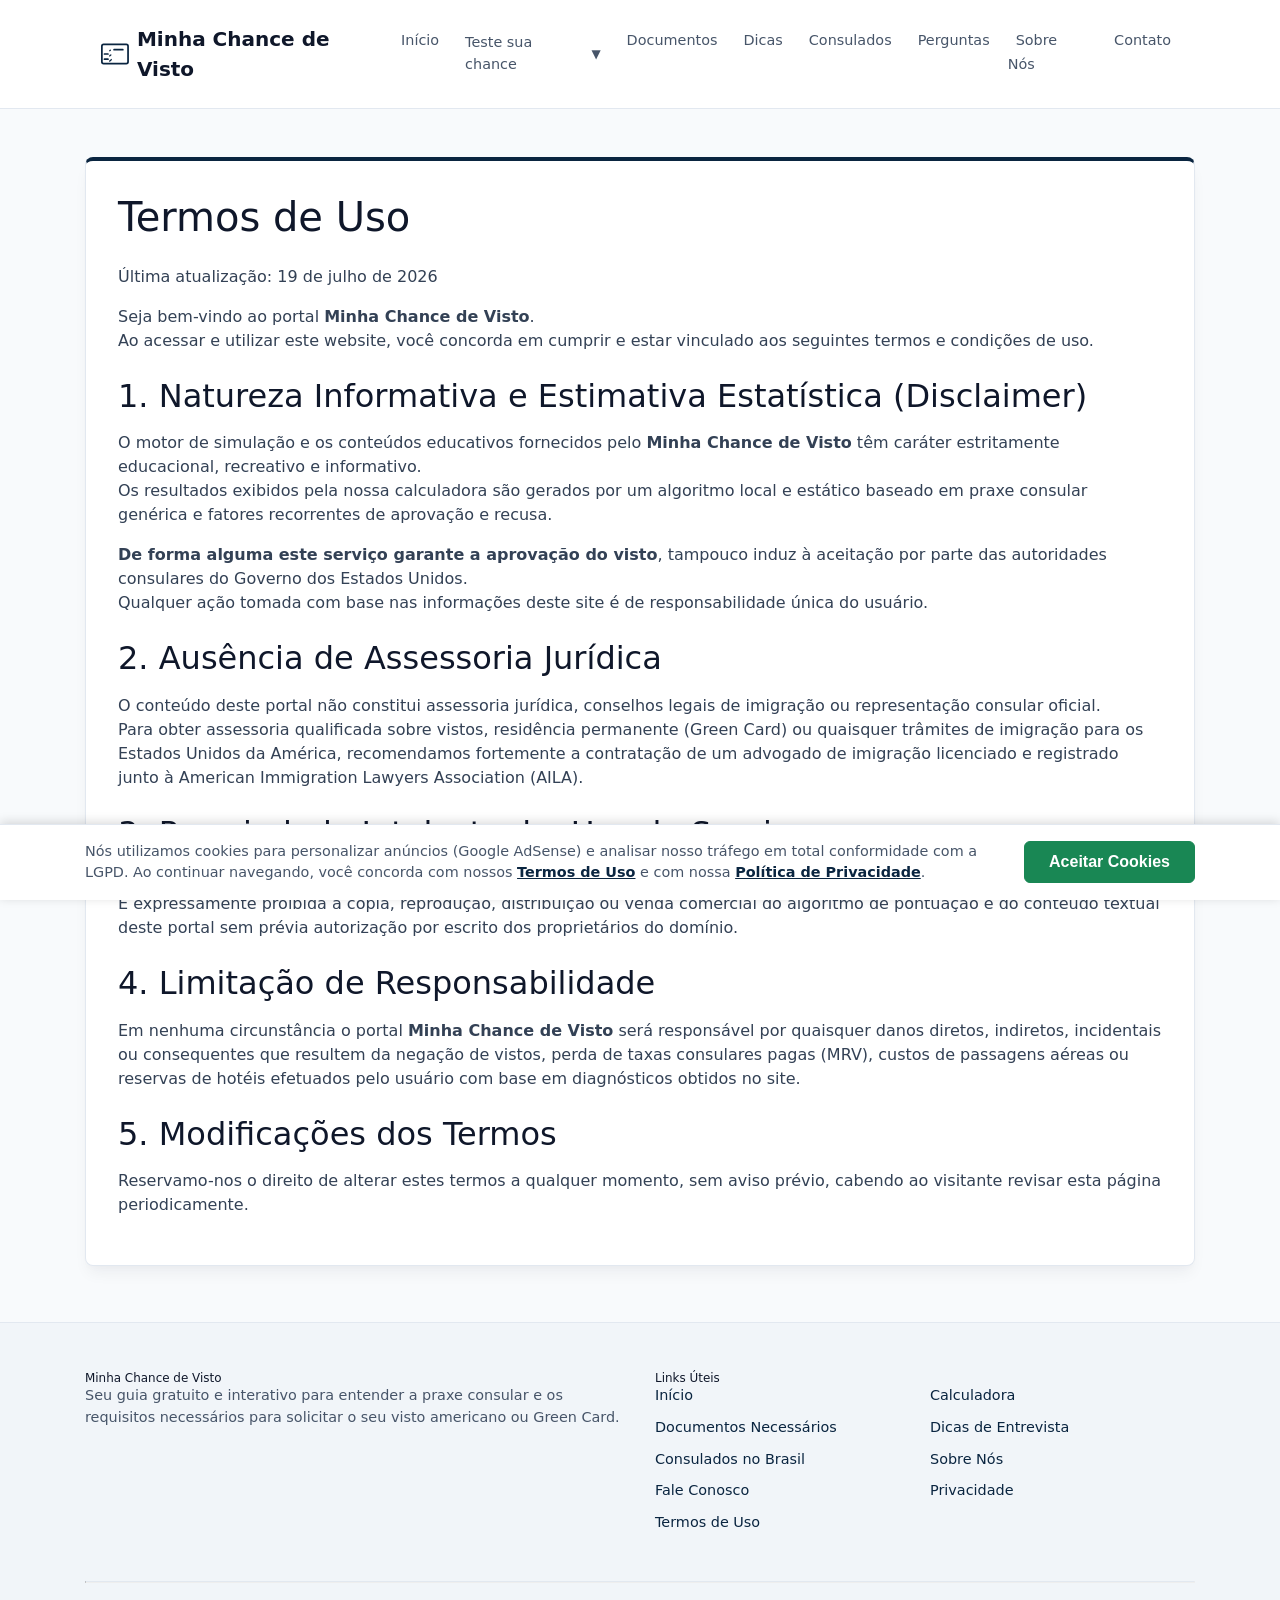
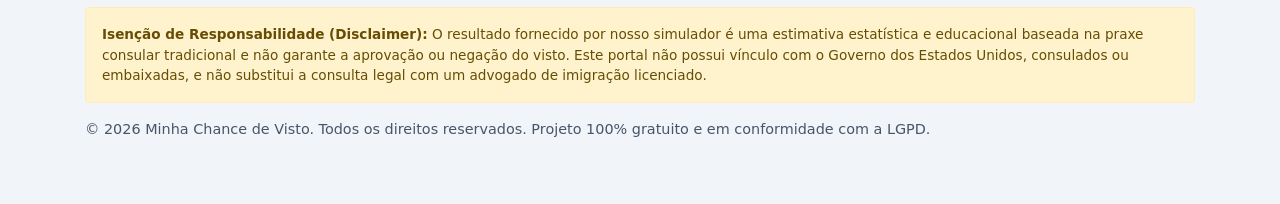
<file: termos-uso.html>
<!DOCTYPE html>
<html lang="pt-BR">
<head>
  <meta charset="UTF-8">
  <meta name="viewport" content="width=device-width, initial-scale=1.0">
  <title>Termos de Uso - Minha Chance de Visto</title>
  <meta name="description" content="Leia os Termos de Uso do portal Minha Chance de Visto. Esclarecimentos legais e limitações de responsabilidade do nosso simulador estatístico.">
  <meta property="og:title" content="Termos de Uso - Minha Chance de Visto">
  <meta property="og:description" content="Leia os Termos de Uso do portal Minha Chance de Visto. Esclarecimentos legais e limitações de responsabilidade do nosso simulador estatístico.">
  <meta property="og:type" content="website">
  <meta property="og:url" content="https://chancedevistoamericano.com.br/termos-uso.html">
  <meta property="og:image" content="https://chancedevistoamericano.com.br/img/estatua_liberdade.png">
  <link rel="canonical" href="https://chancedevistoamericano.com.br/termos-uso.html">
  <link rel="stylesheet" href="css/style.css">
  <link rel="icon" type="image/svg+xml" href="data:image/svg+xml,<svg xmlns=%22http://www.w3.org/2000/svg%22 viewBox=%220 0 100 100%22><rect width=%22100%22 height=%22100%22 rx=%2220%22 fill=%22%230d6efd%22/><path d=%22M30,35 L70,35 M30,50 L70,50 M30,65 L55,65%22 stroke=%22white%22 stroke-width=%228%22 stroke-linecap=%22round%22/><circle cx=%2265%22 cy=%2265%22 r=%226%22 fill=%22%23198754%22/></svg>">
</head>
<body>

  <!-- Placeholder do Cabeçalho -->
  <div id="header-placeholder"></div>

  <main class="container py-4">
    <div class="card">
      <h1 class="mb-4">Termos de Uso</h1>
      <p class="text-muted">Última atualização: 19 de julho de 2026</p>
      
      <p>
        Seja bem-vindo ao portal <strong>Minha Chance de Visto</strong>.<br>Ao acessar e utilizar este website, você concorda em cumprir e estar vinculado aos seguintes termos e condições de uso.
      </p>

      <h2>1. Natureza Informativa e Estimativa Estatística (Disclaimer)</h2>
      <p>
        O motor de simulação e os conteúdos educativos fornecidos pelo <strong>Minha Chance de Visto</strong> têm caráter estritamente educacional, recreativo e informativo.<br>Os resultados exibidos pela nossa calculadora são gerados por um algoritmo local e estático baseado em praxe consular genérica e fatores recorrentes de aprovação e recusa. 
      </p>
      <p>
        <strong>De forma alguma este serviço garante a aprovação do visto</strong>, tampouco induz à aceitação por parte das autoridades consulares do Governo dos Estados Unidos.<br>Qualquer ação tomada com base nas informações deste site é de responsabilidade única do usuário.
      </p>

      <h2>2. Ausência de Assessoria Jurídica</h2>
      <p>
        O conteúdo deste portal não constitui assessoria jurídica, conselhos legais de imigração ou representação consular oficial.<br>Para obter assessoria qualificada sobre vistos, residência permanente (Green Card) ou quaisquer trâmites de imigração para os Estados Unidos da América, recomendamos fortemente a contratação de um advogado de imigração licenciado e registrado junto à American Immigration Lawyers Association (AILA).
      </p>

      <h2>3. Propriedade Intelectual e Uso do Serviço</h2>
      <p>
        É permitido ao usuário utilizar o simulador de forma ilimitada e gratuita para fins pessoais.<br>É expressamente proibida a cópia, reprodução, distribuição ou venda comercial do algoritmo de pontuação e do conteúdo textual deste portal sem prévia autorização por escrito dos proprietários do domínio.
      </p>

      <h2>4. Limitação de Responsabilidade</h2>
      <p>
        Em nenhuma circunstância o portal <strong>Minha Chance de Visto</strong> será responsável por quaisquer danos diretos, indiretos, incidentais ou consequentes que resultem da negação de vistos, perda de taxas consulares pagas (MRV), custos de passagens aéreas ou reservas de hotéis efetuados pelo usuário com base em diagnósticos obtidos no site.
      </p>

      <h2>5. Modificações dos Termos</h2>
      <p>
        Reservamo-nos o direito de alterar estes termos a qualquer momento, sem aviso prévio, cabendo ao visitante revisar esta página periodicamente.
      </p>
    </div>
  </main>

  <!-- Placeholder do Rodapé -->
  <div id="footer-placeholder"></div>

  <!-- Inclusões em JavaScript sem problemas de CORS -->
  <script src="js/header.js"></script>
  <script src="js/footer.js"></script>
  <script src="js/cookie-consent.js"></script>
  <script src="js/includes.js"></script>
  <script src="js/app.js"></script>
</body>
</html>
</file>
<file: css/style.css>
/* Minha Chance de Visto - CSS Estilo Clássico Bootstrap */

:root {
  --primary: #0a2540; /* US Navy Blue */
  --primary-hover: #001226;
  --success: #198754;
  --success-hover: #157347;
  --warning: #ffc107;
  --danger: #b22234; /* US Crimson Red */
  --dark: #0f172a; /* Slate 900 */
  --light: #f1f5f9; /* Slate 100 */
  --white: #ffffff;
  --gray-200: #f1f5f9;
  --gray-300: #e2e8f0; /* Slate 200 */
  --gray-600: #475569; /* Slate 600 */
  --body-bg: #f8fafc; /* Slate 50 - Off-white azulado moderno */
  --text-color: #334155; /* Slate 700 */
  --font-family: system-ui, -apple-system, "Segoe UI", Roboto, Helvetica, Arial, sans-serif;
}

* {
  box-sizing: border-box;
  margin: 0;
  padding: 0;
}

body {
  font-family: var(--font-family);
  background-color: var(--body-bg);
  color: var(--text-color);
  line-height: 1.5;
  font-size: 1rem;
}

a {
  color: var(--primary);
  text-decoration: none;
}

a:hover {
  text-decoration: underline;
}

/* Layout Grid & Containers */
.container {
  width: 100%;
  padding-right: 15px;
  padding-left: 15px;
  margin-right: auto;
  margin-left: auto;
}

@media (min-width: 576px) {
  .container { max-width: 540px; }
}
@media (min-width: 768px) {
  .container { max-width: 720px; }
}
@media (min-width: 992px) {
  .container { max-width: 960px; }
}
@media (min-width: 1200px) {
  .container { max-width: 1140px; }
}

.row {
  display: flex;
  flex-wrap: wrap;
  margin-right: -15px;
  margin-left: -15px;
}

.col-12 {
  flex: 0 0 100%;
  max-width: 100%;
  padding: 0 15px;
}

@media (min-width: 768px) {
  .col-md-6 {
    flex: 0 0 50%;
    max-width: 50%;
    padding: 0 15px;
  }
  .col-md-4 {
    flex: 0 0 33.333333%;
    max-width: 33.333333%;
    padding: 0 15px;
  }
  .col-md-8 {
    flex: 0 0 66.666667%;
    max-width: 66.666667%;
    padding: 0 15px;
  }
}

/* Espaçamentos */
.py-3 { padding-top: 1rem; padding-bottom: 1rem; }
.py-4 { padding-top: 1.5rem; padding-bottom: 1.5rem; }
.py-5 { padding-top: 3rem; padding-bottom: 3rem; }
.my-3 { margin-top: 1rem; margin-bottom: 1rem; }
.my-4 { margin-top: 1.5rem; margin-bottom: 1.5rem; }
.mb-2 { margin-bottom: 0.5rem; }
.mb-3 { margin-bottom: 1rem; }
.mb-4 { margin-bottom: 1.5rem; }

/* Tipografia */
h1, h2, h3, h4, h5, h6 {
  font-weight: 500;
  line-height: 1.2;
  color: var(--dark);
}

h1 { font-size: calc(1.375rem + 1.5vw); margin-bottom: 1rem; }
h2 { font-size: calc(1.325rem + 0.9vw); margin-bottom: 1rem; margin-top: 1.5rem; }
h3 { font-size: calc(1.3rem + 0.6vw); margin-bottom: 0.75rem; margin-top: 1.25rem; }

@media (min-width: 1200px) {
  h1 { font-size: 2.5rem; }
  h2 { font-size: 2rem; }
  h3 { font-size: 1.75rem; }
}

p {
  margin-bottom: 1rem;
}

/* Navegação e Header */
header {
  border-bottom: 1px solid var(--gray-300);
  background-color: var(--white);
}

.navbar {
  display: flex;
  align-items: center;
  justify-content: space-between;
  padding: 0.5rem 1rem;
}

.navbar-brand {
  font-size: 1.25rem;
  font-weight: 700;
  color: var(--dark);
  display: flex;
  align-items: center;
  gap: 8px;
  text-decoration: none;
}

.navbar-brand:hover {
  text-decoration: none;
  color: var(--primary);
}

.navbar-nav {
  display: flex;
  list-style: none;
  gap: 10px;
}

.nav-link {
  color: var(--gray-600);
  font-weight: 500;
  font-size: 0.9rem;
  padding: 0.25rem 0.5rem;
}

.nav-link:hover, .nav-link.active {
  color: var(--primary);
  text-decoration: none;
}

.navbar-toggler {
  display: none;
  background: none;
  border: 1px solid var(--gray-300);
  border-radius: 4px;
  padding: 5px 8px;
  cursor: pointer;
  color: var(--dark);
  align-items: center;
  justify-content: center;
}

.navbar-toggler:focus {
  outline: none;
  border-color: var(--primary);
}

/* Menu Responsivo */
@media (max-width: 768px) {
  .navbar {
    display: flex;
    flex-wrap: wrap;
    justify-content: space-between;
    align-items: center;
    width: 100%;
  }
  .navbar-toggler {
    display: inline-flex;
  }
  .navbar-nav {
    width: 100%;
    flex-direction: column;
    gap: 5px;
    margin-top: 10px;
    display: none; 
    border-top: 1px solid var(--gray-300);
    padding-top: 10px;
  }
  .navbar-nav.show {
    display: flex;
  }
}

/* Cards e Seções */
.card {
  background-color: var(--white);
  border: 1px solid var(--gray-300);
  border-top: 4px solid var(--primary); /* Destaque azul premium no topo */
  border-radius: 0.5rem;
  padding: 2rem;
  margin-bottom: 2rem;
  box-shadow: 0 10px 15px -3px rgba(15, 23, 42, 0.05), 0 4px 6px -2px rgba(15, 23, 42, 0.02);
}

.card-title {
  margin-bottom: 1.5rem;
  font-weight: 700;
  color: var(--dark);
  padding-bottom: 0.5rem;
}

/* Formulários */
.form-group {
  margin-bottom: 1.25rem;
}

.form-label {
  display: inline-block;
  margin-bottom: 0.5rem;
  font-weight: 600;
}

.form-control, .form-select {
  display: block;
  width: 100%;
  padding: 0.5rem 0.75rem;
  font-size: 1rem;
  font-weight: 400;
  line-height: 1.5;
  color: var(--text-color);
  background-color: var(--white);
  background-clip: padding-box;
  border: 1px solid var(--gray-300);
  border-radius: 0.375rem; /* Formas mais modernas e suaves */
  transition: border-color 0.15s ease-in-out, box-shadow 0.15s ease-in-out;
}

.form-control:focus, .form-select:focus {
  border-color: #86b7fe;
  outline: 0;
  box-shadow: 0 0 0 0.25rem rgba(13, 110, 253, 0.25);
}

/* Botões */
.btn {
  display: inline-block;
  font-weight: 400;
  line-height: 1.5;
  text-align: center;
  text-decoration: none;
  vertical-align: middle;
  cursor: pointer;
  user-select: none;
  background-color: transparent;
  border: 1px solid transparent;
  padding: 0.5rem 1rem;
  font-size: 1rem;
  font-weight: 600;
  border-radius: 0.375rem;
  transition: color 0.15s ease-in-out, background-color 0.15s ease-in-out, border-color 0.15s ease-in-out, transform 0.1s ease-in-out;
}

.btn-primary {
  color: var(--white);
  background-color: var(--primary);
  border-color: var(--primary);
}

.btn-primary:hover {
  background-color: var(--primary-hover);
  border-color: var(--primary-hover);
  text-decoration: none;
}

.btn-success {
  color: var(--white);
  background-color: var(--success);
  border-color: var(--success);
}

.btn-success:hover {
  background-color: var(--success-hover);
  border-color: var(--success-hover);
  text-decoration: none;
}

.btn-block {
  display: block;
  width: 100%;
}

/* Caixas de Alerta e Resultado */
.alert {
  position: relative;
  padding: 1rem 1rem;
  margin-bottom: 1rem;
  border: 1px solid transparent;
  border-radius: 0.25rem;
}

.alert-success {
  color: #0f5132;
  background-color: #d1e7dd;
  border-color: #badbcc;
}

.alert-warning {
  color: #664d03;
  background-color: #fff3cd;
  border-color: #ffecb5;
}

.alert-danger {
  color: #842029;
  background-color: #f8d7da;
  border-color: #f5c2c7;
}

.alert-info {
  color: #055160;
  background-color: #cff4fc;
  border-color: #b6effb;
}

/* Tabelas */
.table-responsive {
  overflow-x: auto;
  -webkit-overflow-scrolling: touch;
}

.table {
  width: 100%;
  margin-bottom: 1rem;
  color: var(--text-color);
  vertical-align: top;
  border-color: var(--gray-300);
  border-collapse: collapse;
}

.table th, .table td {
  padding: 0.75rem;
  vertical-align: middle;
  border-bottom: 1px solid var(--gray-300);
  text-align: left;
}

.table-striped tbody tr:nth-of-type(odd) {
  background-color: rgba(0, 0, 0, 0.02);
}

/* Rodapé */
footer {
  background-color: var(--light);
  border-top: 1px solid var(--gray-300);
  color: var(--gray-600);
  font-size: 0.9rem;
}

/* Placeholders de Anúncios */
.adsense-placeholder {
  background-color: #f1f3f5;
  border: 2px dashed #ced4da;
  text-align: center;
  padding: 20px;
  color: #6c757d;
  font-size: 0.85rem;
  margin: 20px 0;
  border-radius: 4px;
  display: flex;
  align-items: center;
  justify-content: center;
  min-height: 90px;
}

/* Accordion de FAQ */
.faq-item {
  border-bottom: 1px solid var(--gray-300);
  padding: 1rem 0;
}

.faq-question {
  cursor: pointer;
  font-weight: 600;
  display: flex;
  justify-content: space-between;
  align-items: center;
}

.faq-answer {
  display: none;
  margin-top: 0.5rem;
  color: #495057;
}

.faq-answer.show {
  display: block;
}

.faq-question::after {
  content: "+";
  font-size: 1.2rem;
  font-weight: bold;
}

.faq-item.active .faq-question::after {
  content: "−";
}

/* Cookie Consent Banner */
.cookie-consent-banner {
  position: fixed;
  bottom: 0;
  left: 0;
  right: 0;
  background-color: var(--white);
  border-top: 1px solid var(--gray-300);
  box-shadow: 0 -2px 10px rgba(0, 0, 0, 0.15);
  z-index: 1050;
  padding: 1rem 0;
  display: none; /* Controlado via JS */
}

.cookie-consent-content {
  display: flex;
  align-items: center;
  justify-content: space-between;
  gap: 15px;
  flex-wrap: wrap;
}

@media (max-width: 768px) {
  .cookie-consent-content {
    flex-direction: column;
    text-align: center;
  }
}

/* Interface de Abas da Calculadora */
.calc-tabs {
  display: flex;
  border-bottom: 2px solid var(--gray-300);
  margin-bottom: 1.5rem;
  border-radius: 0.375rem 0.375rem 0 0;
  overflow: hidden;
  background-color: var(--gray-200);
}

.calc-tab-btn {
  flex: 1;
  padding: 0.75rem 1rem;
  font-weight: 700;
  font-size: 1rem;
  border: none;
  background: none;
  cursor: pointer;
  color: var(--gray-600);
  transition: all 0.2s ease-in-out;
  outline: none;
  text-align: center;
}

.calc-tab-btn:hover {
  background-color: rgba(13, 110, 253, 0.05);
  color: var(--primary);
}

.calc-tab-btn.active {
  background-color: var(--white);
  color: var(--primary);
  border-bottom: 3px solid var(--primary);
}

.calc-tab-btn.active.gc-tab-active {
  color: var(--success);
  border-bottom: 3px solid var(--success);
}

.calc-tab-panel {
  display: none;
}

.calc-tab-panel.active {
  display: block;
}

/* Utilitários Temáticos Green Card */
.border-success-top {
  border-top: 4px solid var(--success) !important;
}

.bg-success-light {
  background-color: #e8f5e9;
  border-color: #c8e6c9;
}

/* Simulador de Entrevista Consular */
.sim-dialog-box {
  background-color: var(--white);
  border: 1px solid var(--gray-300);
  border-radius: 8px;
  padding: 20px;
  margin-top: 15px;
  box-shadow: 0 4px 6px -1px rgba(0, 0, 0, 0.05);
}

.sim-consul-row {
  display: flex;
  gap: 15px;
  align-items: flex-start;
  margin-bottom: 25px;
}

.sim-consul-avatar {
  width: 60px;
  height: 60px;
  background-color: var(--primary);
  color: var(--white);
  border-radius: 50%;
  display: flex;
  align-items: center;
  justify-content: center;
  font-size: 1.8rem;
  flex-shrink: 0;
  border: 2px solid var(--gray-300);
}

.sim-bubble-consul {
  background-color: var(--gray-200);
  border-radius: 0 12px 12px 12px;
  padding: 15px;
  position: relative;
  flex-grow: 1;
  color: var(--dark);
}

.sim-bubble-consul::after {
  content: "";
  position: absolute;
  left: -10px;
  top: 0;
  width: 0;
  height: 0;
  border-style: solid;
  border-width: 0 10px 10px 0;
  border-color: transparent var(--gray-200) transparent transparent;
}

.sim-options-list {
  display: flex;
  flex-direction: column;
  gap: 12px;
}

.sim-option-btn {
  text-align: left;
  background-color: var(--white);
  border: 1.5px solid var(--gray-300);
  border-radius: 6px;
  padding: 12px 16px;
  font-weight: 500;
  color: var(--text-color);
  transition: all 0.2s ease;
  cursor: pointer;
  width: 100%;
}

.sim-option-btn:hover {
  background-color: var(--gray-200);
  border-color: var(--primary);
  color: var(--primary);
}

.sim-feedback-box {
  border-radius: 6px;
  padding: 15px;
  margin-top: 20px;
  animation: fadeIn 0.3s ease;
}

@keyframes fadeIn {
  from { opacity: 0; transform: translateY(5px); }
  to { opacity: 1; transform: translateY(0); }
}

/* Submenu / Dropdown */
.nav-item.dropdown {
  position: relative;
}

.dropdown-menu {
  display: none;
  position: absolute;
  top: 100%;
  left: 0;
  background-color: var(--white);
  border: 1px solid var(--gray-300);
  border-radius: 4px;
  list-style: none;
  padding: 5px 0;
  min-width: 180px;
  z-index: 1000;
  box-shadow: 0 4px 6px -1px rgba(0, 0, 0, 0.1);
  margin-top: 5px;
}

.dropdown-menu.show {
  display: block;
}

.dropdown-item {
  display: block;
  padding: 8px 15px;
  color: var(--text-color);
  font-size: 0.9rem;
  font-weight: 500;
  text-decoration: none;
  transition: background-color 0.2s ease;
}

.dropdown-item:hover {
  background-color: var(--gray-200);
  color: var(--primary);
  text-decoration: none;
}

@media (max-width: 768px) {
  .dropdown-menu {
    position: static;
    border: none;
    box-shadow: none;
    padding-left: 15px;
    background-color: transparent;
  }
}
</file>
